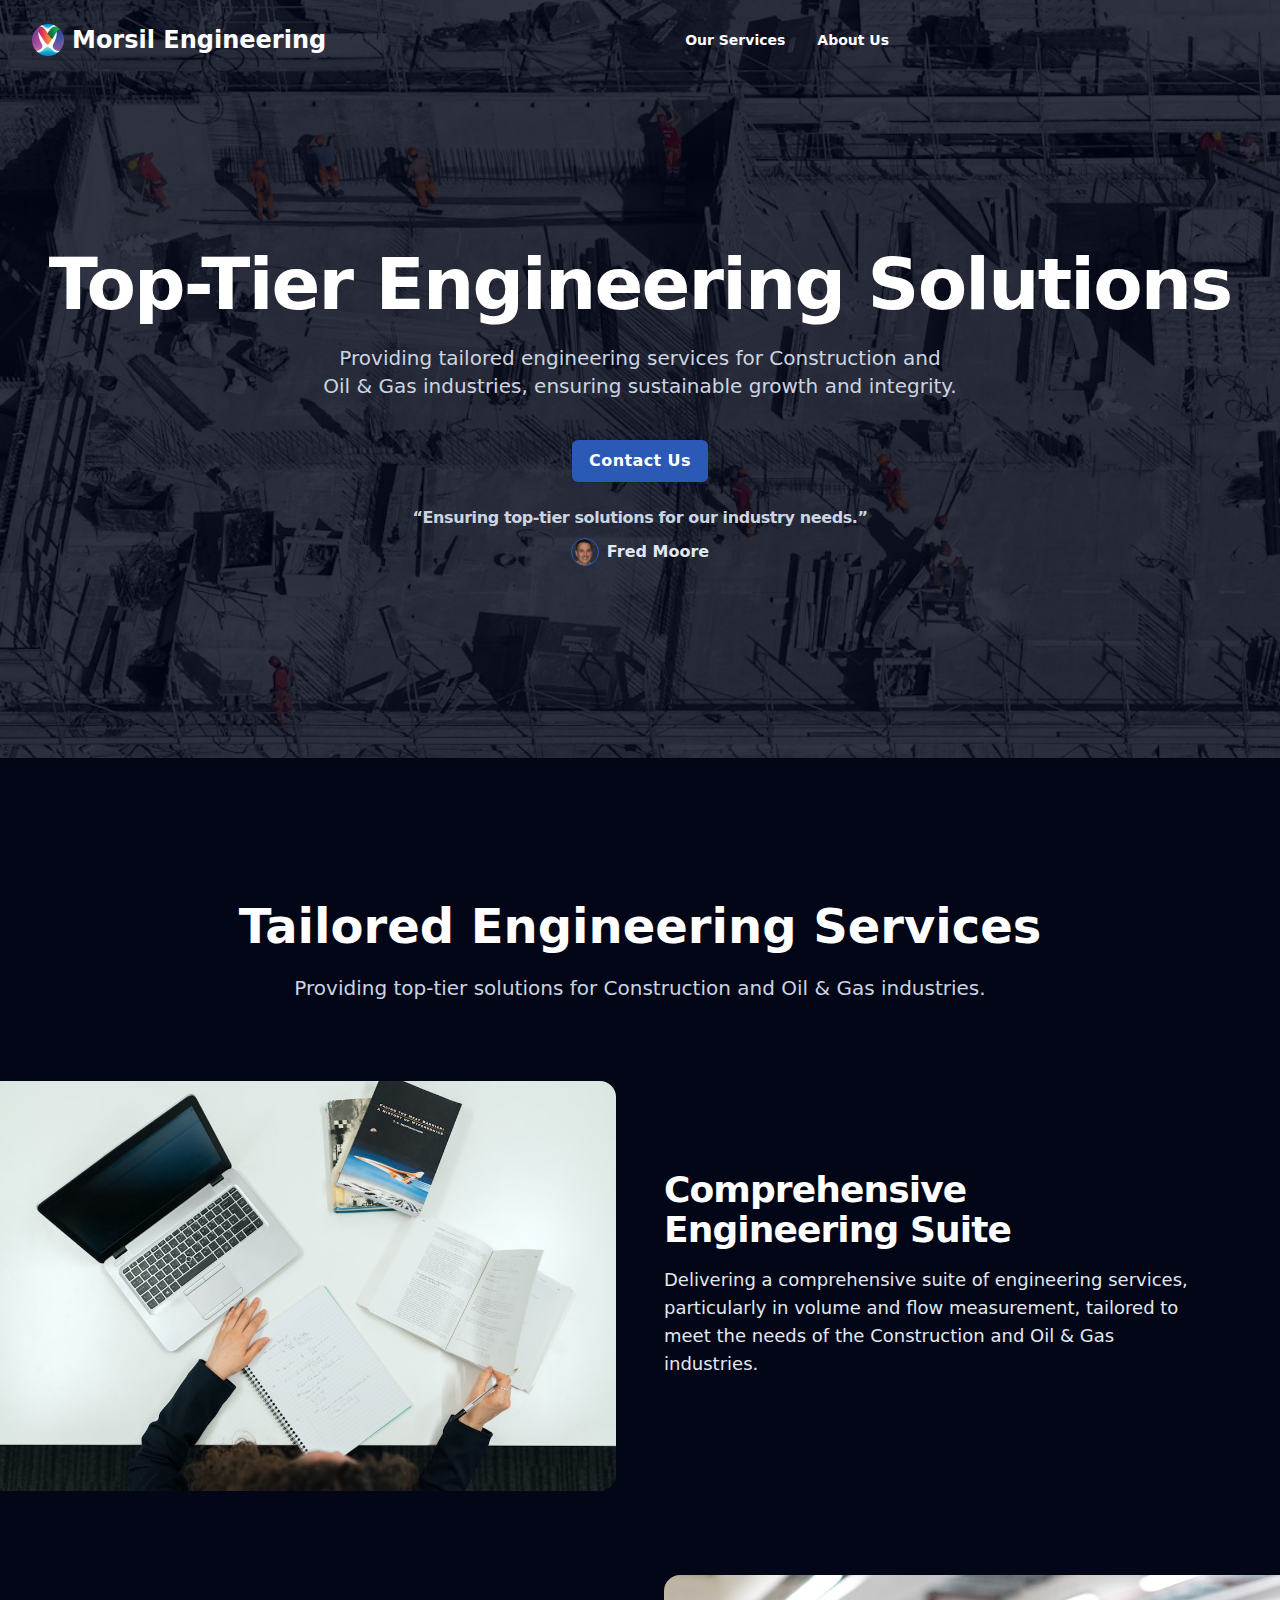
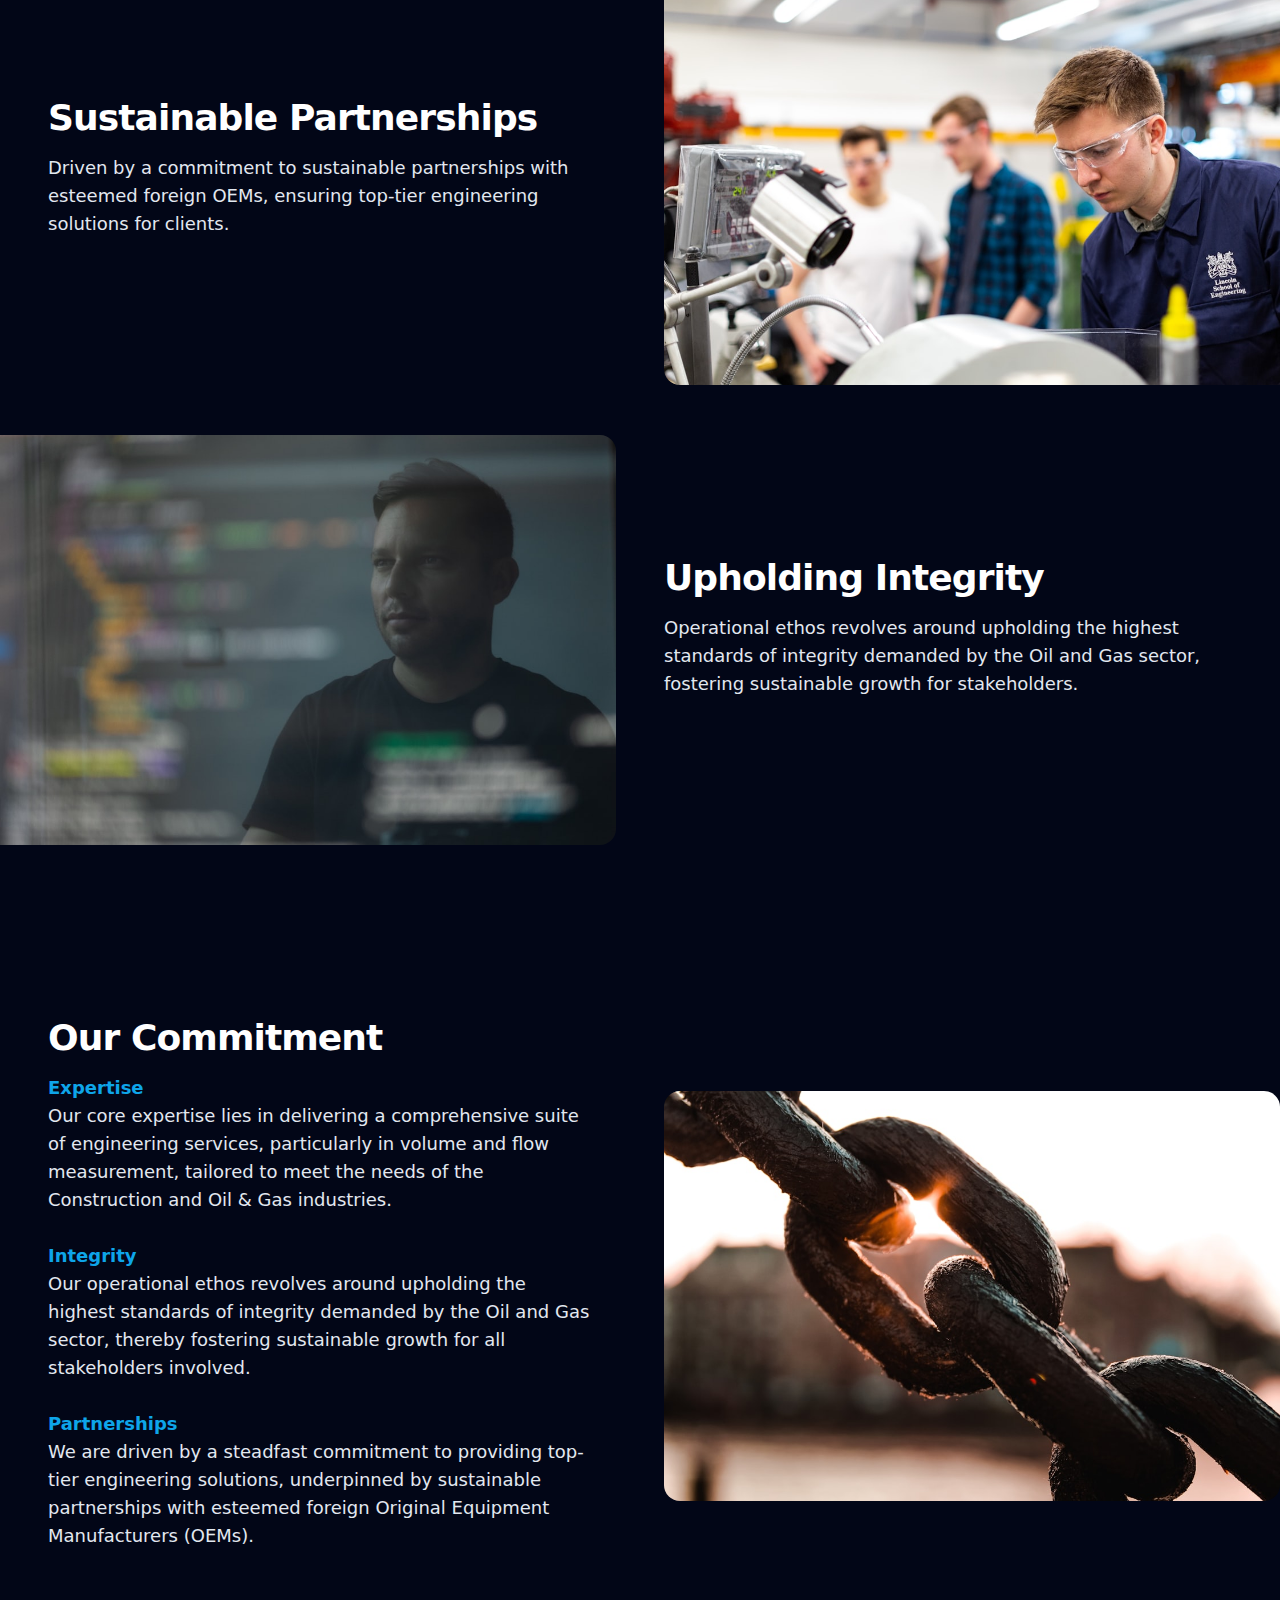
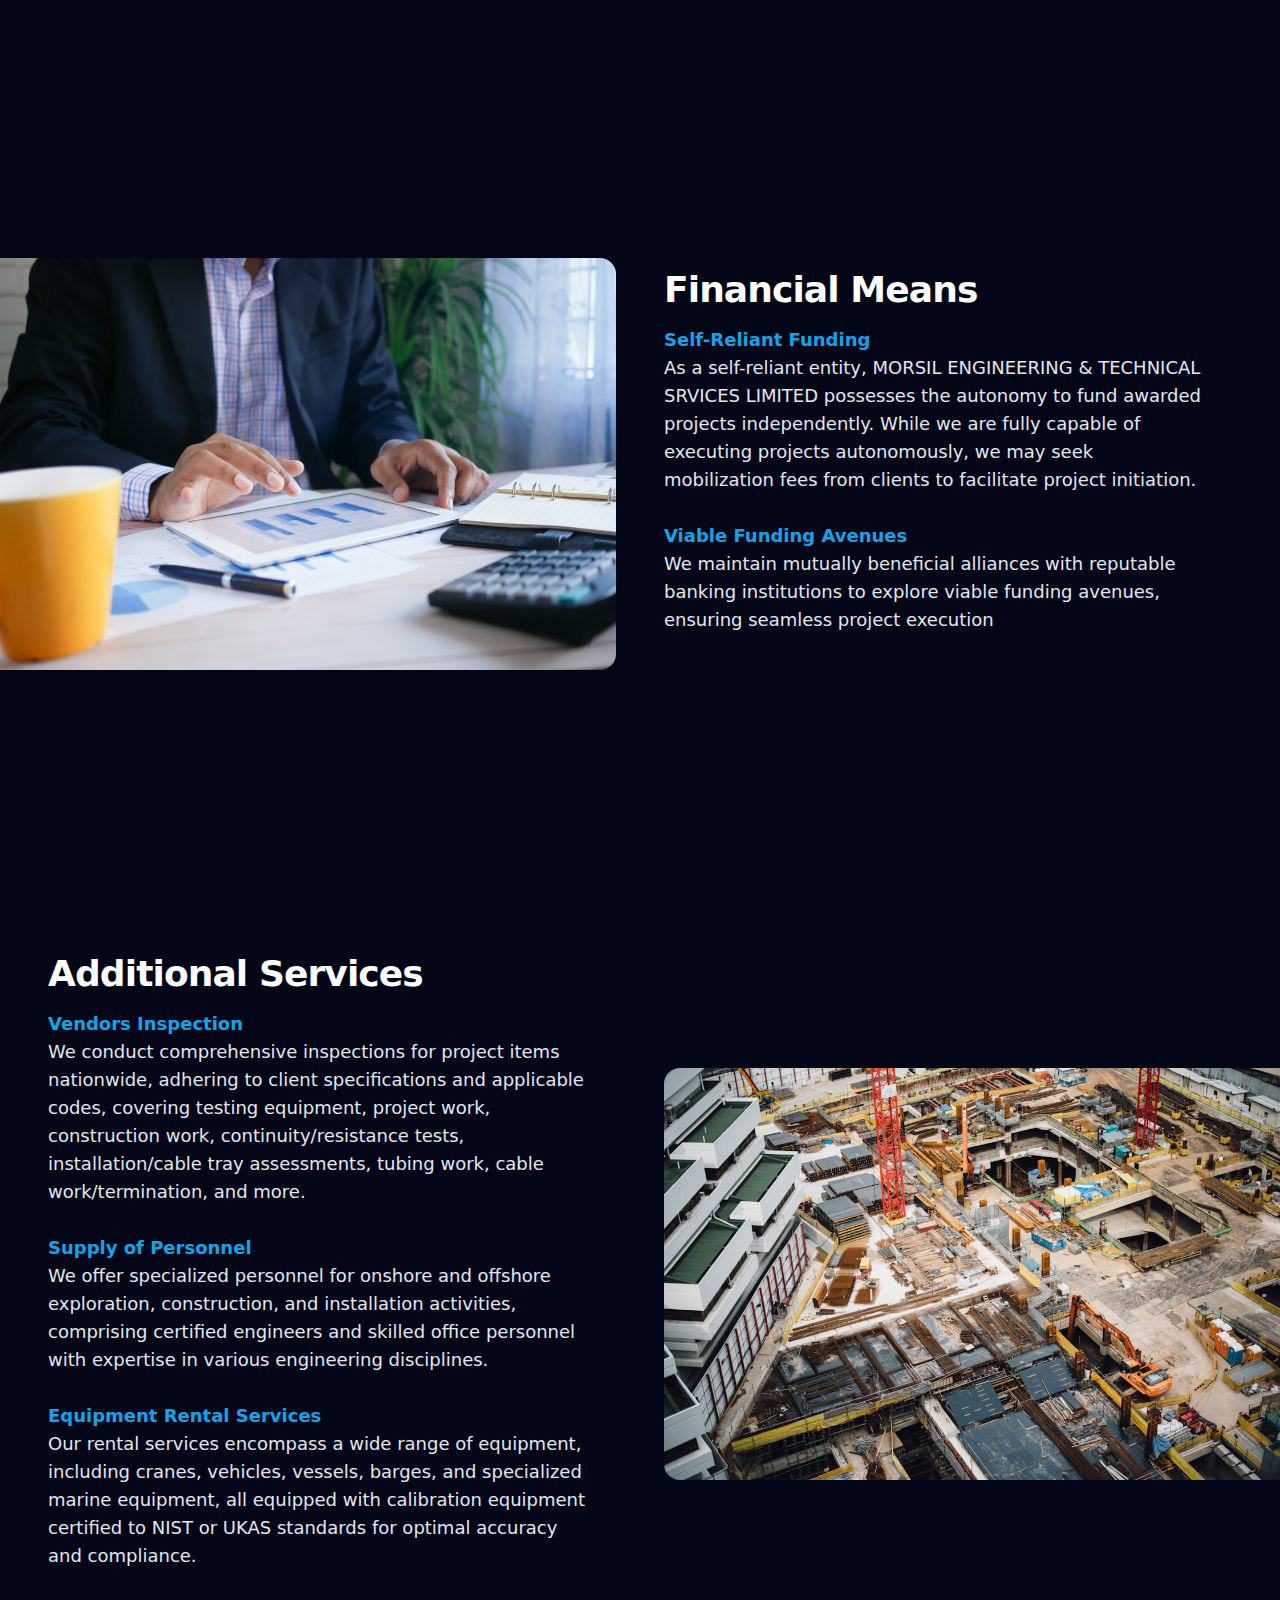
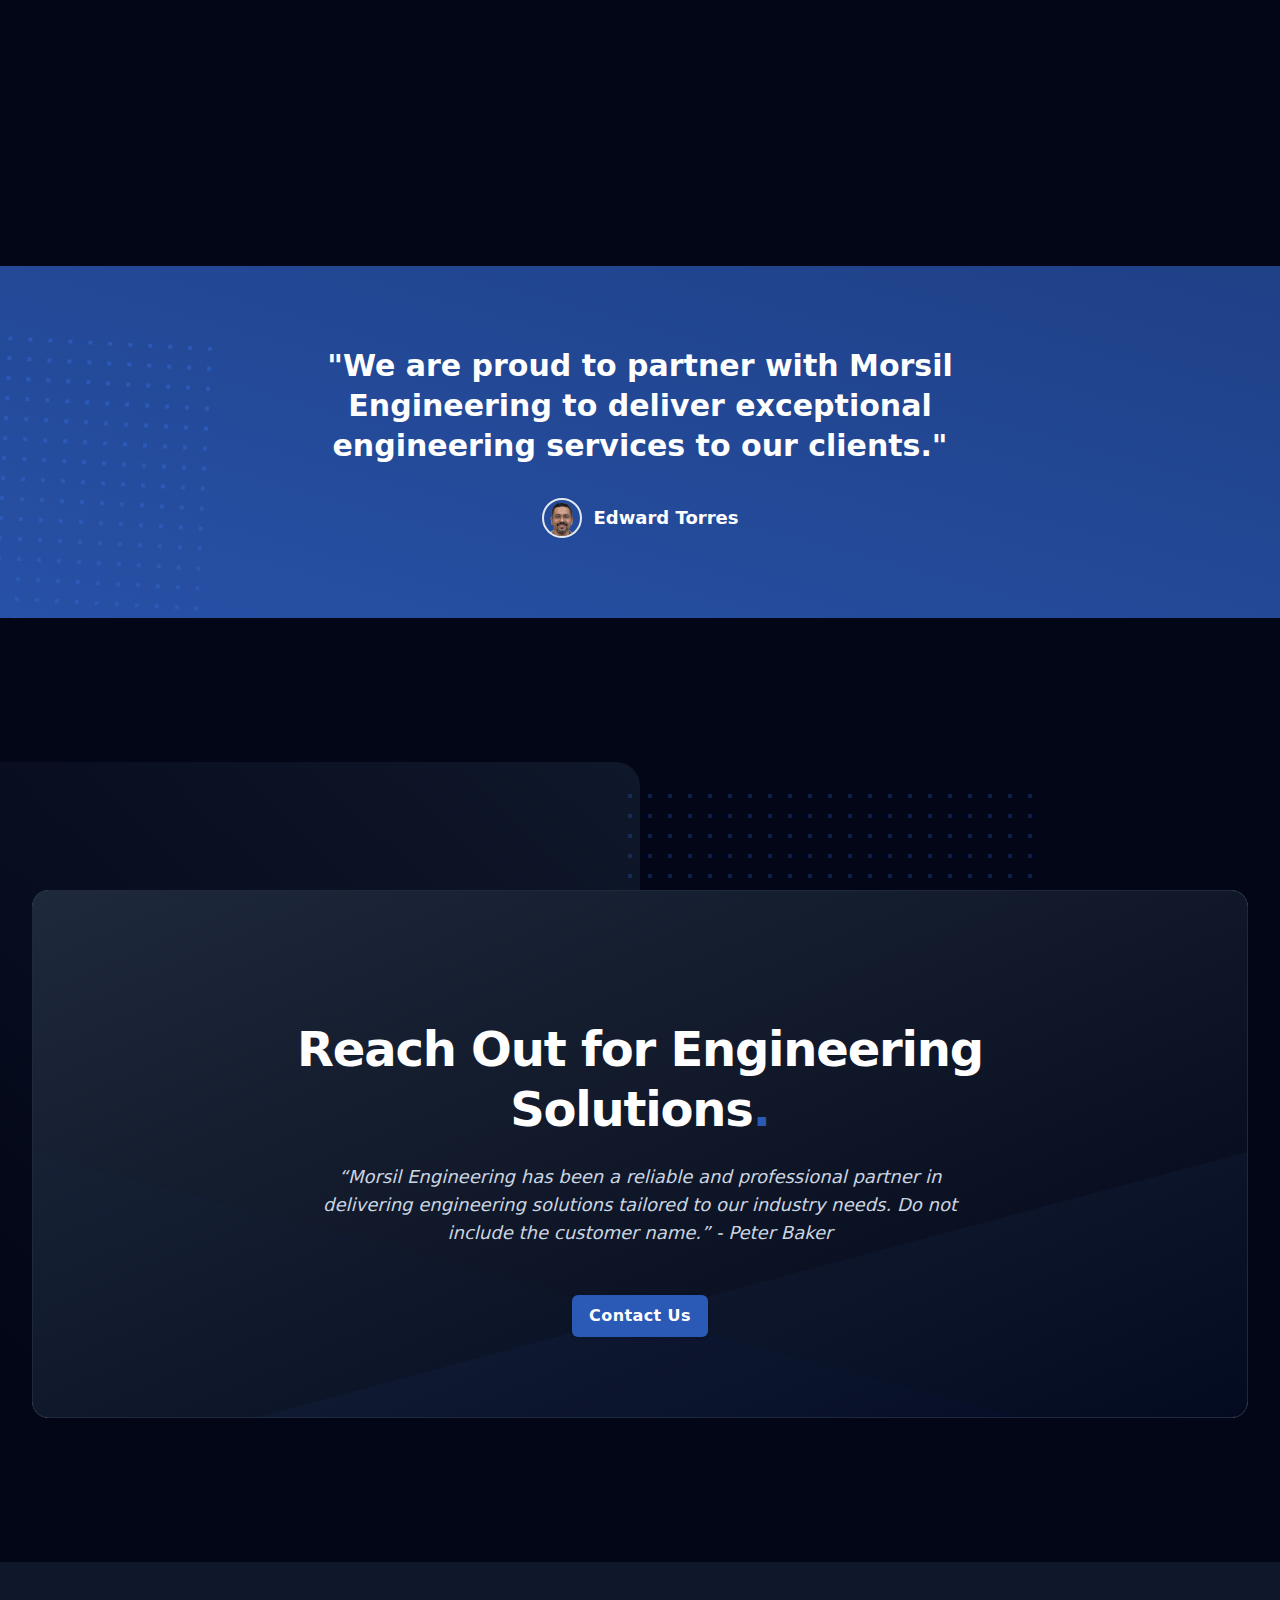
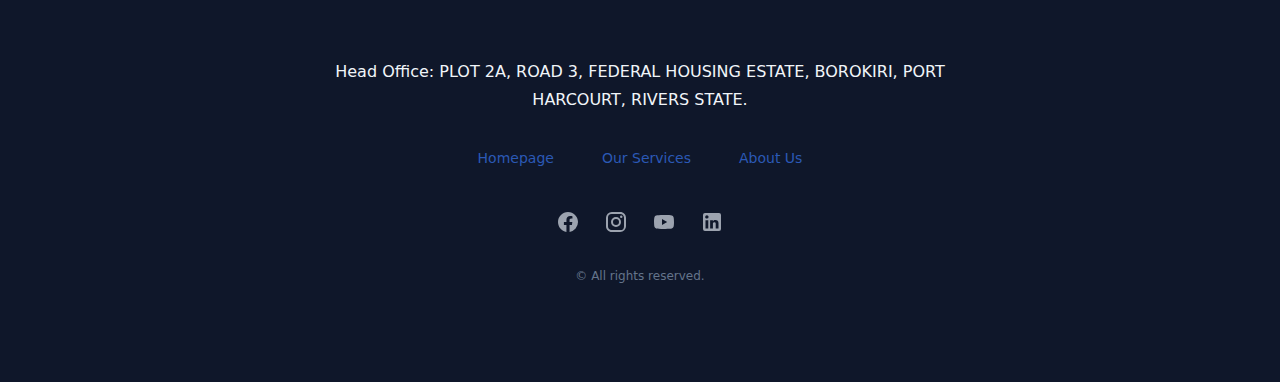
<file: index.html>
<!DOCTYPE html>
<html lang="en" class="dark"
  style="--color-primary: 43 89 182; --color-secondary: 14 165 233; --plyr-color-main: #2b59b6;">

<head>
  <meta http-equiv="Content-Type" content="text/html; charset=UTF-8">
  <script src="./polyfill.min.js"></script>

  <meta name="viewport" content="width=device-width, initial-scale=1.0">
  <meta name="msapplication-TileColor" content="#FE006F">
  <link rel="stylesheet" href="./index-f697b78d.css">
  <style type="text/css">
    .vfm--fixed[data-v-2836fdb5] {
      position: fixed;
    }

    .vfm--absolute[data-v-2836fdb5] {
      position: absolute;
    }

    .vfm--inset[data-v-2836fdb5] {
      top: 0;
      right: 0;
      bottom: 0;
      left: 0;
    }

    .vfm--overlay[data-v-2836fdb5] {
      background-color: rgba(0, 0, 0, 0.5);
    }

    .vfm--prevent-none[data-v-2836fdb5] {
      pointer-events: none;
    }

    .vfm--prevent-auto[data-v-2836fdb5] {
      pointer-events: auto;
    }

    .vfm--outline-none[data-v-2836fdb5]:focus {
      outline: none;
    }

    .vfm-enter-active[data-v-2836fdb5],
    .vfm-leave-active[data-v-2836fdb5] {
      transition: opacity 0.2s;
    }

    .vfm-enter-from[data-v-2836fdb5],
    .vfm-leave-to[data-v-2836fdb5] {
      opacity: 0;
    }

    .vfm--touch-none[data-v-2836fdb5] {
      touch-action: none;
    }

    .vfm--select-none[data-v-2836fdb5] {
      -webkit-user-select: none;
      -moz-user-select: none;
      -ms-user-select: none;
      user-select: none;
    }

    .vfm--resize-tr[data-v-2836fdb5],
    .vfm--resize-br[data-v-2836fdb5],
    .vfm--resize-bl[data-v-2836fdb5],
    .vfm--resize-tl[data-v-2836fdb5] {
      width: 12px;
      height: 12px;
      z-index: 10;
    }

    .vfm--resize-t[data-v-2836fdb5] {
      top: -6px;
      left: 0;
      width: 100%;
      height: 12px;
      cursor: ns-resize;
    }

    .vfm--resize-tr[data-v-2836fdb5] {
      top: -6px;
      right: -6px;
      cursor: nesw-resize;
    }

    .vfm--resize-r[data-v-2836fdb5] {
      top: 0;
      right: -6px;
      width: 12px;
      height: 100%;
      cursor: ew-resize;
    }

    .vfm--resize-br[data-v-2836fdb5] {
      bottom: -6px;
      right: -6px;
      cursor: nwse-resize;
    }

    .vfm--resize-b[data-v-2836fdb5] {
      bottom: -6px;
      left: 0;
      width: 100%;
      height: 12px;
      cursor: ns-resize;
    }

    .vfm--resize-bl[data-v-2836fdb5] {
      bottom: -6px;
      left: -6px;
      cursor: nesw-resize;
    }

    .vfm--resize-l[data-v-2836fdb5] {
      top: 0;
      left: -6px;
      width: 12px;
      height: 100%;
      cursor: ew-resize;
    }

    .vfm--resize-tl[data-v-2836fdb5] {
      top: -6px;
      left: -6px;
      cursor: nwse-resize;
    }
  </style>
  <link rel="stylesheet" href="./preview-f0b65ea4.css">
  <title>Morsil Engineering | Home</title>
  <meta name="description" content="Top Tier Engineering Solutions.">
  <meta name="theme-color" content="#f1f5f9">
  <meta name="og:title" content="Morsil">
  <meta name="og:url" content="/">
  <meta name="og:site_name" content="Morsil">
  <meta name="og:type" content="website">
  <meta name="og:description" content="Top Tier Engineering Solutions.">
  <link rel="icon" type="image/x-icon" href="./favicon.ico">
  <script src="./js" async=""></script>
  <link rel="stylesheet" href="./Note-57c8b9c9.css">
  <link rel="stylesheet" href="./CtaVector-ed8a37b7.css">
</head>

<body class="font-sans" data-palette="sky" data-font-pack="default">
  <div id="app" data-v-app=""><!----><!---->
    <div class="modals-container"></div><!---->
    <div class="bg-canvas dark:bg-slate-950 overflow-hidden" data-testid="site-content"><!----><!---->
      <div class="section-spacing">
        <div class="relative" sectionname="hero" id="hero" sectionlabel="Hero" sortorder="0">
          <div class="absolute inset-x-0 top-0 z-10" text-color="auto" client:load="">
            <div class="px-6 py-6 md:px-8 relative z-10">
              <nav class="flex items-center justify-between gap-x-4 md:gap-x-6" aria-label="Global"><a
                  href="./index.html" class="flex items-center gap-x-2 shrink-0"><img class="w-auto h-8"
                    src="./file-f305ced4-1fad-42fe-83fc-f11a3206d7b0.png" alt="Morsil Engineering logo">
                  <p class="font-sans font-bold !leading-none text-xl md:text-2xl text-type-900 dark:text-white">Morsil
                    Engineering</p>
                </a>
                <div class="shrink-0 gap-x-4 md:gap-x-8 flex mx-auto"><a href="./services.html"
                    class="nav-item text-sm shrink-0 font-sans font-semibold leading-6 capitalize text-type-900 dark:text-white">Our
                    Services</a><a href="./about.html"
                    class="nav-item text-sm shrink-0 font-sans font-semibold leading-6 capitalize text-type-900 dark:text-white">About
                    Us</a></div>
                <div class="flex font-sans items-center space-x-2"><!----><!----><button type="button"
                    class="-m-2.5 inline-flex items-center justify-center rounded-md p-2.5 hidden text-type-900 dark:text-white"><span
                      class="sr-only">Open main menu</span><svg viewBox="0 0 20 20" width="1.2em" height="1.2em"
                      class="h-6 w-6" aria-hidden="true">
                      <path fill="currentColor" fill-rule="evenodd"
                        d="M2 4.75A.75.75 0 0 1 2.75 4h14.5a.75.75 0 0 1 0 1.5H2.75A.75.75 0 0 1 2 4.75ZM2 10a.75.75 0 0 1 .75-.75h14.5a.75.75 0 0 1 0 1.5H2.75A.75.75 0 0 1 2 10Zm0 5.25a.75.75 0 0 1 .75-.75h14.5a.75.75 0 0 1 0 1.5H2.75a.75.75 0 0 1-.75-.75Z"
                        clip-rule="evenodd"></path>
                    </svg></button></div>
              </nav>
              <div
                style="position: fixed; height: 0px; padding: 0px; overflow: hidden; clip: rect(0px, 0px, 0px, 0px); white-space: nowrap; border-width: 0px; display: none;">
              </div>
            </div>
          </div>
          <div class="relative isolate overflow-hidden pt-14">
            <div class="absolute inset-0 -z-30 h-full w-full"><!----><img src="./photo-1512207736890-6ffed8a84e8d"
                alt="Morsil Engineering" class="absolute -z-20 h-full w-full object-cover opacity-20"></div><!---->
            <div class="px-6 lg:px-8 py-16 sm:py-32 lg:py-48">
              <div class="mx-auto">
                <div class="text-center">
                  <div class="mx-auto">
                    <h1
                      class="text-4xl font-black font-sans text-balance tracking-tight sm:text-6xl xl:text-7xl text-type-950 dark:text-white relative">
                      Top-Tier Engineering Solutions
                    </h1>
                    <h2
                      class="prose prose-user mt-6 text-balance sm:text-xl font-serif mx-auto text-type-800 dark:text-slate-300 relative"
                      style="">Providing tailored engineering services for Construction and Oil &amp; Gas industries,
                      ensuring sustainable growth and integrity.
                    </h2>
                  </div>
                  <div class="mt-4 md:mt-10 space-y-4"><!---->
                    <div class="relative"><a to="" class="ui-button ui-button-base ui-button-primary"
                        href="mailto:okorite.isokariari@gmail.com" disabled="false">Contact Us</a>
                    </div><!---->
                  </div><!---->
                  <div class="mt-6 relative">
                    <div class="flex flex-col gap-2 items-center">
                      <div>
                        <p
                          class="text-sm font-serif tracking-tight sm:text-base sm:font-bold text-balance text-type-700 dark:text-slate-300 dark:font-bold">
                          “Ensuring top-tier solutions for our industry needs.” </p>
                        <div class="flex flex-row-center mt-2 justify-center"><img src="./male-7.png" alt="Fred Moore"
                            class="object-cover inline-block mr-1 border border-primary rounded-full sm:mr-2 h-7 w-7">
                          <p class="text-sm sm:text-base font-semibold font-serif text-type-700 dark:text-slate-200">
                            Fred Moore <!----></p>
                        </div>
                      </div>
                    </div>
                  </div>
                </div>
              </div>
            </div><!---->
          </div>
        </div>
        <section class="space-y-12 md:space-y-20 lg:space-y-10 2xl:space-y-32" sectionname="features" id="features"
          sectioncomponent="Features" sectionlabel="Features" sortorder="1" section-component="Features"
          site-name="Morsil Engineering" site-id="zn4nuqVqqGraivEFpAyr"
          site-logo-url="./file-f305ced4-1fad-42fe-83fc-f11a3206d7b0" site-config="[object Object]"
          header-visible="true" header="[object Object]">
          <div class="max-w-3xl mx-auto lg:max-w-4xl text-center">
            <h2
              class="text-4xl font-black font-sans text-center text-type-950 dark:text-white sm:text-4xl lg:text-5xl relative">
              Tailored Engineering Services
            </h2>
            <div
              class="mt-4 sm:mt-6 text-lg sm:text-xl leading-8 font-serif text-type-800 dark:text-slate-300 text-balance px-4 lg:px-0 relative">
              Providing top-tier solutions for Construction and Oil &amp; Gas industries.
            </div>
          </div>
          <div class="relative overflow-hidden space-y-24">
            <div class="lg:mx-auto lg:grid lg:grid-cols-2 lg:grid-flow-col-dense lg:gap-6 xl:gap-12 2xl:gap-24">
              <div
                class="max-w-xl px-4 mx-auto space-y-6 sm:px-6 lg:py-28 xl:py-32 2xl:mx-0 lg:col-start-2 lg:mx-0 lg:px-0 lg:pr-8">
                <div>
                  <h2
                    class="text-3xl sm:text-4xl font-black font-sans tracking-tight text-type-900 dark:text-white relative">
                    Comprehensive Engineering Suite
                  </h2>
                  <div
                    class="mt-4 prose prose-user font-serif leading-relaxed text-type-700 dark:text-slate-200 text-base sm:text-lg relative">
                    Delivering a comprehensive suite of engineering services, particularly in volume and flow
                    measurement, tailored to meet the needs of the Construction and Oil &amp; Gas industries.
                  </div>
                </div>
                <div><!----></div><!---->
              </div>
              <div class="mt-12 sm:mt-16 lg:mt-0 lg:col-start-1 relative">
                <div
                  class="lg:px-0 lg:m-0 lg:relative lg:h-full lg:flex lg:items-center pr-4 -sm:ml-48 sm:pr-6 md:-ml-16">
                  <!----><img src="./photo-1581089786257-d34fe7d9bff6"
                    class="lg:right-0 rounded-r-2xl max-h-screen w-auto  2xl:max-w-2xl 3xl:max-w-3xl object-contain ml-auto 2xl:rounded-2xl w-full 2xl:max-h-[44rem]"
                    alt="Comprehensive Engineering Suite"><!---->
                </div>
              </div>
            </div>
          </div>
          <div class="relative overflow-hidden space-y-24">
            <div class="lg:mx-auto lg:grid lg:grid-cols-2 lg:grid-flow-col-dense lg:gap-6 xl:gap-12 2xl:gap-24">
              <div
                class="max-w-xl px-4 mx-auto space-y-6 sm:px-6 lg:py-28 xl:py-32 2xl:mx-0 lg:mx-auto lg:max-w-3xl xl:pl-12 2xl:pl-20 2xl:justify-self-end">
                <div>
                  <h2
                    class="text-3xl sm:text-4xl font-black font-sans tracking-tight text-type-900 dark:text-white relative">
                    Sustainable Partnerships
                  </h2>
                  <div
                    class="mt-4 prose prose-user font-serif leading-relaxed text-type-700 dark:text-slate-200 text-base sm:text-lg relative">
                    Driven by a commitment to sustainable partnerships with esteemed foreign OEMs, ensuring top-tier
                    engineering solutions for clients.
                  </div>
                </div>
                <div><!----></div><!---->
              </div>
              <div class="mt-12 sm:mt-16 lg:mt-0 relative">
                <div
                  class="lg:px-0 lg:m-0 lg:relative lg:h-full lg:flex lg:items-center pl-4 sm:-mr-48 sm:-mr-6 sm:pl-6 md:-mr-16">
                  <!----><img src="./photo-1581092160607-ee22621dd758"
                    class="rounded-l-2xl lg:left-0 max-h-screen w-auto  2xl:max-w-2xl 3xl:max-w-3xl object-contain mr-auto 2xl:rounded-2xl w-full 2xl:max-h-[44rem]"
                    alt="Sustainable Partnerships"><!---->
                </div>
              </div>
            </div>
          </div>
          <div class="relative overflow-hidden space-y-24">
            <div class="lg:mx-auto lg:grid lg:grid-cols-2 lg:grid-flow-col-dense lg:gap-6 xl:gap-12 2xl:gap-24">
              <div
                class="max-w-xl px-4 mx-auto space-y-6 sm:px-6 lg:py-28 xl:py-32 2xl:mx-0 lg:col-start-2 lg:mx-0 lg:px-0 lg:pr-8">
                <div>
                  <h2
                    class="text-3xl sm:text-4xl font-black font-sans tracking-tight text-type-900 dark:text-white relative">
                    Upholding Integrity
                  </h2>
                  <div
                    class="mt-4 prose prose-user font-serif leading-relaxed text-type-700 dark:text-slate-200 text-base sm:text-lg relative">
                    Operational ethos revolves around upholding the highest standards of integrity demanded by the Oil
                    and Gas sector, fostering sustainable growth for stakeholders.
                  </div>
                </div>
                <div><!----></div><!---->
              </div>
              <div class="mt-12 sm:mt-16 lg:mt-0 lg:col-start-1 relative">
                <div
                  class="lg:px-0 lg:m-0 lg:relative lg:h-full lg:flex lg:items-center pr-4 -sm:ml-48 sm:pr-6 md:-ml-16">
                  <!----><img src="./photo-1565120130276-dfbd9a7a3ad7"
                    class="lg:right-0 rounded-r-2xl max-h-screen w-auto  2xl:max-w-2xl 3xl:max-w-3xl object-contain ml-auto 2xl:rounded-2xl w-full 2xl:max-h-[44rem]"
                    alt="Upholding Integrity"><!---->
                </div>
              </div>
            </div>
          </div>
          <div class="relative overflow-hidden space-y-24">
            <div class="lg:mx-auto lg:grid lg:grid-cols-2 lg:grid-flow-col-dense lg:gap-6 xl:gap-12 2xl:gap-24">
              <div
                class="max-w-xl px-4 mx-auto space-y-6 sm:px-6 lg:py-28 xl:py-32 2xl:mx-0 lg:mx-auto lg:max-w-3xl xl:pl-12 2xl:pl-20 2xl:justify-self-end">
                <div>
                  <h2
                    class="text-3xl sm:text-4xl font-black font-sans tracking-tight text-type-900 dark:text-white relative">
                    <span>Our Commitment</span>
                  </h2>
                  <div
                    class="mt-4 prose prose-user font-serif leading-relaxed text-type-700 dark:text-slate-200 text-base sm:text-lg relative">
                    <p><strong><span style="color:rgb(var(--color-secondary))">Expertise</span></strong><br>Our core
                      expertise lies in delivering a comprehensive suite of engineering services, particularly in volume
                      and flow measurement, tailored to meet the needs of the Construction and Oil &amp; Gas
                      industries.<br><br><strong><span
                          style="color:rgb(var(--color-secondary))">Integrity</span></strong><br>Our operational ethos
                      revolves around upholding the highest standards of integrity demanded by the Oil and Gas sector,
                      thereby fostering sustainable growth for all stakeholders involved.<br><br><strong><span
                          style="color:rgb(var(--color-secondary))">Partnerships</span></strong><br>We are driven by a
                      steadfast commitment to providing top-tier engineering solutions, underpinned by sustainable
                      partnerships with esteemed foreign Original Equipment Manufacturers (OEMs).</p>
                  </div>
                </div>
                <div><!----></div><!---->
              </div>
              <div class="mt-12 sm:mt-16 lg:mt-0 relative">
                <div
                  class="lg:px-0 lg:m-0 lg:relative lg:h-full lg:flex lg:items-center pl-4 sm:-mr-48 sm:-mr-6 sm:pl-6 md:-mr-16">
                  <!----><img src="./photo-1570460147789-4e2e622bbb25"
                    class="rounded-l-2xl lg:left-0 max-h-screen w-auto  2xl:max-w-2xl 3xl:max-w-3xl object-contain mx-auto rounded-2xl w-full 2xl:max-h-[44rem]"
                    alt="<span>Our Commitment</span>"><!---->
                </div>
              </div>
            </div>
          </div>
          <div class="relative overflow-hidden space-y-24">
            <div class="lg:mx-auto lg:grid lg:grid-cols-2 lg:grid-flow-col-dense lg:gap-6 xl:gap-12 2xl:gap-24">
              <div
                class="max-w-xl px-4 mx-auto space-y-6 sm:px-6 lg:py-28 xl:py-32 2xl:mx-0 lg:col-start-2 lg:mx-0 lg:px-0 lg:pr-8">
                <div>
                  <h2
                    class="text-3xl sm:text-4xl font-black font-sans tracking-tight text-type-900 dark:text-white relative">
                    <span>Financial Means</span>
                  </h2>
                  <div
                    class="mt-4 prose prose-user font-serif leading-relaxed text-type-700 dark:text-slate-200 text-base sm:text-lg relative">
                    <p><strong><span style="color:rgb(var(--color-secondary))">Self-Reliant
                          Funding</span></strong><br>As a self-reliant entity, MORSIL ENGINEERING &amp; TECHNICAL
                      SRVICES LIMITED possesses the autonomy to fund awarded projects independently. While we are fully
                      capable of executing projects autonomously, we may seek mobilization fees from clients to
                      facilitate project initiation.<br><br><strong><span
                          style="color:rgb(var(--color-secondary))">Viable Funding Avenues</span></strong><br>We
                      maintain mutually beneficial alliances with reputable banking institutions to explore viable
                      funding avenues, ensuring seamless project execution</p>
                  </div>
                </div>
                <div><!----></div><!---->
              </div>
              <div class="mt-12 sm:mt-16 lg:mt-0 lg:col-start-1 relative">
                <div
                  class="lg:px-0 lg:m-0 lg:relative lg:h-full lg:flex lg:items-center pr-4 -sm:ml-48 sm:pr-6 md:-ml-16">
                  <!----><img src="./photo-1628348068343-c6a848d2b6dd"
                    class="lg:right-0 rounded-r-2xl w-full 2xl:max-h-[44rem]" alt="<span>Financial Means</span>"><!---->
                </div>
              </div>
            </div>
          </div>
          <div class="relative overflow-hidden space-y-24">
            <div class="lg:mx-auto lg:grid lg:grid-cols-2 lg:grid-flow-col-dense lg:gap-6 xl:gap-12 2xl:gap-24">
              <div
                class="max-w-xl px-4 mx-auto space-y-6 sm:px-6 lg:py-28 xl:py-32 2xl:mx-0 lg:mx-auto lg:max-w-3xl xl:pl-12 2xl:pl-20 2xl:justify-self-end">
                <div>
                  <h2
                    class="text-3xl sm:text-4xl font-black font-sans tracking-tight text-type-900 dark:text-white relative">
                    <span>Additional Services</span>
                  </h2>
                  <div
                    class="mt-4 prose prose-user font-serif leading-relaxed text-type-700 dark:text-slate-200 text-base sm:text-lg relative">
                    <p><strong><span style="color:rgb(var(--color-secondary))">Vendors Inspection</span></strong><br>We
                      conduct comprehensive inspections for project items nationwide, adhering to client specifications
                      and applicable codes, covering testing equipment, project work, construction work,
                      continuity/resistance tests, installation/cable tray assessments, tubing work, cable
                      work/termination, and more.<br><br><strong><span style="color:rgb(var(--color-secondary))">Supply
                          of Personnel</span></strong><br>We offer specialized personnel for onshore and offshore
                      exploration, construction, and installation activities, comprising certified engineers and skilled
                      office personnel with expertise in various engineering disciplines.<br><br><strong><span
                          style="color:rgb(var(--color-secondary))">Equipment Rental Services</span></strong><br>Our
                      rental services encompass a wide range of equipment, including cranes, vehicles, vessels, barges,
                      and specialized marine equipment, all equipped with calibration equipment certified to NIST or
                      UKAS standards for optimal accuracy and compliance.</p>
                  </div>
                </div>
                <div><!----></div><!---->
              </div>
              <div class="mt-12 sm:mt-16 lg:mt-0 relative">
                <div
                  class="lg:px-0 lg:m-0 lg:relative lg:h-full lg:flex lg:items-center pl-4 sm:-mr-48 sm:-mr-6 sm:pl-6 md:-mr-16">
                  <!----><img src="./photo-1487491424367-7571f9afbb30"
                    class="rounded-l-2xl lg:left-0 w-full 2xl:max-h-[44rem]"
                    alt="<span>Additional Services</span>"><!----></div>
              </div>
            </div>
          </div>
        </section>
        <section class="py-12 overflow-hidden bg-gradient-to-tr from-primary/90 to-primary/70 md:py-20"
          sectionname="testimonials" id="testimonials" sectioncomponent="Testimonials" sectionlabel="Testimonials"
          sortorder="2" section-component="Testimonials" site-name="Morsil Engineering" site-id="zn4nuqVqqGraivEFpAyr"
          site-logo-url="./file-f305ced4-1fad-42fe-83fc-f11a3206d7b0" site-config="[object Object]"
          header-visible="true" header="[object Object]" regenerating-content="false">
          <div class="relative px-4 mx-auto max-w-7xl sm:px-6 lg:px-8"><svg
              class="absolute transform top-full right-full translate-x-1/3 -translate-y-1/4 lg:translate-x-1/2 xl:-translate-y-1/2 rotate-3"
              width="404" height="404" fill="none" viewBox="0 0 404 404" role="img" aria-labelledby="svg-squares">
              <title id="svg-squares">squares</title>
              <defs>
                <pattern id="ad119f34-7694-4c31-947f-5c9d249b21f3" x="0" y="0" width="20" height="20"
                  patternUnits="userSpaceOnUse">
                  <rect x="0" y="0" width="4" height="4" class="text-primary" fill="currentColor"></rect>
                </pattern>
              </defs>
              <rect width="404" height="404" fill="url(#ad119f34-7694-4c31-947f-5c9d249b21f3)"></rect>
            </svg>
            <div class="relative">
              <blockquote>
                <div
                  class="max-w-3xl mx-auto text-xl font-bold font-sans leading-7 text-center text-white md:leading-10 md:text-3xl text-shadow-sm">
                  <p class="relative"> "We are proud to partner with Morsil Engineering to deliver
                    exceptional engineering services to our clients."
                  </p>
                </div>
                <footer class="mt-8">
                  <div class="md:flex md:items-center md:justify-center relative">
                    <div class="md:flex-shrink-0"><img src="./male-3.png"
                        class="w-10 h-10 mx-auto border-2 border-slate-200 rounded-full shadow-sm object-cover"
                        alt="Testimonial"></div>
                    <div
                      class="mt-3 text-center font-serif md:mt-0 md:ml-3 md:flex md:flex-col md:text-left text-shadow-sm">
                      <div class="text-lg font-semibold text-white">Edward Torres</div><!---->
                    </div>
                  </div>
                </footer>
              </blockquote>
            </div>
          </div>
        </section><!---->
        <section data-v-159be56a="" class="relative section-padding-top" sectionname="cta" id="cta"
          sectioncomponent="Cta" sectionlabel="Call to Action" sortorder="4" section-component="Cta"
          site-name="Morsil Engineering" site-logo-url="./file-f305ced4-1fad-42fe-83fc-f11a3206d7b0"
          header-visible="true" header="[object Object]" regenerating-content="false">
          <div aria-hidden="true" class="block" data-v-159be56a="">
            <div
              class="absolute inset-y-0 left-0 w-1/2 bg-accent-200/20 dark:bg-gradient-to-bl dark:from-accent-900 dark:to-accent-950 rounded-r-3xl mb-12"
              data-v-159be56a=""></div><svg class="absolute -ml-3 top-8 left-1/2" width="404" height="392" fill="none"
              viewBox="0 0 404 392" data-v-159be56a="">
              <defs data-v-159be56a="">
                <pattern id="8228f071-bcee-4ec8-905a-2a059a2cc4fb" x="0" y="0" width="20" height="20"
                  patternUnits="userSpaceOnUse" data-v-159be56a="">
                  <rect x="0" y="0" width="4" height="4" class="text-primary/10 dark:text-primary/30"
                    fill="currentColor" data-v-159be56a=""></rect>
                </pattern>
              </defs>
              <rect width="404" height="392" fill="url(#8228f071-bcee-4ec8-905a-2a059a2cc4fb)" data-v-159be56a="">
              </rect>
            </svg>
          </div>
          <div data-v-159be56a="" class="max-w-md px-4 mx-auto sm:max-w-3xl sm:px-6 lg:max-w-7xl lg:px-8">
            <div data-v-159be56a=""
              class="relative bg-canvas px-6 py-10 overflow-hidden border border-accent-400 dark:bg-gradient-to-br dark:from-accent-800 dark:to-accent-950 dark:border-accent-800 rounded-2xl sm:px-12 sm:py-20">
              <div data-v-159be56a="" aria-hidden="true" class="absolute inset-0 -mt-72 sm:-mt-32 md:mt-0"><svg
                  data-v-159be56a="" class="absolute inset-0 w-full h-full" preserveAspectRatio="xMidYMid slice"
                  xmlns="http://www.w3.org/2000/svg" fill="none" viewBox="0 0 1463 360">
                  <path data-v-159be56a="" class="text-primary/5 opacity-50" fill="currentColor"
                    d="M-82.673 72l1761.849 472.086-134.327 501.315-1761.85-472.086z"></path>
                  <path data-v-159be56a="" class="text-primary/10 opacity-60" fill="currentColor"
                    d="M-217.088 544.086L1544.761 72l134.327 501.316-1761.849 472.086z"></path>
                </svg></div>
              <div data-v-159be56a="" class="relative"><!---->
                <div data-v-159be56a="" class="mt-6 sm:mt-12 sm:text-center">
                  <h2 data-v-159be56a=""
                    class="text-3xl font-black font-sans tracking-tight text-accent-950 dark:text-white sm:text-4xl md:text-5xl md:leading-tight md:max-w-4xl md:mx-auto relative">
                    Reach Out for Engineering Solutions<span data-v-159be56a="" class="text-primary">.</span>
                  </h2>
                  <p data-v-159be56a=""
                    class="max-w-2xl mx-auto font-serif mt-6 italic text-type-800 dark:text-slate-300 sm:text-lg relative">
                    <span data-v-159be56a=""><span data-v-159be56a="">“</span>Morsil Engineering has been a reliable and
                      professional partner in delivering engineering solutions tailored to our industry needs. Do not
                      include the customer name.<span data-v-159be56a="">”</span></span><span data-v-159be56a=""> -
                      Peter Baker</span>
                  </p>
                </div>
                <div data-v-159be56a=""
                  class="mt-6 sm:mt-12 sm:mx-auto sm:max-w-lg flex flex-col items-center relative">
                  <a data-v-159be56a="" to="" class="ui-button ui-button-base ui-button-primary"
                    href="mailto:okorite.isokariari@gmail.com" disabled="false">Contact Us</a>
                </div><!---->
              </div>
            </div>
          </div>
        </section><!---->
        <footer class="border-t dark:border-0 dark:bg-slate-900">
          <div class="mx-auto max-w-7xl overflow-hidden py-16 px-6 sm:py-24 lg:px-8 space-y-8"><!---->
            <div class="prose prose-user font-serif dark:text-slate-100 sm:text-center sm:mx-auto">
              <p>Head Office: PLOT 2A, ROAD 3, FEDERAL HOUSING ESTATE, BOROKIRI, PORT HARCOURT, RIVERS STATE.</p>
            </div>
            <nav class="columns-2 sm:flex sm:justify-center sm:space-x-12" aria-label="Footer">
              <div class="pb-2"><a href="./index.html" class="text-sm leading-6 footer-link font-sans">Homepage</a>
              </div>
              <div class="pb-2"><a href="./services.html" class="text-sm leading-6 footer-link font-sans">Our
                  Services</a></div>
              <div class="pb-2"><a href="./about.html" class="text-sm leading-6 footer-link font-sans">About Us</a>
              </div>
            </nav>
            <div class="flex flex-wrap sm:justify-center gap-x-6 gap-y-4 relative"><a href="#"
                class="text-gray-400 hover:text-primary" target="_self"><span class="sr-only">facebook</span><svg
                  viewBox="0 0 24 24" width="1.2em" height="1.2em" class="h-6 w-6">
                  <path fill="currentColor"
                    d="M12 2.04c-5.5 0-10 4.49-10 10.02c0 5 3.66 9.15 8.44 9.9v-7H7.9v-2.9h2.54V9.85c0-2.51 1.49-3.89 3.78-3.89c1.09 0 2.23.19 2.23.19v2.47h-1.26c-1.24 0-1.63.77-1.63 1.56v1.88h2.78l-.45 2.9h-2.33v7a10 10 0 0 0 8.44-9.9c0-5.53-4.5-10.02-10-10.02Z">
                  </path>
                </svg></a><a href="#" class="text-gray-400 hover:text-primary" target="_self"><span
                  class="sr-only">instagram</span><svg viewBox="0 0 24 24" width="1.2em" height="1.2em" class="h-6 w-6">
                  <path fill="currentColor"
                    d="M7.8 2h8.4C19.4 2 22 4.6 22 7.8v8.4a5.8 5.8 0 0 1-5.8 5.8H7.8C4.6 22 2 19.4 2 16.2V7.8A5.8 5.8 0 0 1 7.8 2m-.2 2A3.6 3.6 0 0 0 4 7.6v8.8C4 18.39 5.61 20 7.6 20h8.8a3.6 3.6 0 0 0 3.6-3.6V7.6C20 5.61 18.39 4 16.4 4H7.6m9.65 1.5a1.25 1.25 0 0 1 1.25 1.25A1.25 1.25 0 0 1 17.25 8A1.25 1.25 0 0 1 16 6.75a1.25 1.25 0 0 1 1.25-1.25M12 7a5 5 0 0 1 5 5a5 5 0 0 1-5 5a5 5 0 0 1-5-5a5 5 0 0 1 5-5m0 2a3 3 0 0 0-3 3a3 3 0 0 0 3 3a3 3 0 0 0 3-3a3 3 0 0 0-3-3Z">
                  </path>
                </svg></a><a href="#" class="text-gray-400 hover:text-primary" target="_self"><span
                  class="sr-only">youtube</span><svg viewBox="0 0 24 24" width="1.2em" height="1.2em" class="h-6 w-6">
                  <path fill="currentColor"
                    d="m10 15l5.19-3L10 9v6m11.56-7.83c.13.47.22 1.1.28 1.9c.07.8.1 1.49.1 2.09L22 12c0 2.19-.16 3.8-.44 4.83c-.25.9-.83 1.48-1.73 1.73c-.47.13-1.33.22-2.65.28c-1.3.07-2.49.1-3.59.1L12 19c-4.19 0-6.8-.16-7.83-.44c-.9-.25-1.48-.83-1.73-1.73c-.13-.47-.22-1.1-.28-1.9c-.07-.8-.1-1.49-.1-2.09L2 12c0-2.19.16-3.8.44-4.83c.25-.9.83-1.48 1.73-1.73c.47-.13 1.33-.22 2.65-.28c1.3-.07 2.49-.1 3.59-.1L12 5c4.19 0 6.8.16 7.83.44c.9.25 1.48.83 1.73 1.73Z">
                  </path>
                </svg></a><a href="#" class="text-gray-400 hover:text-primary" target="_self"><span
                  class="sr-only">linkedin</span><svg viewBox="0 0 24 24" width="1.2em" height="1.2em" class="h-6 w-6">
                  <path fill="currentColor"
                    d="M19 3a2 2 0 0 1 2 2v14a2 2 0 0 1-2 2H5a2 2 0 0 1-2-2V5a2 2 0 0 1 2-2h14m-.5 15.5v-5.3a3.26 3.26 0 0 0-3.26-3.26c-.85 0-1.84.52-2.32 1.3v-1.11h-2.79v8.37h2.79v-4.93c0-.77.62-1.4 1.39-1.4a1.4 1.4 0 0 1 1.4 1.4v4.93h2.79M6.88 8.56a1.68 1.68 0 0 0 1.68-1.68c0-.93-.75-1.69-1.68-1.69a1.69 1.69 0 0 0-1.69 1.69c0 .93.76 1.68 1.69 1.68m1.39 9.94v-8.37H5.5v8.37h2.77Z">
                  </path>
                </svg></a>
            </div><!----><!---->
            <p class="sm:text-center text-xs leading-5 text-type-500 font-serif">© All rights reserved.</p>
          </div>
        </footer>
      </div>
      <div data-v-f2d51ab0="" class="wrap w-max max-w-xs animate-in fade-in delay-1000 duration-700"><!----></div>
    </div>
  </div>
</body>

</html>
</file>
<file: index-f697b78d.css>
@keyframes fadeOut{0%{opacity:1}to{opacity:0}}.v-toast--fade-out{animation-name:fadeOut}@keyframes fadeInDown{0%{opacity:0;transform:translate3d(0,-100%,0)}to{opacity:1;transform:none}}.v-toast--fade-in-down{animation-name:fadeInDown}@keyframes fadeInUp{0%{opacity:0;transform:translate3d(0,100%,0)}to{opacity:1;transform:none}}.v-toast--fade-in-up{animation-name:fadeInUp}.fade-enter-active,.fade-leave-active{transition:opacity .15s ease-out}.fade-enter,.fade-leave-to{opacity:0}.v-toast{position:fixed;display:flex;top:0;bottom:0;left:0;right:0;padding:2em;overflow:hidden;z-index:1052;pointer-events:none}.v-toast__item{display:inline-flex;align-items:center;animation-duration:.15s;margin:.5em 0;box-shadow:0 1px 4px #0000001f,0 0 6px #0000000a;border-radius:.25em;pointer-events:auto;opacity:.92;color:#fff;min-height:3em;cursor:pointer}.v-toast__item--success{background-color:#28a745}.v-toast__item--info{background-color:#17a2b8}.v-toast__item--warning{background-color:#ffc107}.v-toast__item--error{background-color:#dc3545}.v-toast__item--default{background-color:#343a40}.v-toast__item--warning{color:#000}.v-toast__item.v-toast__item--top,.v-toast__item.v-toast__item--bottom{align-self:center}.v-toast__item.v-toast__item--top-right,.v-toast__item.v-toast__item--bottom-right{align-self:flex-end}.v-toast__item.v-toast__item--top-left,.v-toast__item.v-toast__item--bottom-left{align-self:flex-start}.v-toast__text{margin:0;padding:.5em 1em;word-break:break-word}.v-toast__icon{display:none}.v-toast.v-toast--top{flex-direction:column}.v-toast.v-toast--bottom{flex-direction:column-reverse}.v-toast.v-toast--custom-parent{position:absolute}@media screen and (max-width: 768px){.v-toast{padding:0;position:fixed!important}}.preview-menu-wrapper .preview-menu-container{font-family:var(--font-family-mixo, ui-sans-serif,system-ui,sans-serif,"Apple Color Emoji","Segoe UI Emoji","Segoe UI Symbol","Noto Color Emoji")}@media (hover: hover) and (pointer: fine){.preview-menu-wrapper .preview-menu-container{display:none}}.preview-menu-wrapper:hover{border-radius:var(--border-radius-lg, .5rem);background-color:rgb(254 226 226 / var(--tw-bg-opacity));--tw-bg-opacity: .3 }@media (hover: hover) and (pointer: fine){.preview-menu-wrapper:hover .preview-menu-container{display:block}}.ui-loader-base{font-size:1rem;line-height:1.5rem}.ui-loader-base .ui-loader-icon{margin-right:.375rem;height:1.25rem;width:1.25rem}.ui-loader-sm{font-size:.875rem;line-height:1.25rem}.ui-loader-sm .ui-loader-icon{margin-right:.25rem;height:1rem;width:1rem}.ui-button{display:inline-flex;align-items:center;justify-content:center}.ui-button>:not([hidden])~:not([hidden]){--tw-space-x-reverse: 0;margin-right:calc(.25rem * var(--tw-space-x-reverse));margin-left:calc(.25rem * calc(1 - var(--tw-space-x-reverse)))}.ui-button{border-radius:var(--border-radius-md, .375rem);border-width:1px;border-color:transparent;text-align:center;font-family:var(--font-family-sans, ui-sans-serif,system-ui,sans-serif,"Apple Color Emoji","Segoe UI Emoji","Segoe UI Symbol","Noto Color Emoji");font-weight:600;letter-spacing:.025em;text-decoration-line:none}.ui-button:focus{outline:2px solid transparent;outline-offset:2px}.ui-button:disabled:hover{text-decoration-line:none}.ui-button-xs{padding:.375rem .5rem;font-size:.75rem;line-height:1rem}.ui-button-sm{padding:.5rem .75rem;font-size:.875rem;line-height:1.25rem}.ui-button-base,.ui-button-md{padding:.5rem 1rem;font-size:1rem;line-height:1.5rem}.ui-button-lg{padding:.75rem 1.5rem;font-size:1.125rem;line-height:1.75rem}.ui-button-xl{padding:1rem 2rem;font-size:1.25rem;line-height:1.75rem}.ui-button-primary{background-color:rgb(var(--color-primary) / 1)!important;--tw-text-opacity: 1;color:rgb(255 255 255 / var(--tw-text-opacity));--tw-shadow: 0 1px 3px 0 rgb(0 0 0 / .1), 0 1px 2px -1px rgb(0 0 0 / .1);--tw-shadow-colored: 0 1px 3px 0 var(--tw-shadow-color), 0 1px 2px -1px var(--tw-shadow-color);box-shadow:var(--tw-ring-offset-shadow, 0 0 #0000),var(--tw-ring-shadow, 0 0 #0000),var(--tw-shadow)}.ui-button-primary:hover{background-color:rgb(var(--color-secondary) / 1)!important}.ui-button-primary:focus{--tw-ring-offset-shadow: var(--tw-ring-inset) 0 0 0 var(--tw-ring-offset-width) var(--tw-ring-offset-color);--tw-ring-shadow: var(--tw-ring-inset) 0 0 0 calc(2px + var(--tw-ring-offset-width)) var(--tw-ring-color);box-shadow:var(--tw-ring-offset-shadow),var(--tw-ring-shadow),var(--tw-shadow, 0 0 #0000);--tw-ring-color: rgb(var(--color-primary) / .75);--tw-ring-offset-width: 2px }.ui-button-primary:active{--tw-shadow: 0 0 #0000;--tw-shadow-colored: 0 0 #0000;box-shadow:var(--tw-ring-offset-shadow, 0 0 #0000),var(--tw-ring-shadow, 0 0 #0000),var(--tw-shadow)}.ui-button-primary:disabled{cursor:not-allowed;background-color:rgb(var(--color-primary) / .9)!important}.ui-button-secondary{--tw-border-opacity: 1;border-color:rgb(226 232 240 / var(--tw-border-opacity));background-color:rgb(var(--color-secondary) / 1)!important;--tw-text-opacity: 1;color:rgb(255 255 255 / var(--tw-text-opacity));--tw-shadow: 0 1px 3px 0 rgb(0 0 0 / .1), 0 1px 2px -1px rgb(0 0 0 / .1);--tw-shadow-colored: 0 1px 3px 0 var(--tw-shadow-color), 0 1px 2px -1px var(--tw-shadow-color);box-shadow:var(--tw-ring-offset-shadow, 0 0 #0000),var(--tw-ring-shadow, 0 0 #0000),var(--tw-shadow)}.ui-button-secondary:hover{background-color:rgb(var(--color-primary) / 1)!important}.ui-button-secondary:focus{--tw-ring-offset-shadow: var(--tw-ring-inset) 0 0 0 var(--tw-ring-offset-width) var(--tw-ring-offset-color);--tw-ring-shadow: var(--tw-ring-inset) 0 0 0 calc(2px + var(--tw-ring-offset-width)) var(--tw-ring-color);box-shadow:var(--tw-ring-offset-shadow),var(--tw-ring-shadow),var(--tw-shadow, 0 0 #0000);--tw-ring-color: rgb(var(--color-primary) / 1);--tw-ring-offset-width: 2px }.ui-button-secondary:active{--tw-shadow: 0 0 #0000;--tw-shadow-colored: 0 0 #0000;box-shadow:var(--tw-ring-offset-shadow, 0 0 #0000),var(--tw-ring-shadow, 0 0 #0000),var(--tw-shadow)}.ui-button-secondary .ui-button-danger:hover{--tw-border-opacity: 1;border-color:rgb(185 28 28 / var(--tw-border-opacity));--tw-text-opacity: 1;color:rgb(185 28 28 / var(--tw-text-opacity))}.ui-button-secondary .ui-button-danger:focus{--tw-text-opacity: 1;color:rgb(185 28 28 / var(--tw-text-opacity));--tw-ring-opacity: 1;--tw-ring-color: rgb(185 28 28 / var(--tw-ring-opacity)) }.ui-button-tertiary{--tw-bg-opacity: 1;background-color:rgb(148 163 184 / var(--tw-bg-opacity));--tw-text-opacity: 1;color:rgb(255 255 255 / var(--tw-text-opacity));--tw-shadow: 0 1px 3px 0 rgb(0 0 0 / .1), 0 1px 2px -1px rgb(0 0 0 / .1);--tw-shadow-colored: 0 1px 3px 0 var(--tw-shadow-color), 0 1px 2px -1px var(--tw-shadow-color);box-shadow:var(--tw-ring-offset-shadow, 0 0 #0000),var(--tw-ring-shadow, 0 0 #0000),var(--tw-shadow)}.ui-button-tertiary:hover{--tw-bg-opacity: 1;background-color:rgb(100 116 139 / var(--tw-bg-opacity))}.ui-button-tertiary:focus{--tw-ring-offset-shadow: var(--tw-ring-inset) 0 0 0 var(--tw-ring-offset-width) var(--tw-ring-offset-color);--tw-ring-shadow: var(--tw-ring-inset) 0 0 0 calc(2px + var(--tw-ring-offset-width)) var(--tw-ring-color);box-shadow:var(--tw-ring-offset-shadow),var(--tw-ring-shadow),var(--tw-shadow, 0 0 #0000);--tw-ring-opacity: 1;--tw-ring-color: rgb(100 116 139 / var(--tw-ring-opacity));--tw-ring-offset-width: 2px }.ui-button-link{padding-left:0;padding-right:0;color:rgb(var(--color-primary) / 1)}.ui-button-link:hover{color:rgb(var(--color-secondary) / 1);text-decoration-line:underline}.ui-button-link .ui-button-danger:hover{--tw-text-opacity: 1;color:rgb(185 28 28 / var(--tw-text-opacity))}.ui-button-brand-primary{--tw-bg-opacity: 1 !important;background-color:rgb(255 0 110 / var(--tw-bg-opacity))!important;font-weight:600;--tw-text-opacity: 1;color:rgb(255 255 255 / var(--tw-text-opacity));--tw-shadow: 0 1px 3px 0 rgb(0 0 0 / .1), 0 1px 2px -1px rgb(0 0 0 / .1);--tw-shadow-colored: 0 1px 3px 0 var(--tw-shadow-color), 0 1px 2px -1px var(--tw-shadow-color);box-shadow:var(--tw-ring-offset-shadow, 0 0 #0000),var(--tw-ring-shadow, 0 0 #0000),var(--tw-shadow)}.ui-button-brand-primary:hover{--tw-bg-opacity: 1 !important;background-color:rgb(255 190 11 / var(--tw-bg-opacity))!important;--tw-text-opacity: 1;color:rgb(30 41 59 / var(--tw-text-opacity))}.ui-button-brand-primary:focus{--tw-ring-offset-shadow: var(--tw-ring-inset) 0 0 0 var(--tw-ring-offset-width) var(--tw-ring-offset-color);--tw-ring-shadow: var(--tw-ring-inset) 0 0 0 calc(2px + var(--tw-ring-offset-width)) var(--tw-ring-color);box-shadow:var(--tw-ring-offset-shadow),var(--tw-ring-shadow),var(--tw-shadow, 0 0 #0000);--tw-ring-color: rgb(255 0 110 / .75);--tw-ring-offset-width: 2px }.ui-button-brand-primary:active{--tw-shadow: 0 0 #0000;--tw-shadow-colored: 0 0 #0000;box-shadow:var(--tw-ring-offset-shadow, 0 0 #0000),var(--tw-ring-shadow, 0 0 #0000),var(--tw-shadow)}.ui-button-brand-primary:disabled{cursor:not-allowed;--tw-bg-opacity: 1 !important;background-color:rgb(203 213 225 / var(--tw-bg-opacity))!important;--tw-text-opacity: 1;color:rgb(100 116 139 / var(--tw-text-opacity))}.ui-button-brand-secondary{--tw-bg-opacity: 1 !important;background-color:rgb(255 190 11 / var(--tw-bg-opacity))!important;--tw-text-opacity: 1;color:rgb(133 77 14 / var(--tw-text-opacity));--tw-shadow: 0 1px 3px 0 rgb(0 0 0 / .1), 0 1px 2px -1px rgb(0 0 0 / .1);--tw-shadow-colored: 0 1px 3px 0 var(--tw-shadow-color), 0 1px 2px -1px var(--tw-shadow-color);box-shadow:var(--tw-ring-offset-shadow, 0 0 #0000),var(--tw-ring-shadow, 0 0 #0000),var(--tw-shadow)}.ui-button-brand-secondary:hover{--tw-bg-opacity: 1 !important;background-color:rgb(255 0 110 / var(--tw-bg-opacity))!important;--tw-text-opacity: 1;color:rgb(255 255 255 / var(--tw-text-opacity))}.ui-button-brand-secondary:focus{--tw-ring-offset-shadow: var(--tw-ring-inset) 0 0 0 var(--tw-ring-offset-width) var(--tw-ring-offset-color);--tw-ring-shadow: var(--tw-ring-inset) 0 0 0 calc(2px + var(--tw-ring-offset-width)) var(--tw-ring-color);box-shadow:var(--tw-ring-offset-shadow),var(--tw-ring-shadow),var(--tw-shadow, 0 0 #0000);--tw-ring-color: rgb(255 190 11 / .75);--tw-ring-offset-width: 2px }.ui-button-brand-secondary:active{--tw-shadow: 0 0 #0000;--tw-shadow-colored: 0 0 #0000;box-shadow:var(--tw-ring-offset-shadow, 0 0 #0000),var(--tw-ring-shadow, 0 0 #0000),var(--tw-shadow)}.ui-button-brand-tertiary{--tw-bg-opacity: 1 !important;background-color:rgb(58 134 255 / var(--tw-bg-opacity))!important;--tw-text-opacity: 1;color:rgb(255 255 255 / var(--tw-text-opacity));--tw-shadow: 0 1px 3px 0 rgb(0 0 0 / .1), 0 1px 2px -1px rgb(0 0 0 / .1);--tw-shadow-colored: 0 1px 3px 0 var(--tw-shadow-color), 0 1px 2px -1px var(--tw-shadow-color);box-shadow:var(--tw-ring-offset-shadow, 0 0 #0000),var(--tw-ring-shadow, 0 0 #0000),var(--tw-shadow)}.ui-button-brand-tertiary:hover{--tw-bg-opacity: 1 !important;background-color:rgb(255 190 11 / var(--tw-bg-opacity))!important;--tw-text-opacity: 1;color:rgb(15 23 42 / var(--tw-text-opacity))}.ui-button-brand-tertiary:focus{--tw-ring-offset-shadow: var(--tw-ring-inset) 0 0 0 var(--tw-ring-offset-width) var(--tw-ring-offset-color);--tw-ring-shadow: var(--tw-ring-inset) 0 0 0 calc(2px + var(--tw-ring-offset-width)) var(--tw-ring-color);box-shadow:var(--tw-ring-offset-shadow),var(--tw-ring-shadow),var(--tw-shadow, 0 0 #0000);--tw-ring-color: rgb(58 134 255 / .75);--tw-ring-offset-width: 2px }.ui-button-brand-tertiary:active{--tw-shadow: 0 0 #0000;--tw-shadow-colored: 0 0 #0000;box-shadow:var(--tw-ring-offset-shadow, 0 0 #0000),var(--tw-ring-shadow, 0 0 #0000),var(--tw-shadow)}.ui-button-brand-success{--tw-bg-opacity: 1 !important;background-color:rgb(16 185 129 / var(--tw-bg-opacity))!important;--tw-text-opacity: 1;color:rgb(255 255 255 / var(--tw-text-opacity));--tw-shadow: 0 1px 3px 0 rgb(0 0 0 / .1), 0 1px 2px -1px rgb(0 0 0 / .1);--tw-shadow-colored: 0 1px 3px 0 var(--tw-shadow-color), 0 1px 2px -1px var(--tw-shadow-color);box-shadow:var(--tw-ring-offset-shadow, 0 0 #0000),var(--tw-ring-shadow, 0 0 #0000),var(--tw-shadow)}.ui-button-brand-success:hover{--tw-bg-opacity: 1 !important;background-color:rgb(255 0 110 / var(--tw-bg-opacity))!important;--tw-text-opacity: 1;color:rgb(255 255 255 / var(--tw-text-opacity))}.ui-button-brand-success:focus{--tw-ring-offset-shadow: var(--tw-ring-inset) 0 0 0 var(--tw-ring-offset-width) var(--tw-ring-offset-color);--tw-ring-shadow: var(--tw-ring-inset) 0 0 0 calc(2px + var(--tw-ring-offset-width)) var(--tw-ring-color);box-shadow:var(--tw-ring-offset-shadow),var(--tw-ring-shadow),var(--tw-shadow, 0 0 #0000);--tw-ring-color: rgb(16 185 129 / .75);--tw-ring-offset-width: 2px }.ui-button-brand-success:active{--tw-shadow: 0 0 #0000;--tw-shadow-colored: 0 0 #0000;box-shadow:var(--tw-ring-offset-shadow, 0 0 #0000),var(--tw-ring-shadow, 0 0 #0000),var(--tw-shadow)}.ui-button-brand-link{padding-left:0;padding-right:0;--tw-text-opacity: 1;color:rgb(255 0 110 / var(--tw-text-opacity))}.ui-button-brand-link:hover{--tw-text-opacity: 1;color:rgb(255 190 11 / var(--tw-text-opacity));text-decoration-line:underline}.ui-button-brand-link .ui-button-danger:hover{--tw-text-opacity: 1;color:rgb(185 28 28 / var(--tw-text-opacity))}.ui-button-brand-link-secondary{padding-left:0;padding-right:0;--tw-text-opacity: 1;color:rgb(255 190 11 / var(--tw-text-opacity))}.ui-button-brand-link-secondary:hover{--tw-text-opacity: 1;color:rgb(255 0 110 / var(--tw-text-opacity));text-decoration-line:underline}.ui-button-brand-link-secondary .ui-button-danger:hover{--tw-text-opacity: 1;color:rgb(185 28 28 / var(--tw-text-opacity))}.ui-button-brand-link-tertiary{padding-left:0;padding-right:0;--tw-text-opacity: 1;color:rgb(58 134 255 / var(--tw-text-opacity))}.ui-button-brand-link-tertiary:hover{--tw-text-opacity: 1;color:rgb(255 0 110 / var(--tw-text-opacity));text-decoration-line:underline}.ui-button-brand-link-tertiary .ui-button-danger:hover{--tw-text-opacity: 1;color:rgb(185 28 28 / var(--tw-text-opacity))}.ui-button-outline{--tw-border-opacity: 1;border-color:rgb(203 213 225 / var(--tw-border-opacity));background-color:transparent!important;--tw-text-opacity: 1;color:rgb(100 116 139 / var(--tw-text-opacity));--tw-shadow: 0 1px 3px 0 rgb(0 0 0 / .1), 0 1px 2px -1px rgb(0 0 0 / .1);--tw-shadow-colored: 0 1px 3px 0 var(--tw-shadow-color), 0 1px 2px -1px var(--tw-shadow-color);box-shadow:var(--tw-ring-offset-shadow, 0 0 #0000),var(--tw-ring-shadow, 0 0 #0000),var(--tw-shadow)}.ui-button-outline:hover{--tw-bg-opacity: 1 !important;background-color:rgb(255 255 255 / var(--tw-bg-opacity))!important}.ui-button-outline:focus{--tw-ring-offset-shadow: var(--tw-ring-inset) 0 0 0 var(--tw-ring-offset-width) var(--tw-ring-offset-color);--tw-ring-shadow: var(--tw-ring-inset) 0 0 0 calc(2px + var(--tw-ring-offset-width)) var(--tw-ring-color);box-shadow:var(--tw-ring-offset-shadow),var(--tw-ring-shadow),var(--tw-shadow, 0 0 #0000);--tw-ring-color: rgb(255 190 11 / .75);--tw-ring-offset-width: 2px }.ui-button-outline:active{--tw-shadow: 0 0 #0000;--tw-shadow-colored: 0 0 #0000;box-shadow:var(--tw-ring-offset-shadow, 0 0 #0000),var(--tw-ring-shadow, 0 0 #0000),var(--tw-shadow)}.ui-button-outline:hover{--tw-border-opacity: 1;border-color:rgb(100 116 139 / var(--tw-border-opacity));--tw-text-opacity: 1;color:rgb(51 65 85 / var(--tw-text-opacity))}.ui-button-outline-primary{--tw-border-opacity: 1;border-color:rgb(255 0 110 / var(--tw-border-opacity));background-color:transparent!important;--tw-text-opacity: 1;color:rgb(255 0 110 / var(--tw-text-opacity));--tw-shadow: 0 1px 3px 0 rgb(0 0 0 / .1), 0 1px 2px -1px rgb(0 0 0 / .1);--tw-shadow-colored: 0 1px 3px 0 var(--tw-shadow-color), 0 1px 2px -1px var(--tw-shadow-color);box-shadow:var(--tw-ring-offset-shadow, 0 0 #0000),var(--tw-ring-shadow, 0 0 #0000),var(--tw-shadow)}.ui-button-outline-primary:hover{--tw-bg-opacity: 1 !important;background-color:rgb(255 255 255 / var(--tw-bg-opacity))!important}.ui-button-outline-primary:focus{--tw-ring-offset-shadow: var(--tw-ring-inset) 0 0 0 var(--tw-ring-offset-width) var(--tw-ring-offset-color);--tw-ring-shadow: var(--tw-ring-inset) 0 0 0 calc(2px + var(--tw-ring-offset-width)) var(--tw-ring-color);box-shadow:var(--tw-ring-offset-shadow),var(--tw-ring-shadow),var(--tw-shadow, 0 0 #0000);--tw-ring-color: rgb(255 0 110 / .75);--tw-ring-offset-width: 2px }.ui-button-outline-primary:active{--tw-shadow: 0 0 #0000;--tw-shadow-colored: 0 0 #0000;box-shadow:var(--tw-ring-offset-shadow, 0 0 #0000),var(--tw-ring-shadow, 0 0 #0000),var(--tw-shadow)}.ui-button-outline-primary:hover{--tw-bg-opacity: 1 !important;background-color:rgb(255 0 110 / var(--tw-bg-opacity))!important;--tw-text-opacity: 1;color:rgb(255 255 255 / var(--tw-text-opacity))}.ui-button-tertiary{--tw-border-opacity: 1;border-color:rgb(203 213 225 / var(--tw-border-opacity));--tw-bg-opacity: 1 !important;background-color:rgb(255 255 255 / var(--tw-bg-opacity))!important;--tw-text-opacity: 1;color:rgb(100 116 139 / var(--tw-text-opacity));--tw-shadow: 0 1px 3px 0 rgb(0 0 0 / .1), 0 1px 2px -1px rgb(0 0 0 / .1);--tw-shadow-colored: 0 1px 3px 0 var(--tw-shadow-color), 0 1px 2px -1px var(--tw-shadow-color);box-shadow:var(--tw-ring-offset-shadow, 0 0 #0000),var(--tw-ring-shadow, 0 0 #0000),var(--tw-shadow)}.ui-button-tertiary:hover{--tw-bg-opacity: 1 !important;background-color:rgb(241 245 249 / var(--tw-bg-opacity))!important}.ui-button-tertiary:focus{--tw-ring-offset-shadow: var(--tw-ring-inset) 0 0 0 var(--tw-ring-offset-width) var(--tw-ring-offset-color);--tw-ring-shadow: var(--tw-ring-inset) 0 0 0 calc(2px + var(--tw-ring-offset-width)) var(--tw-ring-color);box-shadow:var(--tw-ring-offset-shadow),var(--tw-ring-shadow),var(--tw-shadow, 0 0 #0000);--tw-ring-color: rgb(203 213 225 / .75);--tw-ring-offset-width: 2px }.ui-button-tertiary:active{--tw-shadow: 0 0 #0000;--tw-shadow-colored: 0 0 #0000;box-shadow:var(--tw-ring-offset-shadow, 0 0 #0000),var(--tw-ring-shadow, 0 0 #0000),var(--tw-shadow)}[data-v-510e0639] .modal-container{display:flex;justify-content:center;align-items:center}[data-v-510e0639] .modal-content{position:relative;display:flex;flex-direction:column;max-height:90%;margin:0 1rem;padding:1rem;border:1px solid #e2e8f0;border-radius:.25rem;background:#fff}.modal__title[data-v-510e0639]{margin:0 2rem 0 0;font-size:1.5rem;font-weight:700}.modal__content[data-v-510e0639]{flex-grow:1;overflow-y:auto}.modal__action[data-v-510e0639]{display:flex;justify-content:center;align-items:center;flex-shrink:0;padding:1rem 0 0}.modal__close[data-v-510e0639]{position:absolute;top:.5rem;right:.5rem}.dark-mode div[data-v-510e0639] .modal-content{border-color:#2d3748;background-color:#1a202c}.ui-alert-danger[data-v-f73880a4],.ui-alert-error[data-v-f73880a4]{border-width:1px;--tw-border-opacity: 1;border-color:rgb(254 226 226 / var(--tw-border-opacity));--tw-bg-opacity: 1;background-color:rgb(254 242 242 / var(--tw-bg-opacity))}.ui-alert-danger .ui-alert-icon[data-v-f73880a4],.ui-alert-error .ui-alert-icon[data-v-f73880a4]{--tw-text-opacity: 1;color:rgb(248 113 113 / var(--tw-text-opacity))}.ui-alert-danger .ui-alert-title[data-v-f73880a4],.ui-alert-error .ui-alert-title[data-v-f73880a4]{--tw-text-opacity: 1;color:rgb(153 27 27 / var(--tw-text-opacity))}.ui-alert-danger .ui-alert-content[data-v-f73880a4],.ui-alert-error .ui-alert-content[data-v-f73880a4],.ui-alert-danger .ui-alert-details[data-v-f73880a4],.ui-alert-error .ui-alert-details[data-v-f73880a4]{--tw-text-opacity: 1;color:rgb(185 28 28 / var(--tw-text-opacity))}.ui-alert-info[data-v-f73880a4]{border-width:1px;--tw-border-opacity: 1;border-color:rgb(219 234 254 / var(--tw-border-opacity));--tw-bg-opacity: 1;background-color:rgb(239 246 255 / var(--tw-bg-opacity))}.ui-alert-info .ui-alert-icon[data-v-f73880a4]{--tw-text-opacity: 1;color:rgb(96 165 250 / var(--tw-text-opacity))}.ui-alert-info .ui-alert-title[data-v-f73880a4]{--tw-text-opacity: 1;color:rgb(30 64 175 / var(--tw-text-opacity))}.ui-alert-info .ui-alert-content[data-v-f73880a4]{--tw-text-opacity: 1;color:rgb(29 78 216 / var(--tw-text-opacity))}.ui-alert-info .ui-alert-details[data-v-f73880a4]{--tw-text-opacity: 1;color:rgb(147 197 253 / var(--tw-text-opacity))}.ui-alert-success[data-v-f73880a4]{border-width:1px;--tw-border-opacity: 1;border-color:rgb(209 250 229 / var(--tw-border-opacity));--tw-bg-opacity: 1;background-color:rgb(236 253 245 / var(--tw-bg-opacity))}.ui-alert-success .ui-alert-icon[data-v-f73880a4]{--tw-text-opacity: 1;color:rgb(16 185 129 / var(--tw-text-opacity))}.ui-alert-success .ui-alert-title[data-v-f73880a4]{--tw-text-opacity: 1;color:rgb(5 150 105 / var(--tw-text-opacity))}.ui-alert-success .ui-alert-content[data-v-f73880a4]{--tw-text-opacity: 1;color:rgb(4 120 87 / var(--tw-text-opacity))}.ui-alert-success .ui-alert-details[data-v-f73880a4]{--tw-text-opacity: 1;color:rgb(110 231 183 / var(--tw-text-opacity))}.ui-alert-warning[data-v-f73880a4]{border-width:1px;--tw-border-opacity: 1;border-color:rgb(254 249 195 / var(--tw-border-opacity));--tw-bg-opacity: 1;background-color:rgb(254 252 232 / var(--tw-bg-opacity))}.ui-alert-warning .ui-alert-icon[data-v-f73880a4]{--tw-text-opacity: 1;color:rgb(234 179 8 / var(--tw-text-opacity))}.ui-alert-warning .ui-alert-title[data-v-f73880a4],.ui-alert-warning .ui-alert-content[data-v-f73880a4]{--tw-text-opacity: 1;color:rgb(161 98 7 / var(--tw-text-opacity))}.ui-alert-warning .ui-alert-details[data-v-f73880a4]{--tw-text-opacity: 1;color:rgb(253 224 71 / var(--tw-text-opacity))}[data-floating-label=true] .formkit-inner{position:relative}[data-floating-label=true] .formkit-label{position:absolute;left:.5em;color:gray;font-weight:400;font-size:1rem;transition:all .2s ease-out;transition-delay:.1s;bottom:calc(100% - .5em);transform:translateY(100%);padding:.25em;box-sizing:border-box}[data-floating-label=true] input:focus~.formkit-label,[data-floating-label=true] textarea:focus~.formkit-label,[data-floating-label=true]:not([data-empty="true"]) .formkit-label,[data-floating-label=true][data-expanded=true] .formkit-label{font-size:.7rem;transform:translateY(50%);background-color:#fff;bottom:100%;z-index:2;transition-delay:0s;transition-duration:.25s}[data-floating-label=true] .formkit-input:not(:focus)::-moz-placeholder{transition-duration:.2s;transition-delay:.1s;opacity:0}[data-floating-label=true] .formkit-input:not(:focus)::placeholder,[data-floating-label=true]:not([data-expanded="true"]) .formkit-placeholder,[data-floating-label=true]:not(:focus-within) .formkit-overlay,[data-floating-label=true][data-type=datepicker] .formkit-overlay{transition-duration:.2s;transition-delay:.1s;opacity:0}[data-floating-label=true] .formkit-input::-moz-placeholder{opacity:1;-moz-transition:opacity .25s ease-out;transition:opacity .25s ease-out}[data-floating-label=true] .formkit-input::placeholder,[data-floating-label=true] .formkit-placeholder,[data-floating-label=true]:not([data-empty="true"]) .formkit-overlay,[data-floating-label=true][data-type=datepicker]:not([data-empty="true"]) .formkit-overlay,[data-floating-label=true][data-type=datepicker][data-focused=true] .formkit-overlay,[data-floating-label=true][data-type=datepicker][data-expanded=true] .formkit-overlay{opacity:1;transition:opacity .25s ease-out}[data-floating-label=true][data-type=mask]:not(:focus-within) input,[data-floating-label=true][data-type=datepicker] input{transition-duration:.2s;transition-delay:.1s;color:transparent}[data-floating-label=true][data-type=mask]:not([data-empty="true"]) input,[data-floating-label=true][data-type=datepicker]:not([data-empty="true"]) input,[data-floating-label=true][data-type=datepicker][data-focused=true] input,[data-floating-label=true][data-type=datepicker][data-expanded=true] input{color:inherit;transition:opacity .25s ease-out}.magic-status[data-v-6becd108]{overflow:hidden;border-radius:var(--border-radius-md, .375rem);border-width:1px;border-style:dashed;--tw-border-opacity: 1;border-color:rgb(148 163 184 / var(--tw-border-opacity));background-image:linear-gradient(to bottom right,var(--tw-gradient-stops));--tw-gradient-from: #34d399 var(--tw-gradient-from-position);--tw-gradient-to: rgb(52 211 153 / 0) var(--tw-gradient-to-position);--tw-gradient-stops: var(--tw-gradient-from), var(--tw-gradient-to);--tw-gradient-to: rgb(129 140 248 / 0) var(--tw-gradient-to-position);--tw-gradient-stops: var(--tw-gradient-from), #818cf8 var(--tw-gradient-via-position), var(--tw-gradient-to);--tw-gradient-to: #FF006E var(--tw-gradient-to-position);background-size:400% 400%}.magic-status.animating[data-v-6becd108]{background-size:400% 400%;animation:gradient-6becd108 3.5s ease infinite}@keyframes gradient-6becd108{0%{background-position:10% 0%}50%{background-position:100% 70%}to{background-position:10% 0%}}*,:before,:after{box-sizing:border-box;border-width:0;border-style:solid;border-color:#e5e7eb}:before,:after{--tw-content: ""}html{line-height:1.5;-webkit-text-size-adjust:100%;-moz-tab-size:4;-o-tab-size:4;tab-size:4;font-family:var(--font-family-sans, ui-sans-serif,system-ui,sans-serif,"Apple Color Emoji","Segoe UI Emoji","Segoe UI Symbol","Noto Color Emoji");font-feature-settings:normal;font-variation-settings:normal}body{margin:0;line-height:inherit}hr{height:0;color:inherit;border-top-width:1px}abbr:where([title]){-webkit-text-decoration:underline dotted;text-decoration:underline dotted}h1,h2,h3,h4,h5,h6{font-size:inherit;font-weight:inherit}a{color:inherit;text-decoration:inherit}b,strong{font-weight:bolder}code,kbd,samp,pre{font-family:ui-monospace,SFMono-Regular,Menlo,Monaco,Consolas,Liberation Mono,Courier New,monospace;font-size:1em}small{font-size:80%}sub,sup{font-size:75%;line-height:0;position:relative;vertical-align:baseline}sub{bottom:-.25em}sup{top:-.5em}table{text-indent:0;border-color:inherit;border-collapse:collapse}button,input,optgroup,select,textarea{font-family:inherit;font-feature-settings:inherit;font-variation-settings:inherit;font-size:100%;font-weight:inherit;line-height:inherit;color:inherit;margin:0;padding:0}button,select{text-transform:none}button,[type=button],[type=reset],[type=submit]{-webkit-appearance:button;background-color:transparent;background-image:none}:-moz-focusring{outline:auto}:-moz-ui-invalid{box-shadow:none}progress{vertical-align:baseline}::-webkit-inner-spin-button,::-webkit-outer-spin-button{height:auto}[type=search]{-webkit-appearance:textfield;outline-offset:-2px}::-webkit-search-decoration{-webkit-appearance:none}::-webkit-file-upload-button{-webkit-appearance:button;font:inherit}summary{display:list-item}blockquote,dl,dd,h1,h2,h3,h4,h5,h6,hr,figure,p,pre{margin:0}fieldset{margin:0;padding:0}legend{padding:0}ol,ul,menu{list-style:none;margin:0;padding:0}dialog{padding:0}textarea{resize:vertical}input::-moz-placeholder,textarea::-moz-placeholder{opacity:1;color:#9ca3af}input::placeholder,textarea::placeholder{opacity:1;color:#9ca3af}button,[role=button]{cursor:pointer}:disabled{cursor:default}img,svg,video,canvas,audio,iframe,embed,object{display:block;vertical-align:middle}img,video{max-width:100%;height:auto}[hidden]{display:none}[type=text],[type=email],[type=url],[type=password],[type=number],[type=date],[type=datetime-local],[type=month],[type=search],[type=tel],[type=time],[type=week],[multiple],textarea,select{-webkit-appearance:none;-moz-appearance:none;appearance:none;background-color:#fff;border-color:#6b7280;border-width:1px;border-radius:0;padding:.5rem .75rem;font-size:1rem;line-height:1.5rem;--tw-shadow: 0 0 #0000}[type=text]:focus,[type=email]:focus,[type=url]:focus,[type=password]:focus,[type=number]:focus,[type=date]:focus,[type=datetime-local]:focus,[type=month]:focus,[type=search]:focus,[type=tel]:focus,[type=time]:focus,[type=week]:focus,[multiple]:focus,textarea:focus,select:focus{outline:2px solid transparent;outline-offset:2px;--tw-ring-inset: var(--tw-empty, );--tw-ring-offset-width: 0px;--tw-ring-offset-color: #fff;--tw-ring-color: #2563eb;--tw-ring-offset-shadow: var(--tw-ring-inset) 0 0 0 var(--tw-ring-offset-width) var(--tw-ring-offset-color);--tw-ring-shadow: var(--tw-ring-inset) 0 0 0 calc(1px + var(--tw-ring-offset-width)) var(--tw-ring-color);box-shadow:var(--tw-ring-offset-shadow),var(--tw-ring-shadow),var(--tw-shadow);border-color:#2563eb}input::-moz-placeholder,textarea::-moz-placeholder{color:#6b7280;opacity:1}input::placeholder,textarea::placeholder{color:#6b7280;opacity:1}::-webkit-datetime-edit-fields-wrapper{padding:0}::-webkit-date-and-time-value{min-height:1.5em}::-webkit-datetime-edit,::-webkit-datetime-edit-year-field,::-webkit-datetime-edit-month-field,::-webkit-datetime-edit-day-field,::-webkit-datetime-edit-hour-field,::-webkit-datetime-edit-minute-field,::-webkit-datetime-edit-second-field,::-webkit-datetime-edit-millisecond-field,::-webkit-datetime-edit-meridiem-field{padding-top:0;padding-bottom:0}select{background-image:url("data:image/svg+xml,%3csvg xmlns='http://www.w3.org/2000/svg' fill='none' viewBox='0 0 20 20'%3e%3cpath stroke='%236b7280' stroke-linecap='round' stroke-linejoin='round' stroke-width='1.5' d='M6 8l4 4 4-4'/%3e%3c/svg%3e");background-position:right .5rem center;background-repeat:no-repeat;background-size:1.5em 1.5em;padding-right:2.5rem;-webkit-print-color-adjust:exact;print-color-adjust:exact}[multiple]{background-image:initial;background-position:initial;background-repeat:unset;background-size:initial;padding-right:.75rem;-webkit-print-color-adjust:unset;print-color-adjust:unset}[type=checkbox],[type=radio]{-webkit-appearance:none;-moz-appearance:none;appearance:none;padding:0;-webkit-print-color-adjust:exact;print-color-adjust:exact;display:inline-block;vertical-align:middle;background-origin:border-box;-webkit-user-select:none;-moz-user-select:none;user-select:none;flex-shrink:0;height:1rem;width:1rem;color:#2563eb;background-color:#fff;border-color:#6b7280;border-width:1px;--tw-shadow: 0 0 #0000}[type=checkbox]{border-radius:0}[type=radio]{border-radius:100%}[type=checkbox]:focus,[type=radio]:focus{outline:2px solid transparent;outline-offset:2px;--tw-ring-inset: var(--tw-empty, );--tw-ring-offset-width: 2px;--tw-ring-offset-color: #fff;--tw-ring-color: #2563eb;--tw-ring-offset-shadow: var(--tw-ring-inset) 0 0 0 var(--tw-ring-offset-width) var(--tw-ring-offset-color);--tw-ring-shadow: var(--tw-ring-inset) 0 0 0 calc(2px + var(--tw-ring-offset-width)) var(--tw-ring-color);box-shadow:var(--tw-ring-offset-shadow),var(--tw-ring-shadow),var(--tw-shadow)}[type=checkbox]:checked,[type=radio]:checked{border-color:transparent;background-color:currentColor;background-size:100% 100%;background-position:center;background-repeat:no-repeat}[type=checkbox]:checked{background-image:url("data:image/svg+xml,%3csvg viewBox='0 0 16 16' fill='white' xmlns='http://www.w3.org/2000/svg'%3e%3cpath d='M12.207 4.793a1 1 0 010 1.414l-5 5a1 1 0 01-1.414 0l-2-2a1 1 0 011.414-1.414L6.5 9.086l4.293-4.293a1 1 0 011.414 0z'/%3e%3c/svg%3e")}[type=radio]:checked{background-image:url("data:image/svg+xml,%3csvg viewBox='0 0 16 16' fill='white' xmlns='http://www.w3.org/2000/svg'%3e%3ccircle cx='8' cy='8' r='3'/%3e%3c/svg%3e")}[type=checkbox]:checked:hover,[type=checkbox]:checked:focus,[type=radio]:checked:hover,[type=radio]:checked:focus{border-color:transparent;background-color:currentColor}[type=checkbox]:indeterminate{background-image:url("data:image/svg+xml,%3csvg xmlns='http://www.w3.org/2000/svg' fill='none' viewBox='0 0 16 16'%3e%3cpath stroke='white' stroke-linecap='round' stroke-linejoin='round' stroke-width='2' d='M4 8h8'/%3e%3c/svg%3e");border-color:transparent;background-color:currentColor;background-size:100% 100%;background-position:center;background-repeat:no-repeat}[type=checkbox]:indeterminate:hover,[type=checkbox]:indeterminate:focus{border-color:transparent;background-color:currentColor}[type=file]{background:unset;border-color:inherit;border-width:0;border-radius:0;padding:0;font-size:unset;line-height:inherit}[type=file]:focus{outline:1px solid ButtonText;outline:1px auto -webkit-focus-ring-color}:root{--border-radius-none: 0px;--border-radius-sm: .125rem;--border-radius: .25rem;--border-radius-md: .375rem;--border-radius-lg: .5rem;--border-radius-xl: .75rem;--border-radius-2xl: 1rem;--border-radius-3xl: 1.5rem;--border-radius-full: 9999px;--colors-highlight: 234 179 8;--colors-accent-50: 249 250 251;--colors-accent-100: 243 244 246;--colors-accent-200: 229 231 235;--colors-accent-300: 209 213 219;--colors-accent-400: 156 163 175;--colors-accent-500: 107 114 128;--colors-accent-600: 75 85 99;--colors-accent-700: 55 65 81;--colors-accent-800: 31 41 55;--colors-accent-900: 17 24 39;--colors-accent-950: 3 7 18;--colors-type-50: 248 250 252;--colors-type-100: 241 245 249;--colors-type-200: 226 232 240;--colors-type-300: 203 213 225;--colors-type-400: 148 163 184;--colors-type-500: 100 116 139;--colors-type-600: 71 85 105;--colors-type-700: 51 65 85;--colors-type-800: 30 41 59;--colors-type-900: 15 23 42;--colors-type-950: 2 6 23;--colors-canvas: 255 255 255;--font-family-sans: ui-sans-serif,system-ui,sans-serif,"Apple Color Emoji","Segoe UI Emoji","Segoe UI Symbol","Noto Color Emoji";--font-family-serif: ui-sans-serif,system-ui,sans-serif,"Apple Color Emoji","Segoe UI Emoji","Segoe UI Symbol","Noto Color Emoji";--font-family-mixo: ui-sans-serif,system-ui,sans-serif,"Apple Color Emoji","Segoe UI Emoji","Segoe UI Symbol","Noto Color Emoji"}[data-font-pack=default]{--font-family-sans: ui-sans-serif,system-ui,sans-serif,"Apple Color Emoji","Segoe UI Emoji","Segoe UI Symbol","Noto Color Emoji";--font-family-serif: ui-sans-serif,system-ui,sans-serif,"Apple Color Emoji","Segoe UI Emoji","Segoe UI Symbol","Noto Color Emoji"}[data-font-pack=startup]{--font-family-sans: "Open Sans", ui-sans-serif,system-ui,sans-serif,"Apple Color Emoji","Segoe UI Emoji","Segoe UI Symbol","Noto Color Emoji";--font-family-serif: "Raleway", ui-serif,Georgia,Cambria,"Times New Roman",Times,serif}[data-font-pack=edge]{--font-family-sans: "Montserrat", ui-sans-serif,system-ui,sans-serif,"Apple Color Emoji","Segoe UI Emoji","Segoe UI Symbol","Noto Color Emoji";--font-family-serif: "Oswald", ui-serif,Georgia,Cambria,"Times New Roman",Times,serif}[data-font-pack=funk]{--font-family-sans: "Sniglet", ui-sans-serif,system-ui,sans-serif,"Apple Color Emoji","Segoe UI Emoji","Segoe UI Symbol","Noto Color Emoji";--font-family-serif: "Cabin", ui-serif,Georgia,Cambria,"Times New Roman",Times,serif}[data-font-pack=emerson]{--font-family-sans: "Lato", ui-sans-serif,system-ui,sans-serif,"Apple Color Emoji","Segoe UI Emoji","Segoe UI Symbol","Noto Color Emoji";--font-family-serif: "Merriweather", ui-serif,Georgia,Cambria,"Times New Roman",Times,serif}[data-font-pack=spectacle]{--font-family-sans: "Playfair Display", ui-sans-serif,system-ui,sans-serif,"Apple Color Emoji","Segoe UI Emoji","Segoe UI Symbol","Noto Color Emoji";--font-family-serif: "Raleway", ui-serif,Georgia,Cambria,"Times New Roman",Times,serif}[data-font-pack=marker]{--font-family-sans: "Permanent Marker", ui-sans-serif,system-ui,sans-serif,"Apple Color Emoji","Segoe UI Emoji","Segoe UI Symbol","Noto Color Emoji";--font-family-serif: "Open Sans", ui-serif,Georgia,Cambria,"Times New Roman",Times,serif}[data-font-pack=dynamic]{--font-family-sans: "Roboto", ui-sans-serif,system-ui,sans-serif,"Apple Color Emoji","Segoe UI Emoji","Segoe UI Symbol","Noto Color Emoji";--font-family-serif: "Nunito", ui-serif,Georgia,Cambria,"Times New Roman",Times,serif}[data-font-pack=remote]{--font-family-sans: "IBM Plex Sans Condensed", ui-sans-serif,system-ui,sans-serif,"Apple Color Emoji","Segoe UI Emoji","Segoe UI Symbol","Noto Color Emoji";--font-family-serif: "IBM Plex Sans", ui-serif,Georgia,Cambria,"Times New Roman",Times,serif}[data-font-pack=media]{--font-family-sans: "Rubik", ui-sans-serif,system-ui,sans-serif,"Apple Color Emoji","Segoe UI Emoji","Segoe UI Symbol","Noto Color Emoji";--font-family-serif: "Roboto Mono", ui-serif,Georgia,Cambria,"Times New Roman",Times,serif}[data-font-pack=nightly]{--font-family-sans: "Playfair Display", ui-sans-serif,system-ui,sans-serif,"Apple Color Emoji","Segoe UI Emoji","Segoe UI Symbol","Noto Color Emoji";--font-family-serif: "Source Sans Pro", ui-serif,Georgia,Cambria,"Times New Roman",Times,serif}[data-palette=amber]{--colors-accent-50: 250 250 250;--colors-accent-100: 245 245 245;--colors-accent-200: 229 229 229;--colors-accent-300: 212 212 212;--colors-accent-400: 163 163 163;--colors-accent-500: 115 115 115;--colors-accent-600: 82 82 82;--colors-accent-700: 64 64 64;--colors-accent-800: 38 38 38;--colors-accent-900: 23 23 23;--colors-accent-950: 10 10 10;--colors-type-50: 255 251 235;--colors-type-100: 254 243 199;--colors-type-200: 253 230 138;--colors-type-300: 252 211 77;--colors-type-400: 251 191 36;--colors-type-500: 245 158 11;--colors-type-600: 217 119 6;--colors-type-700: 180 83 9;--colors-type-800: 146 64 14;--colors-type-900: 120 53 15;--colors-type-950: 69 26 3;--colors-canvas: 255 251 235;--colors-highlight: 245 158 11}[data-palette=fuchsia]{--colors-accent-50: 253 244 255;--colors-accent-100: 250 232 255;--colors-accent-200: 245 208 254;--colors-accent-300: 240 171 252;--colors-accent-400: 232 121 249;--colors-accent-500: 217 70 239;--colors-accent-600: 192 38 211;--colors-accent-700: 162 28 175;--colors-accent-800: 134 25 143;--colors-accent-900: 112 26 117;--colors-accent-950: 74 4 78;--colors-type-50: 253 244 255;--colors-type-100: 250 232 255;--colors-type-200: 245 208 254;--colors-type-300: 240 171 252;--colors-type-400: 232 121 249;--colors-type-500: 217 70 239;--colors-type-600: 192 38 211;--colors-type-700: 162 28 175;--colors-type-800: 134 25 143;--colors-type-900: 112 26 117;--colors-type-950: 74 4 78;--colors-canvas: 253 244 255;--colors-highlight: 162 28 175}[data-palette=hotdog]{--colors-accent-50: 250 250 249;--colors-accent-100: 245 245 244;--colors-accent-200: 231 229 228;--colors-accent-300: 214 211 209;--colors-accent-400: 168 162 158;--colors-accent-500: 120 113 108;--colors-accent-600: 87 83 78;--colors-accent-700: 68 64 60;--colors-accent-800: 41 37 36;--colors-accent-900: 28 25 23;--colors-accent-950: 12 10 9;--colors-type-50: 250 250 249;--colors-type-100: 245 245 244;--colors-type-200: 231 229 228;--colors-type-300: 214 211 209;--colors-type-400: 168 162 158;--colors-type-500: 120 113 108;--colors-type-600: 87 83 78;--colors-type-700: 68 64 60;--colors-type-800: 41 37 36;--colors-type-900: 28 25 23;--colors-type-950: 12 10 9;--colors-canvas: 252 231 243;--colors-highlight: 131 24 67}[data-palette=rose]{--colors-accent-50: 255 241 242;--colors-accent-100: 255 228 230;--colors-accent-200: 254 205 211;--colors-accent-300: 253 164 175;--colors-accent-400: 251 113 133;--colors-accent-500: 244 63 94;--colors-accent-600: 225 29 72;--colors-accent-700: 190 18 60;--colors-accent-800: 159 18 57;--colors-accent-900: 136 19 55;--colors-accent-950: 76 5 25;--colors-type-50: 255 241 242;--colors-type-100: 255 228 230;--colors-type-200: 254 205 211;--colors-type-300: 253 164 175;--colors-type-400: 251 113 133;--colors-type-500: 244 63 94;--colors-type-600: 225 29 72;--colors-type-700: 190 18 60;--colors-type-800: 159 18 57;--colors-type-900: 136 19 55;--colors-type-950: 76 5 25;--colors-canvas: 255 241 242}[data-palette=grain]{--colors-accent-50: 255 251 235;--colors-accent-100: 254 243 199;--colors-accent-200: 253 230 138;--colors-accent-300: 252 211 77;--colors-accent-400: 251 191 36;--colors-accent-500: 245 158 11;--colors-accent-600: 217 119 6;--colors-accent-700: 180 83 9;--colors-accent-800: 146 64 14;--colors-accent-900: 120 53 15;--colors-accent-950: 69 26 3;--colors-type-50: 255 251 235;--colors-type-100: 254 243 199;--colors-type-200: 253 230 138;--colors-type-300: 252 211 77;--colors-type-400: 251 191 36;--colors-type-500: 245 158 11;--colors-type-600: 217 119 6;--colors-type-700: 180 83 9;--colors-type-800: 146 64 14;--colors-type-900: 120 53 15;--colors-type-950: 69 26 3;--colors-canvas: 252 211 77;--colors-highlight: 146 64 14}[data-palette=lime]{--colors-accent-50: 247 254 231;--colors-accent-100: 236 252 203;--colors-accent-200: 217 249 157;--colors-accent-300: 190 242 100;--colors-accent-400: 163 230 53;--colors-accent-500: 132 204 22;--colors-accent-600: 101 163 13;--colors-accent-700: 77 124 15;--colors-accent-800: 63 98 18;--colors-accent-900: 54 83 20;--colors-accent-950: 26 46 5;--colors-type-50: 247 254 231;--colors-type-100: 236 252 203;--colors-type-200: 217 249 157;--colors-type-300: 190 242 100;--colors-type-400: 163 230 53;--colors-type-500: 132 204 22;--colors-type-600: 101 163 13;--colors-type-700: 77 124 15;--colors-type-800: 63 98 18;--colors-type-900: 54 83 20;--colors-type-950: 26 46 5;--colors-canvas: 247 254 231}[data-palette=indigo]{--colors-accent-50: 238 242 255;--colors-accent-100: 224 231 255;--colors-accent-200: 199 210 254;--colors-accent-300: 165 180 252;--colors-accent-400: 129 140 248;--colors-accent-500: 99 102 241;--colors-accent-600: 79 70 229;--colors-accent-700: 67 56 202;--colors-accent-800: 55 48 163;--colors-accent-900: 49 46 129;--colors-accent-950: 30 27 75;--colors-type-50: 238 242 255;--colors-type-100: 224 231 255;--colors-type-200: 199 210 254;--colors-type-300: 165 180 252;--colors-type-400: 129 140 248;--colors-type-500: 99 102 241;--colors-type-600: 79 70 229;--colors-type-700: 67 56 202;--colors-type-800: 55 48 163;--colors-type-900: 49 46 129;--colors-type-950: 30 27 75;--colors-canvas: 238 242 255}[data-palette=emerald]{--colors-accent-50: 236 253 245;--colors-accent-100: 209 250 229;--colors-accent-200: 167 243 208;--colors-accent-300: 110 231 183;--colors-accent-400: 52 211 153;--colors-accent-500: 16 185 129;--colors-accent-600: 5 150 105;--colors-accent-700: 4 120 87;--colors-accent-800: 6 95 70;--colors-accent-900: 6 78 59;--colors-accent-950: 2 44 34;--colors-type-50: 236 253 245;--colors-type-100: 209 250 229;--colors-type-200: 167 243 208;--colors-type-300: 110 231 183;--colors-type-400: 52 211 153;--colors-type-500: 16 185 129;--colors-type-600: 5 150 105;--colors-type-700: 4 120 87;--colors-type-800: 6 95 70;--colors-type-900: 6 78 59;--colors-type-950: 2 44 34;--colors-canvas: 236 253 245}[data-palette=sky]{--colors-accent-50: 248 250 252;--colors-accent-100: 241 245 249;--colors-accent-200: 226 232 240;--colors-accent-300: 203 213 225;--colors-accent-400: 148 163 184;--colors-accent-500: 100 116 139;--colors-accent-600: 71 85 105;--colors-accent-700: 51 65 85;--colors-accent-800: 30 41 59;--colors-accent-900: 15 23 42;--colors-accent-950: 2 6 23;--colors-type-50: 248 250 252;--colors-type-100: 241 245 249;--colors-type-200: 226 232 240;--colors-type-300: 203 213 225;--colors-type-400: 148 163 184;--colors-type-500: 100 116 139;--colors-type-600: 71 85 105;--colors-type-700: 51 65 85;--colors-type-800: 30 41 59;--colors-type-900: 15 23 42;--colors-type-950: 2 6 23;--colors-canvas: 240 249 255}:root{--color-primary: 255 0 110;--color-secondary: 255 190 11}*,:before,:after{--tw-border-spacing-x: 0;--tw-border-spacing-y: 0;--tw-translate-x: 0;--tw-translate-y: 0;--tw-rotate: 0;--tw-skew-x: 0;--tw-skew-y: 0;--tw-scale-x: 1;--tw-scale-y: 1;--tw-pan-x: ;--tw-pan-y: ;--tw-pinch-zoom: ;--tw-scroll-snap-strictness: proximity;--tw-gradient-from-position: ;--tw-gradient-via-position: ;--tw-gradient-to-position: ;--tw-ordinal: ;--tw-slashed-zero: ;--tw-numeric-figure: ;--tw-numeric-spacing: ;--tw-numeric-fraction: ;--tw-ring-inset: ;--tw-ring-offset-width: 0px;--tw-ring-offset-color: #fff;--tw-ring-color: rgb(59 130 246 / .5);--tw-ring-offset-shadow: 0 0 #0000;--tw-ring-shadow: 0 0 #0000;--tw-shadow: 0 0 #0000;--tw-shadow-colored: 0 0 #0000;--tw-blur: ;--tw-brightness: ;--tw-contrast: ;--tw-grayscale: ;--tw-hue-rotate: ;--tw-invert: ;--tw-saturate: ;--tw-sepia: ;--tw-drop-shadow: ;--tw-backdrop-blur: ;--tw-backdrop-brightness: ;--tw-backdrop-contrast: ;--tw-backdrop-grayscale: ;--tw-backdrop-hue-rotate: ;--tw-backdrop-invert: ;--tw-backdrop-opacity: ;--tw-backdrop-saturate: ;--tw-backdrop-sepia: }::backdrop{--tw-border-spacing-x: 0;--tw-border-spacing-y: 0;--tw-translate-x: 0;--tw-translate-y: 0;--tw-rotate: 0;--tw-skew-x: 0;--tw-skew-y: 0;--tw-scale-x: 1;--tw-scale-y: 1;--tw-pan-x: ;--tw-pan-y: ;--tw-pinch-zoom: ;--tw-scroll-snap-strictness: proximity;--tw-gradient-from-position: ;--tw-gradient-via-position: ;--tw-gradient-to-position: ;--tw-ordinal: ;--tw-slashed-zero: ;--tw-numeric-figure: ;--tw-numeric-spacing: ;--tw-numeric-fraction: ;--tw-ring-inset: ;--tw-ring-offset-width: 0px;--tw-ring-offset-color: #fff;--tw-ring-color: rgb(59 130 246 / .5);--tw-ring-offset-shadow: 0 0 #0000;--tw-ring-shadow: 0 0 #0000;--tw-shadow: 0 0 #0000;--tw-shadow-colored: 0 0 #0000;--tw-blur: ;--tw-brightness: ;--tw-contrast: ;--tw-grayscale: ;--tw-hue-rotate: ;--tw-invert: ;--tw-saturate: ;--tw-sepia: ;--tw-drop-shadow: ;--tw-backdrop-blur: ;--tw-backdrop-brightness: ;--tw-backdrop-contrast: ;--tw-backdrop-grayscale: ;--tw-backdrop-hue-rotate: ;--tw-backdrop-invert: ;--tw-backdrop-opacity: ;--tw-backdrop-saturate: ;--tw-backdrop-sepia: }.container{width:100%;margin-right:auto;margin-left:auto;padding-right:.5rem;padding-left:.5rem}@media (min-width: 640px){.container{max-width:640px}}@media (min-width: 768px){.container{max-width:768px;padding-right:1rem;padding-left:1rem}}@media (min-width: 1024px){.container{max-width:1024px;padding-right:2rem;padding-left:2rem}}@media (min-width: 1280px){.container{max-width:1280px;padding-right:5rem;padding-left:5rem}}@media (min-width: 1536px){.container{max-width:1536px;padding-right:6rem;padding-left:6rem}}@media (min-width: 1850px){.container{max-width:1850px}}.prose{color:var(--tw-prose-body);max-width:65ch}.prose :where(p):not(:where([class~="not-prose"] *)){margin-top:1.25em;margin-bottom:1.25em}.prose :where([class~="lead"]):not(:where([class~="not-prose"] *)){color:var(--tw-prose-lead);font-size:1.25em;line-height:1.6;margin-top:1.2em;margin-bottom:1.2em}.prose :where(a):not(:where([class~="not-prose"] *)){color:#ff006e;text-decoration:underline;font-weight:500}.prose :where(a):not(:where([class~="not-prose"] *)):hover{color:#ffbe0b}.prose :where(strong):not(:where([class~="not-prose"] *)){color:var(--tw-prose-bold);font-weight:600}.prose :where(a strong):not(:where([class~="not-prose"] *)){color:inherit}.prose :where(blockquote strong):not(:where([class~="not-prose"] *)){color:inherit}.prose :where(thead th strong):not(:where([class~="not-prose"] *)){color:inherit}.prose :where(ol):not(:where([class~="not-prose"] *)){list-style-type:decimal;margin-top:1.25em;margin-bottom:1.25em;padding-left:1.625em}.prose :where(ol[type="A"]):not(:where([class~="not-prose"] *)){list-style-type:upper-alpha}.prose :where(ol[type="a"]):not(:where([class~="not-prose"] *)){list-style-type:lower-alpha}.prose :where(ol[type="A" s]):not(:where([class~="not-prose"] *)){list-style-type:upper-alpha}.prose :where(ol[type="a" s]):not(:where([class~="not-prose"] *)){list-style-type:lower-alpha}.prose :where(ol[type="I"]):not(:where([class~="not-prose"] *)){list-style-type:upper-roman}.prose :where(ol[type="i"]):not(:where([class~="not-prose"] *)){list-style-type:lower-roman}.prose :where(ol[type="I" s]):not(:where([class~="not-prose"] *)){list-style-type:upper-roman}.prose :where(ol[type="i" s]):not(:where([class~="not-prose"] *)){list-style-type:lower-roman}.prose :where(ol[type="1"]):not(:where([class~="not-prose"] *)){list-style-type:decimal}.prose :where(ul):not(:where([class~="not-prose"] *)){list-style-type:disc;margin-top:1.25em;margin-bottom:1.25em;padding-left:1.625em}.prose :where(ol > li):not(:where([class~="not-prose"] *))::marker{font-weight:400;color:var(--tw-prose-counters)}.prose :where(ul > li):not(:where([class~="not-prose"] *))::marker{color:var(--tw-prose-bullets)}.prose :where(hr):not(:where([class~="not-prose"] *)){border-color:var(--tw-prose-hr);border-top-width:1px;margin-top:3em;margin-bottom:3em}.prose :where(blockquote):not(:where([class~="not-prose"] *)){font-weight:500;font-style:italic;color:var(--tw-prose-quotes);border-left-width:.25rem;border-left-color:var(--tw-prose-quote-borders);quotes:"“""”""‘""’";margin-top:1.6em;margin-bottom:1.6em;padding-left:1em}.prose :where(blockquote p:first-of-type):not(:where([class~="not-prose"] *)):before{content:open-quote}.prose :where(blockquote p:last-of-type):not(:where([class~="not-prose"] *)):after{content:close-quote}.prose :where(h1):not(:where([class~="not-prose"] *)){color:var(--tw-prose-headings);font-weight:800;font-size:2.25em;margin-top:0;margin-bottom:.8888889em;line-height:1.1111111}.prose :where(h1 strong):not(:where([class~="not-prose"] *)){font-weight:900;color:inherit}.prose :where(h2):not(:where([class~="not-prose"] *)){color:var(--tw-prose-headings);font-weight:700;font-size:1.5em;margin-top:2em;margin-bottom:1em;line-height:1.3333333}.prose :where(h2 strong):not(:where([class~="not-prose"] *)){font-weight:800;color:inherit}.prose :where(h3):not(:where([class~="not-prose"] *)){color:var(--tw-prose-headings);font-weight:600;font-size:1.25em;margin-top:1.6em;margin-bottom:.6em;line-height:1.6}.prose :where(h3 strong):not(:where([class~="not-prose"] *)){font-weight:700;color:inherit}.prose :where(h4):not(:where([class~="not-prose"] *)){color:var(--tw-prose-headings);font-weight:600;margin-top:1.5em;margin-bottom:.5em;line-height:1.5}.prose :where(h4 strong):not(:where([class~="not-prose"] *)){font-weight:700;color:inherit}.prose :where(img):not(:where([class~="not-prose"] *)){margin-top:2em;margin-bottom:2em}.prose :where(figure > *):not(:where([class~="not-prose"] *)){margin-top:0;margin-bottom:0}.prose :where(figcaption):not(:where([class~="not-prose"] *)){color:var(--tw-prose-captions);font-size:.875em;line-height:1.4285714;margin-top:.8571429em}.prose :where(code):not(:where([class~="not-prose"] *)){color:var(--tw-prose-code);font-weight:600;font-size:.875em}.prose :where(code):not(:where([class~="not-prose"] *)):before{content:"`"}.prose :where(code):not(:where([class~="not-prose"] *)):after{content:"`"}.prose :where(a code):not(:where([class~="not-prose"] *)){color:inherit}.prose :where(h1 code):not(:where([class~="not-prose"] *)){color:inherit}.prose :where(h2 code):not(:where([class~="not-prose"] *)){color:inherit;font-size:.875em}.prose :where(h3 code):not(:where([class~="not-prose"] *)){color:inherit;font-size:.9em}.prose :where(h4 code):not(:where([class~="not-prose"] *)){color:inherit}.prose :where(blockquote code):not(:where([class~="not-prose"] *)){color:inherit}.prose :where(thead th code):not(:where([class~="not-prose"] *)){color:inherit}.prose :where(pre):not(:where([class~="not-prose"] *)){color:var(--tw-prose-pre-code);background-color:var(--tw-prose-pre-bg);overflow-x:auto;font-weight:400;font-size:.875em;line-height:1.7142857;margin-top:1.7142857em;margin-bottom:1.7142857em;border-radius:.375rem;padding:.8571429em 1.1428571em}.prose :where(pre code):not(:where([class~="not-prose"] *)){background-color:transparent;border-width:0;border-radius:0;padding:0;font-weight:inherit;color:inherit;font-size:inherit;font-family:inherit;line-height:inherit}.prose :where(pre code):not(:where([class~="not-prose"] *)):before{content:none}.prose :where(pre code):not(:where([class~="not-prose"] *)):after{content:none}.prose :where(table):not(:where([class~="not-prose"] *)){width:100%;table-layout:auto;text-align:left;margin-top:2em;margin-bottom:2em;font-size:.875em;line-height:1.7142857}.prose :where(thead):not(:where([class~="not-prose"] *)){border-bottom-width:1px;border-bottom-color:var(--tw-prose-th-borders)}.prose :where(thead th):not(:where([class~="not-prose"] *)){color:var(--tw-prose-headings);font-weight:600;vertical-align:bottom;padding-right:.5714286em;padding-bottom:.5714286em;padding-left:.5714286em}.prose :where(tbody tr):not(:where([class~="not-prose"] *)){border-bottom-width:1px;border-bottom-color:var(--tw-prose-td-borders)}.prose :where(tbody tr:last-child):not(:where([class~="not-prose"] *)){border-bottom-width:0}.prose :where(tbody td):not(:where([class~="not-prose"] *)){vertical-align:baseline}.prose :where(tfoot):not(:where([class~="not-prose"] *)){border-top-width:1px;border-top-color:var(--tw-prose-th-borders)}.prose :where(tfoot td):not(:where([class~="not-prose"] *)){vertical-align:top}.prose{--tw-prose-body: #374151;--tw-prose-headings: #111827;--tw-prose-lead: #4b5563;--tw-prose-links: #111827;--tw-prose-bold: #111827;--tw-prose-counters: #6b7280;--tw-prose-bullets: #d1d5db;--tw-prose-hr: #e5e7eb;--tw-prose-quotes: #111827;--tw-prose-quote-borders: #e5e7eb;--tw-prose-captions: #6b7280;--tw-prose-code: #111827;--tw-prose-pre-code: #e5e7eb;--tw-prose-pre-bg: #1f2937;--tw-prose-th-borders: #d1d5db;--tw-prose-td-borders: #e5e7eb;--tw-prose-invert-body: #d1d5db;--tw-prose-invert-headings: #fff;--tw-prose-invert-lead: #9ca3af;--tw-prose-invert-links: #fff;--tw-prose-invert-bold: #fff;--tw-prose-invert-counters: #9ca3af;--tw-prose-invert-bullets: #4b5563;--tw-prose-invert-hr: #374151;--tw-prose-invert-quotes: #f3f4f6;--tw-prose-invert-quote-borders: #374151;--tw-prose-invert-captions: #9ca3af;--tw-prose-invert-code: #fff;--tw-prose-invert-pre-code: #d1d5db;--tw-prose-invert-pre-bg: rgb(0 0 0 / 50%);--tw-prose-invert-th-borders: #4b5563;--tw-prose-invert-td-borders: #374151;font-size:1rem;line-height:1.75}.prose :where(video):not(:where([class~="not-prose"] *)){margin-top:2em;margin-bottom:2em}.prose :where(figure):not(:where([class~="not-prose"] *)){margin-top:2em;margin-bottom:2em}.prose :where(li):not(:where([class~="not-prose"] *)){margin-top:.5em;margin-bottom:.5em}.prose :where(ol > li):not(:where([class~="not-prose"] *)){padding-left:.375em}.prose :where(ul > li):not(:where([class~="not-prose"] *)){padding-left:.375em}.prose :where(.prose > ul > li p):not(:where([class~="not-prose"] *)){margin-top:.75em;margin-bottom:.75em}.prose :where(.prose > ul > li > *:first-child):not(:where([class~="not-prose"] *)){margin-top:1.25em}.prose :where(.prose > ul > li > *:last-child):not(:where([class~="not-prose"] *)){margin-bottom:1.25em}.prose :where(.prose > ol > li > *:first-child):not(:where([class~="not-prose"] *)){margin-top:1.25em}.prose :where(.prose > ol > li > *:last-child):not(:where([class~="not-prose"] *)){margin-bottom:1.25em}.prose :where(ul ul,ul ol,ol ul,ol ol):not(:where([class~="not-prose"] *)){margin-top:.75em;margin-bottom:.75em}.prose :where(hr + *):not(:where([class~="not-prose"] *)){margin-top:0}.prose :where(h2 + *):not(:where([class~="not-prose"] *)){margin-top:0}.prose :where(h3 + *):not(:where([class~="not-prose"] *)){margin-top:0}.prose :where(h4 + *):not(:where([class~="not-prose"] *)){margin-top:0}.prose :where(thead th:first-child):not(:where([class~="not-prose"] *)){padding-left:0}.prose :where(thead th:last-child):not(:where([class~="not-prose"] *)){padding-right:0}.prose :where(tbody td,tfoot td):not(:where([class~="not-prose"] *)){padding:.5714286em}.prose :where(tbody td:first-child,tfoot td:first-child):not(:where([class~="not-prose"] *)){padding-left:0}.prose :where(tbody td:last-child,tfoot td:last-child):not(:where([class~="not-prose"] *)){padding-right:0}.prose :where(.prose > :first-child):not(:where([class~="not-prose"] *)){margin-top:0}.prose :where(.prose > :last-child):not(:where([class~="not-prose"] *)){margin-bottom:0}.prose-sm{font-size:.875rem;line-height:1.7142857}.prose-sm :where(p):not(:where([class~="not-prose"] *)){margin-top:1.1428571em;margin-bottom:1.1428571em}.prose-sm :where([class~="lead"]):not(:where([class~="not-prose"] *)){font-size:1.2857143em;line-height:1.5555556;margin-top:.8888889em;margin-bottom:.8888889em}.prose-sm :where(blockquote):not(:where([class~="not-prose"] *)){margin-top:1.3333333em;margin-bottom:1.3333333em;padding-left:1.1111111em}.prose-sm :where(h1):not(:where([class~="not-prose"] *)){font-size:2.1428571em;margin-top:0;margin-bottom:.8em;line-height:1.2}.prose-sm :where(h2):not(:where([class~="not-prose"] *)){font-size:1.4285714em;margin-top:1.6em;margin-bottom:.8em;line-height:1.4}.prose-sm :where(h3):not(:where([class~="not-prose"] *)){font-size:1.2857143em;margin-top:1.5555556em;margin-bottom:.4444444em;line-height:1.5555556}.prose-sm :where(h4):not(:where([class~="not-prose"] *)){margin-top:1.4285714em;margin-bottom:.5714286em;line-height:1.4285714}.prose-sm :where(img):not(:where([class~="not-prose"] *)){margin-top:1.7142857em;margin-bottom:1.7142857em}.prose-sm :where(video):not(:where([class~="not-prose"] *)){margin-top:1.7142857em;margin-bottom:1.7142857em}.prose-sm :where(figure):not(:where([class~="not-prose"] *)){margin-top:1.7142857em;margin-bottom:1.7142857em}.prose-sm :where(figure > *):not(:where([class~="not-prose"] *)){margin-top:0;margin-bottom:0}.prose-sm :where(figcaption):not(:where([class~="not-prose"] *)){font-size:.8571429em;line-height:1.3333333;margin-top:.6666667em}.prose-sm :where(code):not(:where([class~="not-prose"] *)){font-size:.8571429em}.prose-sm :where(h2 code):not(:where([class~="not-prose"] *)){font-size:.9em}.prose-sm :where(h3 code):not(:where([class~="not-prose"] *)){font-size:.8888889em}.prose-sm :where(pre):not(:where([class~="not-prose"] *)){font-size:.8571429em;line-height:1.6666667;margin-top:1.6666667em;margin-bottom:1.6666667em;border-radius:.25rem;padding:.6666667em 1em}.prose-sm :where(ol):not(:where([class~="not-prose"] *)){margin-top:1.1428571em;margin-bottom:1.1428571em;padding-left:1.5714286em}.prose-sm :where(ul):not(:where([class~="not-prose"] *)){margin-top:1.1428571em;margin-bottom:1.1428571em;padding-left:1.5714286em}.prose-sm :where(li):not(:where([class~="not-prose"] *)){margin-top:.2857143em;margin-bottom:.2857143em}.prose-sm :where(ol > li):not(:where([class~="not-prose"] *)){padding-left:.4285714em}.prose-sm :where(ul > li):not(:where([class~="not-prose"] *)){padding-left:.4285714em}.prose-sm :where(.prose-sm > ul > li p):not(:where([class~="not-prose"] *)){margin-top:.5714286em;margin-bottom:.5714286em}.prose-sm :where(.prose-sm > ul > li > *:first-child):not(:where([class~="not-prose"] *)){margin-top:1.1428571em}.prose-sm :where(.prose-sm > ul > li > *:last-child):not(:where([class~="not-prose"] *)){margin-bottom:1.1428571em}.prose-sm :where(.prose-sm > ol > li > *:first-child):not(:where([class~="not-prose"] *)){margin-top:1.1428571em}.prose-sm :where(.prose-sm > ol > li > *:last-child):not(:where([class~="not-prose"] *)){margin-bottom:1.1428571em}.prose-sm :where(ul ul,ul ol,ol ul,ol ol):not(:where([class~="not-prose"] *)){margin-top:.5714286em;margin-bottom:.5714286em}.prose-sm :where(hr):not(:where([class~="not-prose"] *)){margin-top:2.8571429em;margin-bottom:2.8571429em}.prose-sm :where(hr + *):not(:where([class~="not-prose"] *)){margin-top:0}.prose-sm :where(h2 + *):not(:where([class~="not-prose"] *)){margin-top:0}.prose-sm :where(h3 + *):not(:where([class~="not-prose"] *)){margin-top:0}.prose-sm :where(h4 + *):not(:where([class~="not-prose"] *)){margin-top:0}.prose-sm :where(table):not(:where([class~="not-prose"] *)){font-size:.8571429em;line-height:1.5}.prose-sm :where(thead th):not(:where([class~="not-prose"] *)){padding-right:1em;padding-bottom:.6666667em;padding-left:1em}.prose-sm :where(thead th:first-child):not(:where([class~="not-prose"] *)){padding-left:0}.prose-sm :where(thead th:last-child):not(:where([class~="not-prose"] *)){padding-right:0}.prose-sm :where(tbody td,tfoot td):not(:where([class~="not-prose"] *)){padding:.6666667em 1em}.prose-sm :where(tbody td:first-child,tfoot td:first-child):not(:where([class~="not-prose"] *)){padding-left:0}.prose-sm :where(tbody td:last-child,tfoot td:last-child):not(:where([class~="not-prose"] *)){padding-right:0}.prose-sm :where(.prose-sm > :first-child):not(:where([class~="not-prose"] *)){margin-top:0}.prose-sm :where(.prose-sm > :last-child):not(:where([class~="not-prose"] *)){margin-bottom:0}.prose-invert{--tw-prose-body: var(--tw-prose-invert-body);--tw-prose-headings: var(--tw-prose-invert-headings);--tw-prose-lead: var(--tw-prose-invert-lead);--tw-prose-links: var(--tw-prose-invert-links);--tw-prose-bold: var(--tw-prose-invert-bold);--tw-prose-counters: var(--tw-prose-invert-counters);--tw-prose-bullets: var(--tw-prose-invert-bullets);--tw-prose-hr: var(--tw-prose-invert-hr);--tw-prose-quotes: var(--tw-prose-invert-quotes);--tw-prose-quote-borders: var(--tw-prose-invert-quote-borders);--tw-prose-captions: var(--tw-prose-invert-captions);--tw-prose-code: var(--tw-prose-invert-code);--tw-prose-pre-code: var(--tw-prose-invert-pre-code);--tw-prose-pre-bg: var(--tw-prose-invert-pre-bg);--tw-prose-th-borders: var(--tw-prose-invert-th-borders);--tw-prose-td-borders: var(--tw-prose-invert-td-borders)}.prose-slate{--tw-prose-body: #334155;--tw-prose-headings: #0f172a;--tw-prose-lead: #475569;--tw-prose-links: #0f172a;--tw-prose-bold: #0f172a;--tw-prose-counters: #64748b;--tw-prose-bullets: #cbd5e1;--tw-prose-hr: #e2e8f0;--tw-prose-quotes: #0f172a;--tw-prose-quote-borders: #e2e8f0;--tw-prose-captions: #64748b;--tw-prose-code: #0f172a;--tw-prose-pre-code: #e2e8f0;--tw-prose-pre-bg: #1e293b;--tw-prose-th-borders: #cbd5e1;--tw-prose-td-borders: #e2e8f0;--tw-prose-invert-body: #cbd5e1;--tw-prose-invert-headings: #fff;--tw-prose-invert-lead: #94a3b8;--tw-prose-invert-links: #fff;--tw-prose-invert-bold: #fff;--tw-prose-invert-counters: #94a3b8;--tw-prose-invert-bullets: #475569;--tw-prose-invert-hr: #334155;--tw-prose-invert-quotes: #f1f5f9;--tw-prose-invert-quote-borders: #334155;--tw-prose-invert-captions: #94a3b8;--tw-prose-invert-code: #fff;--tw-prose-invert-pre-code: #cbd5e1;--tw-prose-invert-pre-bg: rgb(0 0 0 / 50%);--tw-prose-invert-th-borders: #475569;--tw-prose-invert-td-borders: #334155}.prose-user :where(a):not(:where([class~="not-prose"] *)){color:rgb(var(--color-primary) / 1)}.prose-user :where(a):not(:where([class~="not-prose"] *)):hover{color:rgb(var(--color-secondary) / 1)}.aspect-h-1{--tw-aspect-h: 1}.aspect-h-2{--tw-aspect-h: 2}.aspect-w-1{position:relative;padding-bottom:calc(var(--tw-aspect-h) / var(--tw-aspect-w) * 100%);--tw-aspect-w: 1}.aspect-w-1>*{position:absolute;height:100%;width:100%;top:0;right:0;bottom:0;left:0}.aspect-w-3{position:relative;padding-bottom:calc(var(--tw-aspect-h) / var(--tw-aspect-w) * 100%);--tw-aspect-w: 3}.aspect-w-3>*{position:absolute;height:100%;width:100%;top:0;right:0;bottom:0;left:0}.debug-screens:before{position:fixed;z-index:2147483647;bottom:0;left:0;padding:.3333333em .5em;font-size:12px;line-height:1;font-family:sans-serif;background-color:#000;color:#fff;box-shadow:0 0 0 1px #fff;content:"screen: _"}@media (min-width: 640px){.debug-screens:before{content:"screen: sm"}}@media (min-width: 768px){.debug-screens:before{content:"screen: md"}}@media (min-width: 1024px){.debug-screens:before{content:"screen: lg"}}@media (min-width: 1280px){.debug-screens:before{content:"screen: xl"}}@media (min-width: 1536px){.debug-screens:before{content:"screen: 2xl"}}@media (min-width: 1850px){.debug-screens:before{content:"screen: 3xl"}}.sr-only{position:absolute;width:1px;height:1px;padding:0;margin:-1px;overflow:hidden;clip:rect(0,0,0,0);white-space:nowrap;border-width:0}.pointer-events-none{pointer-events:none}.pointer-events-auto{pointer-events:auto}.visible{visibility:visible}.static{position:static}.fixed{position:fixed}.absolute{position:absolute}.relative{position:relative}.inset-0{inset:0px}.inset-x-0{left:0px;right:0px}.inset-y-0{top:0px;bottom:0px}.-top-20{top:-5rem}.-top-24{top:-6rem}.-top-3{top:-.75rem}.-top-40{top:-10rem}.-top-52{top:-13rem}.-top-\[calc\(10\%\)\]{top:-10%}.bottom-0{bottom:0px}.bottom-auto{bottom:auto}.left-0{left:0px}.left-1\/2{left:50%}.left-2{left:.5rem}.left-4{left:1rem}.left-\[999em\]{left:999em}.left-\[calc\(50\%\+3rem\)\]{left:calc(50% + 3rem)}.left-\[calc\(50\%-11rem\)\]{left:calc(50% - 11rem)}.left-full{left:100%}.right-0{right:0px}.right-1\/2{right:50%}.right-10{right:2.5rem}.right-2{right:.5rem}.right-3{right:.75rem}.right-full{right:100%}.top-0{top:0px}.top-1{top:.25rem}.top-1\.5{top:.375rem}.top-1\/2{top:50%}.top-2{top:.5rem}.top-4{top:1rem}.top-40{top:10rem}.top-8{top:2rem}.top-80{top:20rem}.top-\[calc\(100\%-13rem\)\]{top:calc(100% - 13rem)}.top-\[calc\(100\%-20rem\)\]{top:calc(100% - 20rem)}.top-full{top:100%}.isolate{isolation:isolate}.-z-10{z-index:-10}.-z-20{z-index:-20}.-z-30{z-index:-30}.z-10{z-index:10}.z-20{z-index:20}.z-50{z-index:50}.z-\[1\]{z-index:1}.z-\[2\]{z-index:2}.order-1{order:1}.order-2{order:2}.order-3{order:3}.order-4{order:4}.order-first{order:-9999}.col-span-2{grid-column:span 2 / span 2}.col-span-3{grid-column:span 3 / span 3}.-m-1{margin:-.25rem}.-m-1\.5{margin:-.375rem}.-m-2{margin:-.5rem}.-m-2\.5{margin:-.625rem}.m-0{margin:0}.m-auto{margin:auto}.-mx-3{margin-left:-.75rem;margin-right:-.75rem}.-my-2{margin-top:-.5rem;margin-bottom:-.5rem}.-my-2\.5{margin-top:-.625rem;margin-bottom:-.625rem}.-my-6{margin-top:-1.5rem;margin-bottom:-1.5rem}.mx-1{margin-left:.25rem;margin-right:.25rem}.mx-2{margin-left:.5rem;margin-right:.5rem}.mx-4{margin-left:1rem;margin-right:1rem}.mx-6{margin-left:1.5rem;margin-right:1.5rem}.mx-auto{margin-left:auto;margin-right:auto}.my-1{margin-top:.25rem;margin-bottom:.25rem}.my-1\.5{margin-top:.375rem;margin-bottom:.375rem}.my-2{margin-top:.5rem;margin-bottom:.5rem}.my-4{margin-top:1rem;margin-bottom:1rem}.my-6{margin-top:1.5rem;margin-bottom:1.5rem}.\!-mb-1{margin-bottom:-.25rem!important}.\!-mt-1{margin-top:-.25rem!important}.\!mb-0{margin-bottom:0!important}.\!mb-2{margin-bottom:.5rem!important}.\!mt-0{margin-top:0!important}.\!mt-3{margin-top:.75rem!important}.\!mt-4{margin-top:1rem!important}.\!mt-6{margin-top:1.5rem!important}.-mb-px{margin-bottom:-1px}.-ml-0{margin-left:-0px}.-ml-0\.5{margin-left:-.125rem}.-ml-2{margin-left:-.5rem}.-ml-3{margin-left:-.75rem}.-ml-\[1\.5em\]{margin-left:-1.5em}.-mr-3{margin-right:-.75rem}.-mr-48{margin-right:-12rem}.-mr-96{margin-right:-24rem}.-mt-1{margin-top:-.25rem}.-mt-6{margin-top:-1.5rem}.-mt-72{margin-top:-18rem}.mb-0{margin-bottom:0}.mb-1{margin-bottom:.25rem}.mb-12{margin-bottom:3rem}.mb-2{margin-bottom:.5rem}.mb-2\.5{margin-bottom:.625rem}.mb-4{margin-bottom:1rem}.mb-6{margin-bottom:1.5rem}.ml-0{margin-left:0}.ml-0\.5{margin-left:.125rem}.ml-1{margin-left:.25rem}.ml-2{margin-left:.5rem}.ml-3{margin-left:.75rem}.ml-4{margin-left:1rem}.ml-7{margin-left:1.75rem}.ml-9{margin-left:2.25rem}.ml-auto{margin-left:auto}.mr-0{margin-right:0}.mr-0\.5{margin-right:.125rem}.mr-1{margin-right:.25rem}.mr-2{margin-right:.5rem}.mr-3{margin-right:.75rem}.mr-3\.5{margin-right:.875rem}.mr-8{margin-right:2rem}.mr-auto{margin-right:auto}.mt-0{margin-top:0}.mt-0\.5{margin-top:.125rem}.mt-1{margin-top:.25rem}.mt-1\.5{margin-top:.375rem}.mt-10{margin-top:2.5rem}.mt-11{margin-top:2.75rem}.mt-12{margin-top:3rem}.mt-14{margin-top:3.5rem}.mt-16{margin-top:4rem}.mt-2{margin-top:.5rem}.mt-20{margin-top:5rem}.mt-24{margin-top:6rem}.mt-3{margin-top:.75rem}.mt-4{margin-top:1rem}.mt-5{margin-top:1.25rem}.mt-6{margin-top:1.5rem}.mt-8{margin-top:2rem}.mt-\[3px\]{margin-top:3px}.box-content{box-sizing:content-box}.block{display:block}.inline-block{display:inline-block}.inline{display:inline}.flex{display:flex}.inline-flex{display:inline-flex}.table{display:table}.flow-root{display:flow-root}.grid{display:grid}.contents{display:contents}.\!hidden{display:none!important}.hidden{display:none}.aspect-\[1108\/632\]{aspect-ratio:1108/632}.aspect-\[1155\/678\]{aspect-ratio:1155/678}.aspect-\[14\/13\]{aspect-ratio:14/13}.aspect-\[1404\/767\]{aspect-ratio:1404/767}.aspect-\[4\/3\]{aspect-ratio:4/3}.aspect-\[7\/5\]{aspect-ratio:7/5}.h-0{height:0px}.h-0\.5{height:.125rem}.h-1{height:.25rem}.h-10{height:2.5rem}.h-12{height:3rem}.h-14{height:3.5rem}.h-16{height:4rem}.h-2{height:.5rem}.h-2\.5{height:.625rem}.h-20{height:5rem}.h-3{height:.75rem}.h-32{height:8rem}.h-4{height:1rem}.h-40{height:10rem}.h-48{height:12rem}.h-5{height:1.25rem}.h-52{height:13rem}.h-6{height:1.5rem}.h-60{height:15rem}.h-7{height:1.75rem}.h-8{height:2rem}.h-80{height:20rem}.h-auto{height:auto}.h-full{height:100%}.h-max{height:-moz-max-content;height:max-content}.h-px{height:1px}.h-screen{height:100vh}.max-h-12{max-height:3rem}.max-h-28{max-height:7rem}.max-h-44{max-height:11rem}.max-h-6{max-height:1.5rem}.max-h-60{max-height:15rem}.max-h-80{max-height:20rem}.max-h-\[55rem\]{max-height:55rem}.max-h-full{max-height:100%}.max-h-screen{max-height:100vh}.min-h-\[2\.625em\]{min-height:2.625em}.min-h-\[89px\]{min-height:89px}.min-h-full{min-height:100%}.\!w-full{width:100%!important}.w-0{width:0px}.w-0\.5{width:.125rem}.w-1\/2{width:50%}.w-10{width:2.5rem}.w-11{width:2.75rem}.w-12{width:3rem}.w-14{width:3.5rem}.w-16{width:4rem}.w-2{width:.5rem}.w-2\.5{width:.625rem}.w-3{width:.75rem}.w-36{width:9rem}.w-4{width:1rem}.w-4\/5{width:80%}.w-40{width:10rem}.w-48{width:12rem}.w-5{width:1.25rem}.w-5\/6{width:83.333333%}.w-56{width:14rem}.w-6{width:1.5rem}.w-64{width:16rem}.w-7{width:1.75rem}.w-72{width:18rem}.w-8{width:2rem}.w-80{width:20rem}.w-9{width:2.25rem}.w-96{width:24rem}.w-\[0\%\]{width:0%}.w-\[100px\]{width:100px}.w-\[200\%\]{width:200%}.w-\[24rem\]{width:24rem}.w-\[34rem\]{width:34rem}.w-\[36\.125rem\]{width:36.125rem}.w-\[37rem\]{width:37rem}.w-\[69\.25rem\]{width:69.25rem}.w-\[72\.1875rem\]{width:72.1875rem}.w-\[87\.75rem\]{width:87.75rem}.w-\[8em\]{width:8em}.w-\[calc\(100\%_-_35px\)\]{width:calc(100% - 35px)}.w-auto{width:auto}.w-full{width:100%}.w-max{width:-moz-max-content;width:max-content}.w-screen{width:100vw}.min-w-0{min-width:0px}.min-w-\[2\.5em\]{min-width:2.5em}.min-w-\[3em\]{min-width:3em}.min-w-full{min-width:100%}.\!max-w-\[4rem\]{max-width:4rem!important}.max-w-0{max-width:0rem}.max-w-2xl{max-width:42rem}.max-w-3xl{max-width:48rem}.max-w-4xl{max-width:56rem}.max-w-5xl{max-width:64rem}.max-w-6xl{max-width:72rem}.max-w-7xl{max-width:80rem}.max-w-\[100px\]{max-width:100px}.max-w-\[16rem\]{max-width:16rem}.max-w-\[8rem\]{max-width:8rem}.max-w-\[calc\(100\%_-_35px\)\]{max-width:calc(100% - 35px)}.max-w-full{max-width:100%}.max-w-lg{max-width:32rem}.max-w-md{max-width:28rem}.max-w-none{max-width:none}.max-w-prose{max-width:65ch}.max-w-sm{max-width:24rem}.max-w-xl{max-width:36rem}.max-w-xs{max-width:20rem}.flex-1{flex:1 1 0%}.flex-auto{flex:1 1 auto}.flex-none{flex:none}.flex-shrink{flex-shrink:1}.flex-shrink-0{flex-shrink:0}.shrink{flex-shrink:1}.shrink-0{flex-shrink:0}.flex-grow,.grow{flex-grow:1}.grow-0{flex-grow:0}.origin-top-left{transform-origin:top left}.origin-top-right{transform-origin:top right}.-translate-x-1\/2{--tw-translate-x: -50%;transform:translate(var(--tw-translate-x),var(--tw-translate-y)) rotate(var(--tw-rotate)) skew(var(--tw-skew-x)) skewY(var(--tw-skew-y)) scaleX(var(--tw-scale-x)) scaleY(var(--tw-scale-y))}.-translate-x-full{--tw-translate-x: -100%;transform:translate(var(--tw-translate-x),var(--tw-translate-y)) rotate(var(--tw-rotate)) skew(var(--tw-skew-x)) skewY(var(--tw-skew-y)) scaleX(var(--tw-scale-x)) scaleY(var(--tw-scale-y))}.-translate-y-1\/2{--tw-translate-y: -50%;transform:translate(var(--tw-translate-x),var(--tw-translate-y)) rotate(var(--tw-rotate)) skew(var(--tw-skew-x)) skewY(var(--tw-skew-y)) scaleX(var(--tw-scale-x)) scaleY(var(--tw-scale-y))}.-translate-y-1\/4{--tw-translate-y: -25%;transform:translate(var(--tw-translate-x),var(--tw-translate-y)) rotate(var(--tw-rotate)) skew(var(--tw-skew-x)) skewY(var(--tw-skew-y)) scaleX(var(--tw-scale-x)) scaleY(var(--tw-scale-y))}.-translate-y-5{--tw-translate-y: -1.25rem;transform:translate(var(--tw-translate-x),var(--tw-translate-y)) rotate(var(--tw-rotate)) skew(var(--tw-skew-x)) skewY(var(--tw-skew-y)) scaleX(var(--tw-scale-x)) scaleY(var(--tw-scale-y))}.translate-x-0{--tw-translate-x: 0px;transform:translate(var(--tw-translate-x),var(--tw-translate-y)) rotate(var(--tw-rotate)) skew(var(--tw-skew-x)) skewY(var(--tw-skew-y)) scaleX(var(--tw-scale-x)) scaleY(var(--tw-scale-y))}.translate-x-1\/2{--tw-translate-x: 50%;transform:translate(var(--tw-translate-x),var(--tw-translate-y)) rotate(var(--tw-rotate)) skew(var(--tw-skew-x)) skewY(var(--tw-skew-y)) scaleX(var(--tw-scale-x)) scaleY(var(--tw-scale-y))}.translate-x-1\/3{--tw-translate-x: 33.333333%;transform:translate(var(--tw-translate-x),var(--tw-translate-y)) rotate(var(--tw-rotate)) skew(var(--tw-skew-x)) skewY(var(--tw-skew-y)) scaleX(var(--tw-scale-x)) scaleY(var(--tw-scale-y))}.translate-x-3{--tw-translate-x: .75rem;transform:translate(var(--tw-translate-x),var(--tw-translate-y)) rotate(var(--tw-rotate)) skew(var(--tw-skew-x)) skewY(var(--tw-skew-y)) scaleX(var(--tw-scale-x)) scaleY(var(--tw-scale-y))}.translate-x-5{--tw-translate-x: 1.25rem;transform:translate(var(--tw-translate-x),var(--tw-translate-y)) rotate(var(--tw-rotate)) skew(var(--tw-skew-x)) skewY(var(--tw-skew-y)) scaleX(var(--tw-scale-x)) scaleY(var(--tw-scale-y))}.translate-x-full{--tw-translate-x: 100%;transform:translate(var(--tw-translate-x),var(--tw-translate-y)) rotate(var(--tw-rotate)) skew(var(--tw-skew-x)) skewY(var(--tw-skew-y)) scaleX(var(--tw-scale-x)) scaleY(var(--tw-scale-y))}.translate-y-0{--tw-translate-y: 0px;transform:translate(var(--tw-translate-x),var(--tw-translate-y)) rotate(var(--tw-rotate)) skew(var(--tw-skew-x)) skewY(var(--tw-skew-y)) scaleX(var(--tw-scale-x)) scaleY(var(--tw-scale-y))}.translate-y-1{--tw-translate-y: .25rem;transform:translate(var(--tw-translate-x),var(--tw-translate-y)) rotate(var(--tw-rotate)) skew(var(--tw-skew-x)) skewY(var(--tw-skew-y)) scaleX(var(--tw-scale-x)) scaleY(var(--tw-scale-y))}.rotate-180{--tw-rotate: 180deg;transform:translate(var(--tw-translate-x),var(--tw-translate-y)) rotate(var(--tw-rotate)) skew(var(--tw-skew-x)) skewY(var(--tw-skew-y)) scaleX(var(--tw-scale-x)) scaleY(var(--tw-scale-y))}.rotate-3{--tw-rotate: 3deg;transform:translate(var(--tw-translate-x),var(--tw-translate-y)) rotate(var(--tw-rotate)) skew(var(--tw-skew-x)) skewY(var(--tw-skew-y)) scaleX(var(--tw-scale-x)) scaleY(var(--tw-scale-y))}.rotate-90{--tw-rotate: 90deg;transform:translate(var(--tw-translate-x),var(--tw-translate-y)) rotate(var(--tw-rotate)) skew(var(--tw-skew-x)) skewY(var(--tw-skew-y)) scaleX(var(--tw-scale-x)) scaleY(var(--tw-scale-y))}.rotate-\[30deg\]{--tw-rotate: 30deg;transform:translate(var(--tw-translate-x),var(--tw-translate-y)) rotate(var(--tw-rotate)) skew(var(--tw-skew-x)) skewY(var(--tw-skew-y)) scaleX(var(--tw-scale-x)) scaleY(var(--tw-scale-y))}.skew-x-\[-30deg\]{--tw-skew-x: -30deg;transform:translate(var(--tw-translate-x),var(--tw-translate-y)) rotate(var(--tw-rotate)) skew(var(--tw-skew-x)) skewY(var(--tw-skew-y)) scaleX(var(--tw-scale-x)) scaleY(var(--tw-scale-y))}.scale-100{--tw-scale-x: 1;--tw-scale-y: 1;transform:translate(var(--tw-translate-x),var(--tw-translate-y)) rotate(var(--tw-rotate)) skew(var(--tw-skew-x)) skewY(var(--tw-skew-y)) scaleX(var(--tw-scale-x)) scaleY(var(--tw-scale-y))}.scale-110{--tw-scale-x: 1.1;--tw-scale-y: 1.1;transform:translate(var(--tw-translate-x),var(--tw-translate-y)) rotate(var(--tw-rotate)) skew(var(--tw-skew-x)) skewY(var(--tw-skew-y)) scaleX(var(--tw-scale-x)) scaleY(var(--tw-scale-y))}.scale-95{--tw-scale-x: .95;--tw-scale-y: .95;transform:translate(var(--tw-translate-x),var(--tw-translate-y)) rotate(var(--tw-rotate)) skew(var(--tw-skew-x)) skewY(var(--tw-skew-y)) scaleX(var(--tw-scale-x)) scaleY(var(--tw-scale-y))}.transform{transform:translate(var(--tw-translate-x),var(--tw-translate-y)) rotate(var(--tw-rotate)) skew(var(--tw-skew-x)) skewY(var(--tw-skew-y)) scaleX(var(--tw-scale-x)) scaleY(var(--tw-scale-y))}.transform-gpu{transform:translate3d(var(--tw-translate-x),var(--tw-translate-y),0) rotate(var(--tw-rotate)) skew(var(--tw-skew-x)) skewY(var(--tw-skew-y)) scaleX(var(--tw-scale-x)) scaleY(var(--tw-scale-y))}@keyframes bounce{0%,to{transform:translateY(-25%);animation-timing-function:cubic-bezier(.8,0,1,1)}50%{transform:none;animation-timing-function:cubic-bezier(0,0,.2,1)}}.animate-bounce{animation:bounce 1s infinite}@keyframes jump-in{0%{transform:scale(0%)}80%{transform:scale(1.2)}to{transform:scale(1)}}.animate-jump-in{animation:jump-in .5s both}@keyframes ping{75%,to{transform:scale(2);opacity:0}}.animate-ping{animation:ping 1s cubic-bezier(0,0,.2,1) infinite}.animate-pulse{animation:pulse 2s cubic-bezier(.4,0,.6,1) infinite}@keyframes pulse{50%{opacity:.5}}.animate-pulse-fast{animation:pulse 1.1s cubic-bezier(.4,0,.6,1) infinite}@keyframes shake{0%{transform:translate(0)}25%{transform:translate(-1rem)}75%{transform:translate(1rem)}to{transform:translate(0)}}.animate-shake{animation:shake .5s both}@keyframes spin{to{transform:rotate(360deg)}}.animate-spin{animation:spin 1s linear infinite}.cursor-default{cursor:default}.cursor-help{cursor:help}.cursor-not-allowed{cursor:not-allowed}.cursor-pointer{cursor:pointer}.cursor-wait{cursor:wait}.select-none{-webkit-user-select:none;-moz-user-select:none;user-select:none}.resize{resize:both}.scroll-py-3{scroll-padding-top:.75rem;scroll-padding-bottom:.75rem}.list-decimal{list-style-type:decimal}.list-disc{list-style-type:disc}.list-none{list-style-type:none}.appearance-none{-webkit-appearance:none;-moz-appearance:none;appearance:none}.columns-2{-moz-columns:2;columns:2}.grid-cols-1{grid-template-columns:repeat(1,minmax(0,1fr))}.grid-cols-2{grid-template-columns:repeat(2,minmax(0,1fr))}.grid-cols-3{grid-template-columns:repeat(3,minmax(0,1fr))}.grid-cols-4{grid-template-columns:repeat(4,minmax(0,1fr))}.flex-row{flex-direction:row}.flex-col{flex-direction:column}.flex-col-reverse{flex-direction:column-reverse}.flex-wrap{flex-wrap:wrap}.items-start{align-items:flex-start}.items-end{align-items:flex-end}.items-center{align-items:center}.items-baseline{align-items:baseline}.justify-start{justify-content:flex-start}.justify-end{justify-content:flex-end}.justify-center{justify-content:center}.justify-between{justify-content:space-between}.justify-items-start{justify-items:start}.gap-1{gap:.25rem}.gap-1\.5{gap:.375rem}.gap-2{gap:.5rem}.gap-3{gap:.75rem}.gap-4{gap:1rem}.gap-6{gap:1.5rem}.gap-8{gap:2rem}.gap-x-1{-moz-column-gap:.25rem;column-gap:.25rem}.gap-x-1\.5{-moz-column-gap:.375rem;column-gap:.375rem}.gap-x-12{-moz-column-gap:3rem;column-gap:3rem}.gap-x-2{-moz-column-gap:.5rem;column-gap:.5rem}.gap-x-3{-moz-column-gap:.75rem;column-gap:.75rem}.gap-x-4{-moz-column-gap:1rem;column-gap:1rem}.gap-x-6{-moz-column-gap:1.5rem;column-gap:1.5rem}.gap-x-8{-moz-column-gap:2rem;column-gap:2rem}.gap-y-10{row-gap:2.5rem}.gap-y-12{row-gap:3rem}.gap-y-14{row-gap:3.5rem}.gap-y-16{row-gap:4rem}.gap-y-2{row-gap:.5rem}.gap-y-4{row-gap:1rem}.gap-y-6{row-gap:1.5rem}.gap-y-8{row-gap:2rem}.\!space-y-1>:not([hidden])~:not([hidden]){--tw-space-y-reverse: 0 !important;margin-top:calc(.25rem * calc(1 - var(--tw-space-y-reverse)))!important;margin-bottom:calc(.25rem * var(--tw-space-y-reverse))!important}.space-x-1>:not([hidden])~:not([hidden]){--tw-space-x-reverse: 0;margin-right:calc(.25rem * var(--tw-space-x-reverse));margin-left:calc(.25rem * calc(1 - var(--tw-space-x-reverse)))}.space-x-1\.5>:not([hidden])~:not([hidden]){--tw-space-x-reverse: 0;margin-right:calc(.375rem * var(--tw-space-x-reverse));margin-left:calc(.375rem * calc(1 - var(--tw-space-x-reverse)))}.space-x-12>:not([hidden])~:not([hidden]){--tw-space-x-reverse: 0;margin-right:calc(3rem * var(--tw-space-x-reverse));margin-left:calc(3rem * calc(1 - var(--tw-space-x-reverse)))}.space-x-2>:not([hidden])~:not([hidden]){--tw-space-x-reverse: 0;margin-right:calc(.5rem * var(--tw-space-x-reverse));margin-left:calc(.5rem * calc(1 - var(--tw-space-x-reverse)))}.space-x-3>:not([hidden])~:not([hidden]){--tw-space-x-reverse: 0;margin-right:calc(.75rem * var(--tw-space-x-reverse));margin-left:calc(.75rem * calc(1 - var(--tw-space-x-reverse)))}.space-x-4>:not([hidden])~:not([hidden]){--tw-space-x-reverse: 0;margin-right:calc(1rem * var(--tw-space-x-reverse));margin-left:calc(1rem * calc(1 - var(--tw-space-x-reverse)))}.space-x-6>:not([hidden])~:not([hidden]){--tw-space-x-reverse: 0;margin-right:calc(1.5rem * var(--tw-space-x-reverse));margin-left:calc(1.5rem * calc(1 - var(--tw-space-x-reverse)))}.space-x-8>:not([hidden])~:not([hidden]){--tw-space-x-reverse: 0;margin-right:calc(2rem * var(--tw-space-x-reverse));margin-left:calc(2rem * calc(1 - var(--tw-space-x-reverse)))}.space-y-1>:not([hidden])~:not([hidden]){--tw-space-y-reverse: 0;margin-top:calc(.25rem * calc(1 - var(--tw-space-y-reverse)));margin-bottom:calc(.25rem * var(--tw-space-y-reverse))}.space-y-10>:not([hidden])~:not([hidden]){--tw-space-y-reverse: 0;margin-top:calc(2.5rem * calc(1 - var(--tw-space-y-reverse)));margin-bottom:calc(2.5rem * var(--tw-space-y-reverse))}.space-y-12>:not([hidden])~:not([hidden]){--tw-space-y-reverse: 0;margin-top:calc(3rem * calc(1 - var(--tw-space-y-reverse)));margin-bottom:calc(3rem * var(--tw-space-y-reverse))}.space-y-2>:not([hidden])~:not([hidden]){--tw-space-y-reverse: 0;margin-top:calc(.5rem * calc(1 - var(--tw-space-y-reverse)));margin-bottom:calc(.5rem * var(--tw-space-y-reverse))}.space-y-24>:not([hidden])~:not([hidden]){--tw-space-y-reverse: 0;margin-top:calc(6rem * calc(1 - var(--tw-space-y-reverse)));margin-bottom:calc(6rem * var(--tw-space-y-reverse))}.space-y-3>:not([hidden])~:not([hidden]){--tw-space-y-reverse: 0;margin-top:calc(.75rem * calc(1 - var(--tw-space-y-reverse)));margin-bottom:calc(.75rem * var(--tw-space-y-reverse))}.space-y-4>:not([hidden])~:not([hidden]){--tw-space-y-reverse: 0;margin-top:calc(1rem * calc(1 - var(--tw-space-y-reverse)));margin-bottom:calc(1rem * var(--tw-space-y-reverse))}.space-y-5>:not([hidden])~:not([hidden]){--tw-space-y-reverse: 0;margin-top:calc(1.25rem * calc(1 - var(--tw-space-y-reverse)));margin-bottom:calc(1.25rem * var(--tw-space-y-reverse))}.space-y-6>:not([hidden])~:not([hidden]){--tw-space-y-reverse: 0;margin-top:calc(1.5rem * calc(1 - var(--tw-space-y-reverse)));margin-bottom:calc(1.5rem * var(--tw-space-y-reverse))}.space-y-8>:not([hidden])~:not([hidden]){--tw-space-y-reverse: 0;margin-top:calc(2rem * calc(1 - var(--tw-space-y-reverse)));margin-bottom:calc(2rem * var(--tw-space-y-reverse))}.divide-x>:not([hidden])~:not([hidden]){--tw-divide-x-reverse: 0;border-right-width:calc(1px * var(--tw-divide-x-reverse));border-left-width:calc(1px * calc(1 - var(--tw-divide-x-reverse)))}.divide-y>:not([hidden])~:not([hidden]){--tw-divide-y-reverse: 0;border-top-width:calc(1px * calc(1 - var(--tw-divide-y-reverse)));border-bottom-width:calc(1px * var(--tw-divide-y-reverse))}.divide-y-2>:not([hidden])~:not([hidden]){--tw-divide-y-reverse: 0;border-top-width:calc(2px * calc(1 - var(--tw-divide-y-reverse)));border-bottom-width:calc(2px * var(--tw-divide-y-reverse))}.divide-accent-400\/50>:not([hidden])~:not([hidden]){border-color:rgb(var(--colors-accent-400) / .5)}.divide-accent-700>:not([hidden])~:not([hidden]){--tw-divide-opacity: 1;border-color:rgb(var(--colors-accent-700) / var(--tw-divide-opacity))}.divide-gray-100>:not([hidden])~:not([hidden]){--tw-divide-opacity: 1;border-color:rgb(243 244 246 / var(--tw-divide-opacity))}.divide-gray-200>:not([hidden])~:not([hidden]){--tw-divide-opacity: 1;border-color:rgb(229 231 235 / var(--tw-divide-opacity))}.divide-gray-300>:not([hidden])~:not([hidden]){--tw-divide-opacity: 1;border-color:rgb(209 213 219 / var(--tw-divide-opacity))}.divide-gray-500\/10>:not([hidden])~:not([hidden]){border-color:#6b72801a}.divide-slate-200>:not([hidden])~:not([hidden]){--tw-divide-opacity: 1;border-color:rgb(226 232 240 / var(--tw-divide-opacity))}.divide-slate-400>:not([hidden])~:not([hidden]){--tw-divide-opacity: 1;border-color:rgb(148 163 184 / var(--tw-divide-opacity))}.divide-opacity-0>:not([hidden])~:not([hidden]){--tw-divide-opacity: 0}.divide-opacity-10>:not([hidden])~:not([hidden]){--tw-divide-opacity: .1}.divide-opacity-100>:not([hidden])~:not([hidden]){--tw-divide-opacity: 1}.divide-opacity-20>:not([hidden])~:not([hidden]){--tw-divide-opacity: .2}.divide-opacity-30>:not([hidden])~:not([hidden]){--tw-divide-opacity: .3}.divide-opacity-40>:not([hidden])~:not([hidden]){--tw-divide-opacity: .4}.divide-opacity-50>:not([hidden])~:not([hidden]){--tw-divide-opacity: .5}.divide-opacity-60>:not([hidden])~:not([hidden]){--tw-divide-opacity: .6}.divide-opacity-70>:not([hidden])~:not([hidden]){--tw-divide-opacity: .7}.divide-opacity-80>:not([hidden])~:not([hidden]){--tw-divide-opacity: .8}.divide-opacity-90>:not([hidden])~:not([hidden]){--tw-divide-opacity: .9}.self-start{align-self:flex-start}.self-end{align-self:flex-end}.self-center{align-self:center}.self-stretch{align-self:stretch}.overflow-auto{overflow:auto}.overflow-hidden{overflow:hidden}.overflow-x-auto{overflow-x:auto}.overflow-y-auto{overflow-y:auto}.overflow-y-scroll{overflow-y:scroll}.truncate{overflow:hidden;text-overflow:ellipsis;white-space:nowrap}.text-ellipsis{text-overflow:ellipsis}.whitespace-nowrap{white-space:nowrap}.break-words{overflow-wrap:break-word}.break-all{word-break:break-all}.rounded{border-radius:var(--border-radius, .25rem)}.rounded-2xl{border-radius:var(--border-radius-2xl, 1rem)}.rounded-3xl{border-radius:var(--border-radius-3xl, 1.5rem)}.rounded-full{border-radius:var(--border-radius-full, 9999px)}.rounded-lg{border-radius:var(--border-radius-lg, .5rem)}.rounded-md{border-radius:var(--border-radius-md, .375rem)}.rounded-none{border-radius:var(--border-radius-none, 0px)}.rounded-sm{border-radius:var(--border-radius-sm, .125rem)}.rounded-xl{border-radius:var(--border-radius-xl, .75rem)}.rounded-b-md{border-bottom-right-radius:var(--border-radius-md, .375rem);border-bottom-left-radius:var(--border-radius-md, .375rem)}.rounded-l-2xl{border-top-left-radius:var(--border-radius-2xl, 1rem);border-bottom-left-radius:var(--border-radius-2xl, 1rem)}.rounded-l-3xl{border-top-left-radius:var(--border-radius-3xl, 1.5rem);border-bottom-left-radius:var(--border-radius-3xl, 1.5rem)}.rounded-l-md{border-top-left-radius:var(--border-radius-md, .375rem);border-bottom-left-radius:var(--border-radius-md, .375rem)}.rounded-l-xl{border-top-left-radius:var(--border-radius-xl, .75rem);border-bottom-left-radius:var(--border-radius-xl, .75rem)}.rounded-r-2xl{border-top-right-radius:var(--border-radius-2xl, 1rem);border-bottom-right-radius:var(--border-radius-2xl, 1rem)}.rounded-r-3xl{border-top-right-radius:var(--border-radius-3xl, 1.5rem);border-bottom-right-radius:var(--border-radius-3xl, 1.5rem)}.rounded-r-md{border-top-right-radius:var(--border-radius-md, .375rem);border-bottom-right-radius:var(--border-radius-md, .375rem)}.rounded-t{border-top-left-radius:var(--border-radius, .25rem);border-top-right-radius:var(--border-radius, .25rem)}.rounded-t-3xl{border-top-left-radius:var(--border-radius-3xl, 1.5rem);border-top-right-radius:var(--border-radius-3xl, 1.5rem)}.rounded-t-md{border-top-left-radius:var(--border-radius-md, .375rem);border-top-right-radius:var(--border-radius-md, .375rem)}.rounded-tl-3xl{border-top-left-radius:var(--border-radius-3xl, 1.5rem)}.rounded-tr-3xl{border-top-right-radius:var(--border-radius-3xl, 1.5rem)}.border{border-width:1px}.border-0{border-width:0px}.border-2{border-width:2px}.border-b{border-bottom-width:1px}.border-b-2{border-bottom-width:2px}.border-l{border-left-width:1px}.border-l-0{border-left-width:0px}.border-l-4{border-left-width:4px}.border-r{border-right-width:1px}.border-r-0{border-right-width:0px}.border-t{border-top-width:1px}.border-none{border-style:none}.border-accent-400{--tw-border-opacity: 1;border-color:rgb(var(--colors-accent-400) / var(--tw-border-opacity))}.border-accent-400\/40{border-color:rgb(var(--colors-accent-400) / .4)}.border-brand-primary{--tw-border-opacity: 1;border-color:rgb(255 0 110 / var(--tw-border-opacity))}.border-brand-primary\/20{border-color:#ff006e33}.border-brand-secondary{--tw-border-opacity: 1;border-color:rgb(255 190 11 / var(--tw-border-opacity))}.border-gray-200{--tw-border-opacity: 1;border-color:rgb(229 231 235 / var(--tw-border-opacity))}.border-gray-300{--tw-border-opacity: 1;border-color:rgb(209 213 219 / var(--tw-border-opacity))}.border-indigo-600{--tw-border-opacity: 1;border-color:rgb(79 70 229 / var(--tw-border-opacity))}.border-primary{border-color:rgb(var(--color-primary) / 1)}.border-red-200{--tw-border-opacity: 1;border-color:rgb(254 202 202 / var(--tw-border-opacity))}.border-rose-700{--tw-border-opacity: 1;border-color:rgb(190 18 60 / var(--tw-border-opacity))}.border-slate-100{--tw-border-opacity: 1;border-color:rgb(241 245 249 / var(--tw-border-opacity))}.border-slate-200{--tw-border-opacity: 1;border-color:rgb(226 232 240 / var(--tw-border-opacity))}.border-slate-300{--tw-border-opacity: 1;border-color:rgb(203 213 225 / var(--tw-border-opacity))}.border-slate-400{--tw-border-opacity: 1;border-color:rgb(148 163 184 / var(--tw-border-opacity))}.border-teal-300{--tw-border-opacity: 1;border-color:rgb(94 234 212 / var(--tw-border-opacity))}.border-transparent{border-color:transparent}.border-white{--tw-border-opacity: 1;border-color:rgb(255 255 255 / var(--tw-border-opacity))}.border-yellow-200{--tw-border-opacity: 1;border-color:rgb(254 240 138 / var(--tw-border-opacity))}.border-yellow-400{--tw-border-opacity: 1;border-color:rgb(250 204 21 / var(--tw-border-opacity))}.border-opacity-0{--tw-border-opacity: 0}.border-opacity-10{--tw-border-opacity: .1}.border-opacity-100{--tw-border-opacity: 1}.border-opacity-20{--tw-border-opacity: .2}.border-opacity-30{--tw-border-opacity: .3}.border-opacity-40{--tw-border-opacity: .4}.border-opacity-50{--tw-border-opacity: .5}.border-opacity-60{--tw-border-opacity: .6}.border-opacity-70{--tw-border-opacity: .7}.border-opacity-80{--tw-border-opacity: .8}.border-opacity-90{--tw-border-opacity: .9}.\!bg-brand-primary{--tw-bg-opacity: 1 !important;background-color:rgb(255 0 110 / var(--tw-bg-opacity))!important}.\!bg-brand-secondary{--tw-bg-opacity: 1 !important;background-color:rgb(255 190 11 / var(--tw-bg-opacity))!important}.\!bg-brand-tertiary{--tw-bg-opacity: 1 !important;background-color:rgb(58 134 255 / var(--tw-bg-opacity))!important}.\!bg-emerald-500{--tw-bg-opacity: 1 !important;background-color:rgb(16 185 129 / var(--tw-bg-opacity))!important}.\!bg-primary{background-color:rgb(var(--color-primary) / 1)!important}.\!bg-secondary{background-color:rgb(var(--color-secondary) / 1)!important}.\!bg-transparent{background-color:transparent!important}.\!bg-white{--tw-bg-opacity: 1 !important;background-color:rgb(255 255 255 / var(--tw-bg-opacity))!important}.bg-accent-200\/20{background-color:rgb(var(--colors-accent-200) / .2)}.bg-accent-400\/5{background-color:rgb(var(--colors-accent-400) / .05)}.bg-blue-50{--tw-bg-opacity: 1;background-color:rgb(239 246 255 / var(--tw-bg-opacity))}.bg-brand-alt{--tw-bg-opacity: 1;background-color:rgb(131 56 236 / var(--tw-bg-opacity))}.bg-brand-primary{--tw-bg-opacity: 1;background-color:rgb(255 0 110 / var(--tw-bg-opacity))}.bg-brand-secondary{--tw-bg-opacity: 1;background-color:rgb(255 190 11 / var(--tw-bg-opacity))}.bg-brand-tertiary{--tw-bg-opacity: 1;background-color:rgb(58 134 255 / var(--tw-bg-opacity))}.bg-canvas{--tw-bg-opacity: 1;background-color:rgb(var(--colors-canvas) / var(--tw-bg-opacity))}.bg-cyan-100{--tw-bg-opacity: 1;background-color:rgb(207 250 254 / var(--tw-bg-opacity))}.bg-cyan-200{--tw-bg-opacity: 1;background-color:rgb(165 243 252 / var(--tw-bg-opacity))}.bg-emerald-300{--tw-bg-opacity: 1;background-color:rgb(110 231 183 / var(--tw-bg-opacity))}.bg-emerald-400{--tw-bg-opacity: 1;background-color:rgb(52 211 153 / var(--tw-bg-opacity))}.bg-emerald-50{--tw-bg-opacity: 1;background-color:rgb(236 253 245 / var(--tw-bg-opacity))}.bg-gray-100{--tw-bg-opacity: 1;background-color:rgb(243 244 246 / var(--tw-bg-opacity))}.bg-gray-200{--tw-bg-opacity: 1;background-color:rgb(229 231 235 / var(--tw-bg-opacity))}.bg-gray-300{--tw-bg-opacity: 1;background-color:rgb(209 213 219 / var(--tw-bg-opacity))}.bg-gray-400{--tw-bg-opacity: 1;background-color:rgb(156 163 175 / var(--tw-bg-opacity))}.bg-gray-50{--tw-bg-opacity: 1;background-color:rgb(249 250 251 / var(--tw-bg-opacity))}.bg-gray-500{--tw-bg-opacity: 1;background-color:rgb(107 114 128 / var(--tw-bg-opacity))}.bg-gray-800\/40{background-color:#1f293766}.bg-gray-900{--tw-bg-opacity: 1;background-color:rgb(17 24 39 / var(--tw-bg-opacity))}.bg-gray-900\/5{background-color:#1118270d}.bg-indigo-200{--tw-bg-opacity: 1;background-color:rgb(199 210 254 / var(--tw-bg-opacity))}.bg-indigo-600{--tw-bg-opacity: 1;background-color:rgb(79 70 229 / var(--tw-bg-opacity))}.bg-primary{background-color:rgb(var(--color-primary) / 1)}.bg-primary\/10{background-color:rgb(var(--color-primary) / .1)}.bg-red-100{--tw-bg-opacity: 1;background-color:rgb(254 226 226 / var(--tw-bg-opacity))}.bg-red-50{--tw-bg-opacity: 1;background-color:rgb(254 242 242 / var(--tw-bg-opacity))}.bg-red-600{--tw-bg-opacity: 1;background-color:rgb(220 38 38 / var(--tw-bg-opacity))}.bg-secondary{background-color:rgb(var(--color-secondary) / 1)}.bg-sky-400{--tw-bg-opacity: 1;background-color:rgb(56 189 248 / var(--tw-bg-opacity))}.bg-sky-500{--tw-bg-opacity: 1;background-color:rgb(14 165 233 / var(--tw-bg-opacity))}.bg-slate-100{--tw-bg-opacity: 1;background-color:rgb(241 245 249 / var(--tw-bg-opacity))}.bg-slate-200{--tw-bg-opacity: 1;background-color:rgb(226 232 240 / var(--tw-bg-opacity))}.bg-slate-300{--tw-bg-opacity: 1;background-color:rgb(203 213 225 / var(--tw-bg-opacity))}.bg-slate-400{--tw-bg-opacity: 1;background-color:rgb(148 163 184 / var(--tw-bg-opacity))}.bg-slate-50{--tw-bg-opacity: 1;background-color:rgb(248 250 252 / var(--tw-bg-opacity))}.bg-slate-600{--tw-bg-opacity: 1;background-color:rgb(71 85 105 / var(--tw-bg-opacity))}.bg-slate-700{--tw-bg-opacity: 1;background-color:rgb(51 65 85 / var(--tw-bg-opacity))}.bg-slate-800{--tw-bg-opacity: 1;background-color:rgb(30 41 59 / var(--tw-bg-opacity))}.bg-slate-900{--tw-bg-opacity: 1;background-color:rgb(15 23 42 / var(--tw-bg-opacity))}.bg-teal-100{--tw-bg-opacity: 1;background-color:rgb(204 251 241 / var(--tw-bg-opacity))}.bg-teal-500{--tw-bg-opacity: 1;background-color:rgb(20 184 166 / var(--tw-bg-opacity))}.bg-transparent{background-color:transparent}.bg-white{--tw-bg-opacity: 1;background-color:rgb(255 255 255 / var(--tw-bg-opacity))}.bg-white\/60{background-color:#fff9}.bg-white\/90{background-color:#ffffffe6}.bg-yellow-100{--tw-bg-opacity: 1;background-color:rgb(254 249 195 / var(--tw-bg-opacity))}.bg-yellow-200{--tw-bg-opacity: 1;background-color:rgb(254 240 138 / var(--tw-bg-opacity))}.bg-yellow-50{--tw-bg-opacity: 1;background-color:rgb(254 252 232 / var(--tw-bg-opacity))}.bg-opacity-0{--tw-bg-opacity: 0}.bg-opacity-10{--tw-bg-opacity: .1}.bg-opacity-100{--tw-bg-opacity: 1}.bg-opacity-20{--tw-bg-opacity: .2}.bg-opacity-30{--tw-bg-opacity: .3}.bg-opacity-40{--tw-bg-opacity: .4}.bg-opacity-50{--tw-bg-opacity: .5}.bg-opacity-60{--tw-bg-opacity: .6}.bg-opacity-70{--tw-bg-opacity: .7}.bg-opacity-80{--tw-bg-opacity: .8}.bg-opacity-90{--tw-bg-opacity: .9}.bg-gradient-to-b{background-image:linear-gradient(to bottom,var(--tw-gradient-stops))}.bg-gradient-to-br{background-image:linear-gradient(to bottom right,var(--tw-gradient-stops))}.bg-gradient-to-r{background-image:linear-gradient(to right,var(--tw-gradient-stops))}.bg-gradient-to-tr{background-image:linear-gradient(to top right,var(--tw-gradient-stops))}.bg-none{background-image:none}.from-\[\#ff80b5\]{--tw-gradient-from: #ff80b5 var(--tw-gradient-from-position);--tw-gradient-to: rgb(255 128 181 / 0) var(--tw-gradient-to-position);--tw-gradient-stops: var(--tw-gradient-from), var(--tw-gradient-to)}.from-brand-primary\/90{--tw-gradient-from: rgb(255 0 110 / .9) var(--tw-gradient-from-position);--tw-gradient-to: rgb(255 0 110 / 0) var(--tw-gradient-to-position);--tw-gradient-stops: var(--tw-gradient-from), var(--tw-gradient-to)}.from-emerald-300{--tw-gradient-from: #6ee7b7 var(--tw-gradient-from-position);--tw-gradient-to: rgb(110 231 183 / 0) var(--tw-gradient-to-position);--tw-gradient-stops: var(--tw-gradient-from), var(--tw-gradient-to)}.from-emerald-400{--tw-gradient-from: #34d399 var(--tw-gradient-from-position);--tw-gradient-to: rgb(52 211 153 / 0) var(--tw-gradient-to-position);--tw-gradient-stops: var(--tw-gradient-from), var(--tw-gradient-to)}.from-primary{--tw-gradient-from: rgb(var(--color-primary) / 1) var(--tw-gradient-from-position);--tw-gradient-to: rgb(var(--color-primary) / 0) var(--tw-gradient-to-position);--tw-gradient-stops: var(--tw-gradient-from), var(--tw-gradient-to)}.from-primary\/30{--tw-gradient-from: rgb(var(--color-primary) / .3) var(--tw-gradient-from-position);--tw-gradient-to: rgb(var(--color-primary) / 0) var(--tw-gradient-to-position);--tw-gradient-stops: var(--tw-gradient-from), var(--tw-gradient-to)}.from-primary\/90{--tw-gradient-from: rgb(var(--color-primary) / .9) var(--tw-gradient-from-position);--tw-gradient-to: rgb(var(--color-primary) / 0) var(--tw-gradient-to-position);--tw-gradient-stops: var(--tw-gradient-from), var(--tw-gradient-to)}.from-secondary{--tw-gradient-from: rgb(var(--color-secondary) / 1) var(--tw-gradient-from-position);--tw-gradient-to: rgb(var(--color-secondary) / 0) var(--tw-gradient-to-position);--tw-gradient-stops: var(--tw-gradient-from), var(--tw-gradient-to)}.from-slate-900{--tw-gradient-from: #0f172a var(--tw-gradient-from-position);--tw-gradient-to: rgb(15 23 42 / 0) var(--tw-gradient-to-position);--tw-gradient-stops: var(--tw-gradient-from), var(--tw-gradient-to)}.from-transparent{--tw-gradient-from: transparent var(--tw-gradient-from-position);--tw-gradient-to: rgb(0 0 0 / 0) var(--tw-gradient-to-position);--tw-gradient-stops: var(--tw-gradient-from), var(--tw-gradient-to)}.from-white{--tw-gradient-from: #fff var(--tw-gradient-from-position);--tw-gradient-to: rgb(255 255 255 / 0) var(--tw-gradient-to-position);--tw-gradient-stops: var(--tw-gradient-from), var(--tw-gradient-to)}.via-emerald-400{--tw-gradient-to: rgb(52 211 153 / 0) var(--tw-gradient-to-position);--tw-gradient-stops: var(--tw-gradient-from), #34d399 var(--tw-gradient-via-position), var(--tw-gradient-to)}.via-gray-50{--tw-gradient-to: rgb(249 250 251 / 0) var(--tw-gradient-to-position);--tw-gradient-stops: var(--tw-gradient-from), #f9fafb var(--tw-gradient-via-position), var(--tw-gradient-to)}.via-indigo-400{--tw-gradient-to: rgb(129 140 248 / 0) var(--tw-gradient-to-position);--tw-gradient-stops: var(--tw-gradient-from), #818cf8 var(--tw-gradient-via-position), var(--tw-gradient-to)}.via-secondary\/30{--tw-gradient-to: rgb(var(--color-secondary) / 0) var(--tw-gradient-to-position);--tw-gradient-stops: var(--tw-gradient-from), rgb(var(--color-secondary) / .3) var(--tw-gradient-via-position), var(--tw-gradient-to)}.via-white\/30{--tw-gradient-to: rgb(255 255 255 / 0) var(--tw-gradient-to-position);--tw-gradient-stops: var(--tw-gradient-from), rgb(255 255 255 / .3) var(--tw-gradient-via-position), var(--tw-gradient-to)}.via-white\/60{--tw-gradient-to: rgb(255 255 255 / 0) var(--tw-gradient-to-position);--tw-gradient-stops: var(--tw-gradient-from), rgb(255 255 255 / .6) var(--tw-gradient-via-position), var(--tw-gradient-to)}.to-\[\#9089fc\]{--tw-gradient-to: #9089fc var(--tw-gradient-to-position)}.to-brand-primary{--tw-gradient-to: #FF006E var(--tw-gradient-to-position)}.to-emerald-500{--tw-gradient-to: #10b981 var(--tw-gradient-to-position)}.to-primary{--tw-gradient-to: rgb(var(--color-primary) / 1) var(--tw-gradient-to-position)}.to-primary\/30{--tw-gradient-to: rgb(var(--color-primary) / .3) var(--tw-gradient-to-position)}.to-primary\/70{--tw-gradient-to: rgb(var(--color-primary) / .7) var(--tw-gradient-to-position)}.to-secondary{--tw-gradient-to: rgb(var(--color-secondary) / 1) var(--tw-gradient-to-position)}.to-secondary\/20{--tw-gradient-to: rgb(var(--color-secondary) / .2) var(--tw-gradient-to-position)}.to-secondary\/30{--tw-gradient-to: rgb(var(--color-secondary) / .3) var(--tw-gradient-to-position)}.to-slate-50{--tw-gradient-to: #f8fafc var(--tw-gradient-to-position)}.to-slate-950{--tw-gradient-to: #020617 var(--tw-gradient-to-position)}.to-transparent{--tw-gradient-to: transparent var(--tw-gradient-to-position)}.fill-current{fill:currentColor}.object-contain{-o-object-fit:contain;object-fit:contain}.object-cover{-o-object-fit:cover;object-fit:cover}.object-center{-o-object-position:center;object-position:center}.object-left{-o-object-position:left;object-position:left}.p-0{padding:0}.p-0\.5{padding:.125rem}.p-1{padding:.25rem}.p-1\.5{padding:.375rem}.p-2{padding:.5rem}.p-2\.5{padding:.625rem}.p-3{padding:.75rem}.p-4{padding:1rem}.p-5{padding:1.25rem}.p-6{padding:1.5rem}.p-8{padding:2rem}.p-\[3px\]{padding:3px}.p-\[5px\]{padding:5px}.px-0{padding-left:0;padding-right:0}.px-0\.5{padding-left:.125rem;padding-right:.125rem}.px-1{padding-left:.25rem;padding-right:.25rem}.px-1\.5{padding-left:.375rem;padding-right:.375rem}.px-2{padding-left:.5rem;padding-right:.5rem}.px-2\.5{padding-left:.625rem;padding-right:.625rem}.px-3{padding-left:.75rem;padding-right:.75rem}.px-3\.5{padding-left:.875rem;padding-right:.875rem}.px-36{padding-left:9rem;padding-right:9rem}.px-4{padding-left:1rem;padding-right:1rem}.px-5{padding-left:1.25rem;padding-right:1.25rem}.px-6{padding-left:1.5rem;padding-right:1.5rem}.px-8{padding-left:2rem;padding-right:2rem}.py-0{padding-top:0;padding-bottom:0}.py-0\.5{padding-top:.125rem;padding-bottom:.125rem}.py-1{padding-top:.25rem;padding-bottom:.25rem}.py-1\.5{padding-top:.375rem;padding-bottom:.375rem}.py-10{padding-top:2.5rem;padding-bottom:2.5rem}.py-12{padding-top:3rem;padding-bottom:3rem}.py-16{padding-top:4rem;padding-bottom:4rem}.py-2{padding-top:.5rem;padding-bottom:.5rem}.py-2\.5{padding-top:.625rem;padding-bottom:.625rem}.py-20{padding-top:5rem;padding-bottom:5rem}.py-24{padding-top:6rem;padding-bottom:6rem}.py-3{padding-top:.75rem;padding-bottom:.75rem}.py-3\.5{padding-top:.875rem;padding-bottom:.875rem}.py-32{padding-top:8rem;padding-bottom:8rem}.py-4{padding-top:1rem;padding-bottom:1rem}.py-5{padding-top:1.25rem;padding-bottom:1.25rem}.py-6{padding-top:1.5rem;padding-bottom:1.5rem}.py-8{padding-top:2rem;padding-bottom:2rem}.pb-0{padding-bottom:0}.pb-1{padding-bottom:.25rem}.pb-10{padding-bottom:2.5rem}.pb-2{padding-bottom:.5rem}.pb-3{padding-bottom:.75rem}.pb-32{padding-bottom:8rem}.pb-4{padding-bottom:1rem}.pb-5{padding-bottom:1.25rem}.pb-6{padding-bottom:1.5rem}.pb-8{padding-bottom:2rem}.pl-0{padding-left:0}.pl-1{padding-left:.25rem}.pl-1\.5{padding-left:.375rem}.pl-2{padding-left:.5rem}.pl-2\.5{padding-left:.625rem}.pl-3{padding-left:.75rem}.pl-4{padding-left:1rem}.pl-5{padding-left:1.25rem}.pl-6{padding-left:1.5rem}.pl-7{padding-left:1.75rem}.pl-8{padding-left:2rem}.pr-0{padding-right:0}.pr-0\.5{padding-right:.125rem}.pr-1{padding-right:.25rem}.pr-12{padding-right:3rem}.pr-2{padding-right:.5rem}.pr-3{padding-right:.75rem}.pr-4{padding-right:1rem}.pr-8{padding-right:2rem}.pt-1{padding-top:.25rem}.pt-12{padding-top:3rem}.pt-14{padding-top:3.5rem}.pt-16{padding-top:4rem}.pt-2{padding-top:.5rem}.pt-3{padding-top:.75rem}.pt-4{padding-top:1rem}.pt-6{padding-top:1.5rem}.text-left{text-align:left}.text-center{text-align:center}.text-right{text-align:right}.font-mono{font-family:ui-monospace,SFMono-Regular,Menlo,Monaco,Consolas,Liberation Mono,Courier New,monospace}.font-sans{font-family:var(--font-family-sans, ui-sans-serif,system-ui,sans-serif,"Apple Color Emoji","Segoe UI Emoji","Segoe UI Symbol","Noto Color Emoji")}.font-serif{font-family:var(--font-family-serif, ui-sans-serif,system-ui,sans-serif,"Apple Color Emoji","Segoe UI Emoji","Segoe UI Symbol","Noto Color Emoji")}.text-2xl{font-size:1.5rem;line-height:2rem}.text-3xl{font-size:1.875rem;line-height:2.25rem}.text-4xl{font-size:2.25rem;line-height:2.5rem}.text-5xl{font-size:3rem;line-height:1}.text-\[0px\]{font-size:0px}.text-\[10px\]{font-size:10px}.text-base{font-size:1rem;line-height:1.5rem}.text-lg{font-size:1.125rem;line-height:1.75rem}.text-sm{font-size:.875rem;line-height:1.25rem}.text-xl{font-size:1.25rem;line-height:1.75rem}.text-xs{font-size:.75rem;line-height:1rem}.\!font-semibold{font-weight:600!important}.font-black{font-weight:900}.font-bold{font-weight:700}.font-extrabold{font-weight:800}.font-light{font-weight:300}.font-medium{font-weight:500}.font-normal{font-weight:400}.font-semibold{font-weight:600}.uppercase{text-transform:uppercase}.lowercase{text-transform:lowercase}.capitalize{text-transform:capitalize}.italic{font-style:italic}.\!leading-none{line-height:1!important}.leading-5{line-height:1.25rem}.leading-6{line-height:1.5rem}.leading-7{line-height:1.75rem}.leading-8{line-height:2rem}.leading-loose{line-height:2}.leading-none{line-height:1}.leading-relaxed{line-height:1.625}.leading-tight{line-height:1.25}.tracking-normal{letter-spacing:0em}.tracking-tight{letter-spacing:-.025em}.tracking-wide{letter-spacing:.025em}.tracking-wider{letter-spacing:.05em}.\!text-slate-400{--tw-text-opacity: 1 !important;color:rgb(148 163 184 / var(--tw-text-opacity))!important}.\!text-teal-600{--tw-text-opacity: 1 !important;color:rgb(13 148 136 / var(--tw-text-opacity))!important}.\!text-white{--tw-text-opacity: 1 !important;color:rgb(255 255 255 / var(--tw-text-opacity))!important}.text-accent-500\/20{color:rgb(var(--colors-accent-500) / .2)}.text-accent-950{--tw-text-opacity: 1;color:rgb(var(--colors-accent-950) / var(--tw-text-opacity))}.text-black{--tw-text-opacity: 1;color:rgb(0 0 0 / var(--tw-text-opacity))}.text-blue-500{--tw-text-opacity: 1;color:rgb(59 130 246 / var(--tw-text-opacity))}.text-brand-alt{--tw-text-opacity: 1;color:rgb(131 56 236 / var(--tw-text-opacity))}.text-brand-primary{--tw-text-opacity: 1;color:rgb(255 0 110 / var(--tw-text-opacity))}.text-brand-secondary{--tw-text-opacity: 1;color:rgb(255 190 11 / var(--tw-text-opacity))}.text-brand-tertiary{--tw-text-opacity: 1;color:rgb(58 134 255 / var(--tw-text-opacity))}.text-brand-tertiary\/70{color:#3a86ffb3}.text-current{color:currentColor}.text-cyan-600{--tw-text-opacity: 1;color:rgb(8 145 178 / var(--tw-text-opacity))}.text-cyan-700{--tw-text-opacity: 1;color:rgb(14 116 144 / var(--tw-text-opacity))}.text-emerald-400{--tw-text-opacity: 1;color:rgb(52 211 153 / var(--tw-text-opacity))}.text-emerald-600{--tw-text-opacity: 1;color:rgb(5 150 105 / var(--tw-text-opacity))}.text-gray-100{--tw-text-opacity: 1;color:rgb(243 244 246 / var(--tw-text-opacity))}.text-gray-200{--tw-text-opacity: 1;color:rgb(229 231 235 / var(--tw-text-opacity))}.text-gray-300{--tw-text-opacity: 1;color:rgb(209 213 219 / var(--tw-text-opacity))}.text-gray-400{--tw-text-opacity: 1;color:rgb(156 163 175 / var(--tw-text-opacity))}.text-gray-500{--tw-text-opacity: 1;color:rgb(107 114 128 / var(--tw-text-opacity))}.text-gray-600{--tw-text-opacity: 1;color:rgb(75 85 99 / var(--tw-text-opacity))}.text-gray-700{--tw-text-opacity: 1;color:rgb(55 65 81 / var(--tw-text-opacity))}.text-gray-800{--tw-text-opacity: 1;color:rgb(31 41 55 / var(--tw-text-opacity))}.text-gray-900{--tw-text-opacity: 1;color:rgb(17 24 39 / var(--tw-text-opacity))}.text-highlight{--tw-text-opacity: 1;color:rgb(var(--colors-highlight) / var(--tw-text-opacity))}.text-indigo-600{--tw-text-opacity: 1;color:rgb(79 70 229 / var(--tw-text-opacity))}.text-indigo-700{--tw-text-opacity: 1;color:rgb(67 56 202 / var(--tw-text-opacity))}.text-inherit{color:inherit}.text-primary{color:rgb(var(--color-primary) / 1)}.text-primary\/10{color:rgb(var(--color-primary) / .1)}.text-primary\/5{color:rgb(var(--color-primary) / .05)}.text-red-400{--tw-text-opacity: 1;color:rgb(248 113 113 / var(--tw-text-opacity))}.text-red-500{--tw-text-opacity: 1;color:rgb(239 68 68 / var(--tw-text-opacity))}.text-red-600{--tw-text-opacity: 1;color:rgb(220 38 38 / var(--tw-text-opacity))}.text-red-700{--tw-text-opacity: 1;color:rgb(185 28 28 / var(--tw-text-opacity))}.text-red-800{--tw-text-opacity: 1;color:rgb(153 27 27 / var(--tw-text-opacity))}.text-rose-100{--tw-text-opacity: 1;color:rgb(255 228 230 / var(--tw-text-opacity))}.text-rose-200{--tw-text-opacity: 1;color:rgb(254 205 211 / var(--tw-text-opacity))}.text-rose-50{--tw-text-opacity: 1;color:rgb(255 241 242 / var(--tw-text-opacity))}.text-secondary{color:rgb(var(--color-secondary) / 1)}.text-slate-100{--tw-text-opacity: 1;color:rgb(241 245 249 / var(--tw-text-opacity))}.text-slate-200{--tw-text-opacity: 1;color:rgb(226 232 240 / var(--tw-text-opacity))}.text-slate-300{--tw-text-opacity: 1;color:rgb(203 213 225 / var(--tw-text-opacity))}.text-slate-400{--tw-text-opacity: 1;color:rgb(148 163 184 / var(--tw-text-opacity))}.text-slate-500{--tw-text-opacity: 1;color:rgb(100 116 139 / var(--tw-text-opacity))}.text-slate-600{--tw-text-opacity: 1;color:rgb(71 85 105 / var(--tw-text-opacity))}.text-slate-700{--tw-text-opacity: 1;color:rgb(51 65 85 / var(--tw-text-opacity))}.text-slate-800{--tw-text-opacity: 1;color:rgb(30 41 59 / var(--tw-text-opacity))}.text-slate-900{--tw-text-opacity: 1;color:rgb(15 23 42 / var(--tw-text-opacity))}.text-teal-500{--tw-text-opacity: 1;color:rgb(20 184 166 / var(--tw-text-opacity))}.text-teal-600{--tw-text-opacity: 1;color:rgb(13 148 136 / var(--tw-text-opacity))}.text-teal-700{--tw-text-opacity: 1;color:rgb(15 118 110 / var(--tw-text-opacity))}.text-transparent{color:transparent}.text-type-300{--tw-text-opacity: 1;color:rgb(var(--colors-type-300) / var(--tw-text-opacity))}.text-type-500{--tw-text-opacity: 1;color:rgb(var(--colors-type-500) / var(--tw-text-opacity))}.text-type-600{--tw-text-opacity: 1;color:rgb(var(--colors-type-600) / var(--tw-text-opacity))}.text-type-700{--tw-text-opacity: 1;color:rgb(var(--colors-type-700) / var(--tw-text-opacity))}.text-type-800{--tw-text-opacity: 1;color:rgb(var(--colors-type-800) / var(--tw-text-opacity))}.text-type-900{--tw-text-opacity: 1;color:rgb(var(--colors-type-900) / var(--tw-text-opacity))}.text-type-950{--tw-text-opacity: 1;color:rgb(var(--colors-type-950) / var(--tw-text-opacity))}.text-white{--tw-text-opacity: 1;color:rgb(255 255 255 / var(--tw-text-opacity))}.text-yellow-400{--tw-text-opacity: 1;color:rgb(250 204 21 / var(--tw-text-opacity))}.text-yellow-500{--tw-text-opacity: 1;color:rgb(234 179 8 / var(--tw-text-opacity))}.text-yellow-600{--tw-text-opacity: 1;color:rgb(202 138 4 / var(--tw-text-opacity))}.text-yellow-700{--tw-text-opacity: 1;color:rgb(161 98 7 / var(--tw-text-opacity))}.text-yellow-800{--tw-text-opacity: 1;color:rgb(133 77 14 / var(--tw-text-opacity))}.text-opacity-0{--tw-text-opacity: 0}.text-opacity-10{--tw-text-opacity: .1}.text-opacity-100{--tw-text-opacity: 1}.text-opacity-20{--tw-text-opacity: .2}.text-opacity-30{--tw-text-opacity: .3}.text-opacity-40{--tw-text-opacity: .4}.text-opacity-50{--tw-text-opacity: .5}.text-opacity-60{--tw-text-opacity: .6}.text-opacity-70{--tw-text-opacity: .7}.text-opacity-80{--tw-text-opacity: .8}.text-opacity-90{--tw-text-opacity: .9}.underline{text-decoration-line:underline}.no-underline{text-decoration-line:none}.placeholder-gray-400::-moz-placeholder{--tw-placeholder-opacity: 1;color:rgb(156 163 175 / var(--tw-placeholder-opacity))}.placeholder-gray-400::placeholder{--tw-placeholder-opacity: 1;color:rgb(156 163 175 / var(--tw-placeholder-opacity))}.placeholder-gray-500::-moz-placeholder{--tw-placeholder-opacity: 1;color:rgb(107 114 128 / var(--tw-placeholder-opacity))}.placeholder-gray-500::placeholder{--tw-placeholder-opacity: 1;color:rgb(107 114 128 / var(--tw-placeholder-opacity))}.placeholder-slate-400::-moz-placeholder{--tw-placeholder-opacity: 1;color:rgb(148 163 184 / var(--tw-placeholder-opacity))}.placeholder-slate-400::placeholder{--tw-placeholder-opacity: 1;color:rgb(148 163 184 / var(--tw-placeholder-opacity))}.placeholder-opacity-0::-moz-placeholder{--tw-placeholder-opacity: 0}.placeholder-opacity-0::placeholder{--tw-placeholder-opacity: 0}.placeholder-opacity-10::-moz-placeholder{--tw-placeholder-opacity: .1}.placeholder-opacity-10::placeholder{--tw-placeholder-opacity: .1}.placeholder-opacity-100::-moz-placeholder{--tw-placeholder-opacity: 1}.placeholder-opacity-100::placeholder{--tw-placeholder-opacity: 1}.placeholder-opacity-20::-moz-placeholder{--tw-placeholder-opacity: .2}.placeholder-opacity-20::placeholder{--tw-placeholder-opacity: .2}.placeholder-opacity-30::-moz-placeholder{--tw-placeholder-opacity: .3}.placeholder-opacity-30::placeholder{--tw-placeholder-opacity: .3}.placeholder-opacity-40::-moz-placeholder{--tw-placeholder-opacity: .4}.placeholder-opacity-40::placeholder{--tw-placeholder-opacity: .4}.placeholder-opacity-50::-moz-placeholder{--tw-placeholder-opacity: .5}.placeholder-opacity-50::placeholder{--tw-placeholder-opacity: .5}.placeholder-opacity-60::-moz-placeholder{--tw-placeholder-opacity: .6}.placeholder-opacity-60::placeholder{--tw-placeholder-opacity: .6}.placeholder-opacity-70::-moz-placeholder{--tw-placeholder-opacity: .7}.placeholder-opacity-70::placeholder{--tw-placeholder-opacity: .7}.placeholder-opacity-80::-moz-placeholder{--tw-placeholder-opacity: .8}.placeholder-opacity-80::placeholder{--tw-placeholder-opacity: .8}.placeholder-opacity-90::-moz-placeholder{--tw-placeholder-opacity: .9}.placeholder-opacity-90::placeholder{--tw-placeholder-opacity: .9}.opacity-0{opacity:0}.opacity-10{opacity:.1}.opacity-100{opacity:1}.opacity-20{opacity:.2}.opacity-25{opacity:.25}.opacity-30{opacity:.3}.opacity-40{opacity:.4}.opacity-50{opacity:.5}.opacity-60{opacity:.6}.opacity-70{opacity:.7}.opacity-75{opacity:.75}.opacity-80{opacity:.8}.opacity-90{opacity:.9}.shadow{--tw-shadow: 0 1px 3px 0 rgb(0 0 0 / .1), 0 1px 2px -1px rgb(0 0 0 / .1);--tw-shadow-colored: 0 1px 3px 0 var(--tw-shadow-color), 0 1px 2px -1px var(--tw-shadow-color);box-shadow:var(--tw-ring-offset-shadow, 0 0 #0000),var(--tw-ring-shadow, 0 0 #0000),var(--tw-shadow)}.shadow-2xl{--tw-shadow: 0 25px 50px -12px rgb(0 0 0 / .25);--tw-shadow-colored: 0 25px 50px -12px var(--tw-shadow-color);box-shadow:var(--tw-ring-offset-shadow, 0 0 #0000),var(--tw-ring-shadow, 0 0 #0000),var(--tw-shadow)}.shadow-lg{--tw-shadow: 0 10px 15px -3px rgb(0 0 0 / .1), 0 4px 6px -4px rgb(0 0 0 / .1);--tw-shadow-colored: 0 10px 15px -3px var(--tw-shadow-color), 0 4px 6px -4px var(--tw-shadow-color);box-shadow:var(--tw-ring-offset-shadow, 0 0 #0000),var(--tw-ring-shadow, 0 0 #0000),var(--tw-shadow)}.shadow-md{--tw-shadow: 0 4px 6px -1px rgb(0 0 0 / .1), 0 2px 4px -2px rgb(0 0 0 / .1);--tw-shadow-colored: 0 4px 6px -1px var(--tw-shadow-color), 0 2px 4px -2px var(--tw-shadow-color);box-shadow:var(--tw-ring-offset-shadow, 0 0 #0000),var(--tw-ring-shadow, 0 0 #0000),var(--tw-shadow)}.shadow-sm{--tw-shadow: 0 1px 2px 0 rgb(0 0 0 / .05);--tw-shadow-colored: 0 1px 2px 0 var(--tw-shadow-color);box-shadow:var(--tw-ring-offset-shadow, 0 0 #0000),var(--tw-ring-shadow, 0 0 #0000),var(--tw-shadow)}.shadow-xl{--tw-shadow: 0 20px 25px -5px rgb(0 0 0 / .1), 0 8px 10px -6px rgb(0 0 0 / .1);--tw-shadow-colored: 0 20px 25px -5px var(--tw-shadow-color), 0 8px 10px -6px var(--tw-shadow-color);box-shadow:var(--tw-ring-offset-shadow, 0 0 #0000),var(--tw-ring-shadow, 0 0 #0000),var(--tw-shadow)}.shadow-brand-primary\/50{--tw-shadow-color: rgb(255 0 110 / .5);--tw-shadow: var(--tw-shadow-colored)}.shadow-primary\/10{--tw-shadow-color: rgb(var(--color-primary) / .1);--tw-shadow: var(--tw-shadow-colored)}.shadow-zinc-500{--tw-shadow-color: #71717a;--tw-shadow: var(--tw-shadow-colored)}.outline{outline-style:solid}.outline-primary{outline-color:rgb(var(--color-primary) / 1)}.ring-0{--tw-ring-offset-shadow: var(--tw-ring-inset) 0 0 0 var(--tw-ring-offset-width) var(--tw-ring-offset-color);--tw-ring-shadow: var(--tw-ring-inset) 0 0 0 calc(0px + var(--tw-ring-offset-width)) var(--tw-ring-color);box-shadow:var(--tw-ring-offset-shadow),var(--tw-ring-shadow),var(--tw-shadow, 0 0 #0000)}.ring-1{--tw-ring-offset-shadow: var(--tw-ring-inset) 0 0 0 var(--tw-ring-offset-width) var(--tw-ring-offset-color);--tw-ring-shadow: var(--tw-ring-inset) 0 0 0 calc(1px + var(--tw-ring-offset-width)) var(--tw-ring-color);box-shadow:var(--tw-ring-offset-shadow),var(--tw-ring-shadow),var(--tw-shadow, 0 0 #0000)}.ring-2{--tw-ring-offset-shadow: var(--tw-ring-inset) 0 0 0 var(--tw-ring-offset-width) var(--tw-ring-offset-color);--tw-ring-shadow: var(--tw-ring-inset) 0 0 0 calc(2px + var(--tw-ring-offset-width)) var(--tw-ring-color);box-shadow:var(--tw-ring-offset-shadow),var(--tw-ring-shadow),var(--tw-shadow, 0 0 #0000)}.ring-inset{--tw-ring-inset: inset}.ring-black{--tw-ring-opacity: 1;--tw-ring-color: rgb(0 0 0 / var(--tw-ring-opacity))}.ring-black\/10{--tw-ring-color: rgb(0 0 0 / .1)}.ring-brand-primary\/50{--tw-ring-color: rgb(255 0 110 / .5)}.ring-gray-200{--tw-ring-opacity: 1;--tw-ring-color: rgb(229 231 235 / var(--tw-ring-opacity))}.ring-gray-400{--tw-ring-opacity: 1;--tw-ring-color: rgb(156 163 175 / var(--tw-ring-opacity))}.ring-gray-900\/10{--tw-ring-color: rgb(17 24 39 / .1)}.ring-gray-900\/5{--tw-ring-color: rgb(17 24 39 / .05)}.ring-primary{--tw-ring-color: rgb(var(--color-primary) / 1)}.ring-primary\/20{--tw-ring-color: rgb(var(--color-primary) / .2)}.ring-slate-100{--tw-ring-opacity: 1;--tw-ring-color: rgb(241 245 249 / var(--tw-ring-opacity))}.ring-slate-200{--tw-ring-opacity: 1;--tw-ring-color: rgb(226 232 240 / var(--tw-ring-opacity))}.ring-slate-300{--tw-ring-opacity: 1;--tw-ring-color: rgb(203 213 225 / var(--tw-ring-opacity))}.ring-slate-400{--tw-ring-opacity: 1;--tw-ring-color: rgb(148 163 184 / var(--tw-ring-opacity))}.ring-white{--tw-ring-opacity: 1;--tw-ring-color: rgb(255 255 255 / var(--tw-ring-opacity))}.ring-yellow-400{--tw-ring-opacity: 1;--tw-ring-color: rgb(250 204 21 / var(--tw-ring-opacity))}.ring-opacity-0{--tw-ring-opacity: 0}.ring-opacity-10{--tw-ring-opacity: .1}.ring-opacity-100{--tw-ring-opacity: 1}.ring-opacity-20{--tw-ring-opacity: .2}.ring-opacity-30{--tw-ring-opacity: .3}.ring-opacity-40{--tw-ring-opacity: .4}.ring-opacity-5{--tw-ring-opacity: .05}.ring-opacity-50{--tw-ring-opacity: .5}.ring-opacity-60{--tw-ring-opacity: .6}.ring-opacity-70{--tw-ring-opacity: .7}.ring-opacity-80{--tw-ring-opacity: .8}.ring-opacity-90{--tw-ring-opacity: .9}.ring-offset-2{--tw-ring-offset-width: 2px}.ring-offset-rose-600{--tw-ring-offset-color: #e11d48}.blur{--tw-blur: blur(8px);filter:var(--tw-blur) var(--tw-brightness) var(--tw-contrast) var(--tw-grayscale) var(--tw-hue-rotate) var(--tw-invert) var(--tw-saturate) var(--tw-sepia) var(--tw-drop-shadow)}.blur-3xl{--tw-blur: blur(64px);filter:var(--tw-blur) var(--tw-brightness) var(--tw-contrast) var(--tw-grayscale) var(--tw-hue-rotate) var(--tw-invert) var(--tw-saturate) var(--tw-sepia) var(--tw-drop-shadow)}.filter{filter:var(--tw-blur) var(--tw-brightness) var(--tw-contrast) var(--tw-grayscale) var(--tw-hue-rotate) var(--tw-invert) var(--tw-saturate) var(--tw-sepia) var(--tw-drop-shadow)}.backdrop-blur-sm{--tw-backdrop-blur: blur(4px);-webkit-backdrop-filter:var(--tw-backdrop-blur) var(--tw-backdrop-brightness) var(--tw-backdrop-contrast) var(--tw-backdrop-grayscale) var(--tw-backdrop-hue-rotate) var(--tw-backdrop-invert) var(--tw-backdrop-opacity) var(--tw-backdrop-saturate) var(--tw-backdrop-sepia);backdrop-filter:var(--tw-backdrop-blur) var(--tw-backdrop-brightness) var(--tw-backdrop-contrast) var(--tw-backdrop-grayscale) var(--tw-backdrop-hue-rotate) var(--tw-backdrop-invert) var(--tw-backdrop-opacity) var(--tw-backdrop-saturate) var(--tw-backdrop-sepia)}.backdrop-opacity-0{--tw-backdrop-opacity: opacity(0);-webkit-backdrop-filter:var(--tw-backdrop-blur) var(--tw-backdrop-brightness) var(--tw-backdrop-contrast) var(--tw-backdrop-grayscale) var(--tw-backdrop-hue-rotate) var(--tw-backdrop-invert) var(--tw-backdrop-opacity) var(--tw-backdrop-saturate) var(--tw-backdrop-sepia);backdrop-filter:var(--tw-backdrop-blur) var(--tw-backdrop-brightness) var(--tw-backdrop-contrast) var(--tw-backdrop-grayscale) var(--tw-backdrop-hue-rotate) var(--tw-backdrop-invert) var(--tw-backdrop-opacity) var(--tw-backdrop-saturate) var(--tw-backdrop-sepia)}.backdrop-opacity-10{--tw-backdrop-opacity: opacity(.1);-webkit-backdrop-filter:var(--tw-backdrop-blur) var(--tw-backdrop-brightness) var(--tw-backdrop-contrast) var(--tw-backdrop-grayscale) var(--tw-backdrop-hue-rotate) var(--tw-backdrop-invert) var(--tw-backdrop-opacity) var(--tw-backdrop-saturate) var(--tw-backdrop-sepia);backdrop-filter:var(--tw-backdrop-blur) var(--tw-backdrop-brightness) var(--tw-backdrop-contrast) var(--tw-backdrop-grayscale) var(--tw-backdrop-hue-rotate) var(--tw-backdrop-invert) var(--tw-backdrop-opacity) var(--tw-backdrop-saturate) var(--tw-backdrop-sepia)}.backdrop-opacity-100{--tw-backdrop-opacity: opacity(1);-webkit-backdrop-filter:var(--tw-backdrop-blur) var(--tw-backdrop-brightness) var(--tw-backdrop-contrast) var(--tw-backdrop-grayscale) var(--tw-backdrop-hue-rotate) var(--tw-backdrop-invert) var(--tw-backdrop-opacity) var(--tw-backdrop-saturate) var(--tw-backdrop-sepia);backdrop-filter:var(--tw-backdrop-blur) var(--tw-backdrop-brightness) var(--tw-backdrop-contrast) var(--tw-backdrop-grayscale) var(--tw-backdrop-hue-rotate) var(--tw-backdrop-invert) var(--tw-backdrop-opacity) var(--tw-backdrop-saturate) var(--tw-backdrop-sepia)}.backdrop-opacity-20{--tw-backdrop-opacity: opacity(.2);-webkit-backdrop-filter:var(--tw-backdrop-blur) var(--tw-backdrop-brightness) var(--tw-backdrop-contrast) var(--tw-backdrop-grayscale) var(--tw-backdrop-hue-rotate) var(--tw-backdrop-invert) var(--tw-backdrop-opacity) var(--tw-backdrop-saturate) var(--tw-backdrop-sepia);backdrop-filter:var(--tw-backdrop-blur) var(--tw-backdrop-brightness) var(--tw-backdrop-contrast) var(--tw-backdrop-grayscale) var(--tw-backdrop-hue-rotate) var(--tw-backdrop-invert) var(--tw-backdrop-opacity) var(--tw-backdrop-saturate) var(--tw-backdrop-sepia)}.backdrop-opacity-30{--tw-backdrop-opacity: opacity(.3);-webkit-backdrop-filter:var(--tw-backdrop-blur) var(--tw-backdrop-brightness) var(--tw-backdrop-contrast) var(--tw-backdrop-grayscale) var(--tw-backdrop-hue-rotate) var(--tw-backdrop-invert) var(--tw-backdrop-opacity) var(--tw-backdrop-saturate) var(--tw-backdrop-sepia);backdrop-filter:var(--tw-backdrop-blur) var(--tw-backdrop-brightness) var(--tw-backdrop-contrast) var(--tw-backdrop-grayscale) var(--tw-backdrop-hue-rotate) var(--tw-backdrop-invert) var(--tw-backdrop-opacity) var(--tw-backdrop-saturate) var(--tw-backdrop-sepia)}.backdrop-opacity-40{--tw-backdrop-opacity: opacity(.4);-webkit-backdrop-filter:var(--tw-backdrop-blur) var(--tw-backdrop-brightness) var(--tw-backdrop-contrast) var(--tw-backdrop-grayscale) var(--tw-backdrop-hue-rotate) var(--tw-backdrop-invert) var(--tw-backdrop-opacity) var(--tw-backdrop-saturate) var(--tw-backdrop-sepia);backdrop-filter:var(--tw-backdrop-blur) var(--tw-backdrop-brightness) var(--tw-backdrop-contrast) var(--tw-backdrop-grayscale) var(--tw-backdrop-hue-rotate) var(--tw-backdrop-invert) var(--tw-backdrop-opacity) var(--tw-backdrop-saturate) var(--tw-backdrop-sepia)}.backdrop-opacity-50{--tw-backdrop-opacity: opacity(.5);-webkit-backdrop-filter:var(--tw-backdrop-blur) var(--tw-backdrop-brightness) var(--tw-backdrop-contrast) var(--tw-backdrop-grayscale) var(--tw-backdrop-hue-rotate) var(--tw-backdrop-invert) var(--tw-backdrop-opacity) var(--tw-backdrop-saturate) var(--tw-backdrop-sepia);backdrop-filter:var(--tw-backdrop-blur) var(--tw-backdrop-brightness) var(--tw-backdrop-contrast) var(--tw-backdrop-grayscale) var(--tw-backdrop-hue-rotate) var(--tw-backdrop-invert) var(--tw-backdrop-opacity) var(--tw-backdrop-saturate) var(--tw-backdrop-sepia)}.backdrop-opacity-60{--tw-backdrop-opacity: opacity(.6);-webkit-backdrop-filter:var(--tw-backdrop-blur) var(--tw-backdrop-brightness) var(--tw-backdrop-contrast) var(--tw-backdrop-grayscale) var(--tw-backdrop-hue-rotate) var(--tw-backdrop-invert) var(--tw-backdrop-opacity) var(--tw-backdrop-saturate) var(--tw-backdrop-sepia);backdrop-filter:var(--tw-backdrop-blur) var(--tw-backdrop-brightness) var(--tw-backdrop-contrast) var(--tw-backdrop-grayscale) var(--tw-backdrop-hue-rotate) var(--tw-backdrop-invert) var(--tw-backdrop-opacity) var(--tw-backdrop-saturate) var(--tw-backdrop-sepia)}.backdrop-opacity-70{--tw-backdrop-opacity: opacity(.7);-webkit-backdrop-filter:var(--tw-backdrop-blur) var(--tw-backdrop-brightness) var(--tw-backdrop-contrast) var(--tw-backdrop-grayscale) var(--tw-backdrop-hue-rotate) var(--tw-backdrop-invert) var(--tw-backdrop-opacity) var(--tw-backdrop-saturate) var(--tw-backdrop-sepia);backdrop-filter:var(--tw-backdrop-blur) var(--tw-backdrop-brightness) var(--tw-backdrop-contrast) var(--tw-backdrop-grayscale) var(--tw-backdrop-hue-rotate) var(--tw-backdrop-invert) var(--tw-backdrop-opacity) var(--tw-backdrop-saturate) var(--tw-backdrop-sepia)}.backdrop-opacity-80{--tw-backdrop-opacity: opacity(.8);-webkit-backdrop-filter:var(--tw-backdrop-blur) var(--tw-backdrop-brightness) var(--tw-backdrop-contrast) var(--tw-backdrop-grayscale) var(--tw-backdrop-hue-rotate) var(--tw-backdrop-invert) var(--tw-backdrop-opacity) var(--tw-backdrop-saturate) var(--tw-backdrop-sepia);backdrop-filter:var(--tw-backdrop-blur) var(--tw-backdrop-brightness) var(--tw-backdrop-contrast) var(--tw-backdrop-grayscale) var(--tw-backdrop-hue-rotate) var(--tw-backdrop-invert) var(--tw-backdrop-opacity) var(--tw-backdrop-saturate) var(--tw-backdrop-sepia)}.backdrop-opacity-90{--tw-backdrop-opacity: opacity(.9);-webkit-backdrop-filter:var(--tw-backdrop-blur) var(--tw-backdrop-brightness) var(--tw-backdrop-contrast) var(--tw-backdrop-grayscale) var(--tw-backdrop-hue-rotate) var(--tw-backdrop-invert) var(--tw-backdrop-opacity) var(--tw-backdrop-saturate) var(--tw-backdrop-sepia);backdrop-filter:var(--tw-backdrop-blur) var(--tw-backdrop-brightness) var(--tw-backdrop-contrast) var(--tw-backdrop-grayscale) var(--tw-backdrop-hue-rotate) var(--tw-backdrop-invert) var(--tw-backdrop-opacity) var(--tw-backdrop-saturate) var(--tw-backdrop-sepia)}.transition{transition-property:color,background-color,border-color,text-decoration-color,fill,stroke,opacity,box-shadow,transform,filter,-webkit-backdrop-filter;transition-property:color,background-color,border-color,text-decoration-color,fill,stroke,opacity,box-shadow,transform,filter,backdrop-filter;transition-property:color,background-color,border-color,text-decoration-color,fill,stroke,opacity,box-shadow,transform,filter,backdrop-filter,-webkit-backdrop-filter;transition-timing-function:cubic-bezier(.4,0,.2,1);transition-duration:.15s}.transition-all{transition-property:all;transition-timing-function:cubic-bezier(.4,0,.2,1);transition-duration:.15s}.transition-colors{transition-property:color,background-color,border-color,text-decoration-color,fill,stroke;transition-timing-function:cubic-bezier(.4,0,.2,1);transition-duration:.15s}.transition-opacity{transition-property:opacity;transition-timing-function:cubic-bezier(.4,0,.2,1);transition-duration:.15s}.transition-transform{transition-property:transform;transition-timing-function:cubic-bezier(.4,0,.2,1);transition-duration:.15s}.delay-1000{transition-delay:1s}.duration-100{transition-duration:.1s}.duration-150{transition-duration:.15s}.duration-200{transition-duration:.2s}.duration-300{transition-duration:.3s}.duration-500{transition-duration:.5s}.duration-700{transition-duration:.7s}.duration-75{transition-duration:75ms}.ease-in{transition-timing-function:cubic-bezier(.4,0,1,1)}.ease-in-out{transition-timing-function:cubic-bezier(.4,0,.2,1)}.ease-out{transition-timing-function:cubic-bezier(0,0,.2,1)}.\@container{container-type:inline-size}@keyframes enter{0%{opacity:var(--tw-enter-opacity, 1);transform:translate3d(var(--tw-enter-translate-x, 0),var(--tw-enter-translate-y, 0),0) scale3d(var(--tw-enter-scale, 1),var(--tw-enter-scale, 1),var(--tw-enter-scale, 1)) rotate(var(--tw-enter-rotate, 0))}}@keyframes exit{to{opacity:var(--tw-exit-opacity, 1);transform:translate3d(var(--tw-exit-translate-x, 0),var(--tw-exit-translate-y, 0),0) scale3d(var(--tw-exit-scale, 1),var(--tw-exit-scale, 1),var(--tw-exit-scale, 1)) rotate(var(--tw-exit-rotate, 0))}}.animate-in{animation-name:enter;animation-duration:.15s;--tw-enter-opacity: initial;--tw-enter-scale: initial;--tw-enter-rotate: initial;--tw-enter-translate-x: initial;--tw-enter-translate-y: initial}.fade-in{--tw-enter-opacity: 0}.duration-100{animation-duration:.1s}.duration-150{animation-duration:.15s}.duration-200{animation-duration:.2s}.duration-300{animation-duration:.3s}.duration-500{animation-duration:.5s}.duration-700{animation-duration:.7s}.duration-75{animation-duration:75ms}.delay-1000{animation-delay:1s}.ease-in{animation-timing-function:cubic-bezier(.4,0,1,1)}.ease-in-out{animation-timing-function:cubic-bezier(.4,0,.2,1)}.ease-out{animation-timing-function:cubic-bezier(0,0,.2,1)}.running{animation-play-state:running}.repeat-\[4\]{animation-iteration-count:4}.animate-delay-100{animation-delay:.1s}.animate-duration-300{animation-duration:.3s}.animate-once{animation-iteration-count:1}.animate-twice{animation-iteration-count:2}.animate-thrice{animation-iteration-count:3}.flex-col-center{display:flex;flex-direction:column;align-items:center}.flex-row-center{display:flex;align-items:center}.divider{margin-left:auto;margin-right:auto;height:.375rem;width:3.5rem;border-radius:var(--border-radius-full, 9999px);--tw-bg-opacity: 1;background-color:rgb(226 232 240 / var(--tw-bg-opacity))}.text-balance{text-wrap:balance}.\[line-height\:0\]{line-height:0}.\[right\:1vw\]{right:1vw}.\[text-shadow\:_0_1px_8px_rgb\(255_255_255_\/_20\%\)\]{text-shadow:0 1px 8px rgb(255 255 255 / 20%)}.\[text-shadow\:_1px_1px_1px_rgb\(255_255_255_\/_80\%\)\]{text-shadow:1px 1px 1px rgb(255 255 255 / 80%)}.\[text-shadow\:_1px_1px_1px_rgba\(255\,255\,255\,0\.7\)\]{text-shadow:1px 1px 1px rgba(255,255,255,.7)}:is(.dark .dark\:prose-invert){--tw-prose-body: var(--tw-prose-invert-body);--tw-prose-headings: var(--tw-prose-invert-headings);--tw-prose-lead: var(--tw-prose-invert-lead);--tw-prose-links: var(--tw-prose-invert-links);--tw-prose-bold: var(--tw-prose-invert-bold);--tw-prose-counters: var(--tw-prose-invert-counters);--tw-prose-bullets: var(--tw-prose-invert-bullets);--tw-prose-hr: var(--tw-prose-invert-hr);--tw-prose-quotes: var(--tw-prose-invert-quotes);--tw-prose-quote-borders: var(--tw-prose-invert-quote-borders);--tw-prose-captions: var(--tw-prose-invert-captions);--tw-prose-code: var(--tw-prose-invert-code);--tw-prose-pre-code: var(--tw-prose-invert-pre-code);--tw-prose-pre-bg: var(--tw-prose-invert-pre-bg);--tw-prose-th-borders: var(--tw-prose-invert-th-borders);--tw-prose-td-borders: var(--tw-prose-invert-td-borders)}@media (min-width: 640px){.sm\:prose-base{font-size:1rem;line-height:1.75}.sm\:prose-base :where(p):not(:where([class~="not-prose"] *)){margin-top:1.25em;margin-bottom:1.25em}.sm\:prose-base :where([class~="lead"]):not(:where([class~="not-prose"] *)){font-size:1.25em;line-height:1.6;margin-top:1.2em;margin-bottom:1.2em}.sm\:prose-base :where(blockquote):not(:where([class~="not-prose"] *)){margin-top:1.6em;margin-bottom:1.6em;padding-left:1em}.sm\:prose-base :where(h1):not(:where([class~="not-prose"] *)){font-size:2.25em;margin-top:0;margin-bottom:.8888889em;line-height:1.1111111}.sm\:prose-base :where(h2):not(:where([class~="not-prose"] *)){font-size:1.5em;margin-top:2em;margin-bottom:1em;line-height:1.3333333}.sm\:prose-base :where(h3):not(:where([class~="not-prose"] *)){font-size:1.25em;margin-top:1.6em;margin-bottom:.6em;line-height:1.6}.sm\:prose-base :where(h4):not(:where([class~="not-prose"] *)){margin-top:1.5em;margin-bottom:.5em;line-height:1.5}.sm\:prose-base :where(img):not(:where([class~="not-prose"] *)){margin-top:2em;margin-bottom:2em}.sm\:prose-base :where(video):not(:where([class~="not-prose"] *)){margin-top:2em;margin-bottom:2em}.sm\:prose-base :where(figure):not(:where([class~="not-prose"] *)){margin-top:2em;margin-bottom:2em}.sm\:prose-base :where(figure > *):not(:where([class~="not-prose"] *)){margin-top:0;margin-bottom:0}.sm\:prose-base :where(figcaption):not(:where([class~="not-prose"] *)){font-size:.875em;line-height:1.4285714;margin-top:.8571429em}.sm\:prose-base :where(code):not(:where([class~="not-prose"] *)){font-size:.875em}.sm\:prose-base :where(h2 code):not(:where([class~="not-prose"] *)){font-size:.875em}.sm\:prose-base :where(h3 code):not(:where([class~="not-prose"] *)){font-size:.9em}.sm\:prose-base :where(pre):not(:where([class~="not-prose"] *)){font-size:.875em;line-height:1.7142857;margin-top:1.7142857em;margin-bottom:1.7142857em;border-radius:.375rem;padding:.8571429em 1.1428571em}.sm\:prose-base :where(ol):not(:where([class~="not-prose"] *)){margin-top:1.25em;margin-bottom:1.25em;padding-left:1.625em}.sm\:prose-base :where(ul):not(:where([class~="not-prose"] *)){margin-top:1.25em;margin-bottom:1.25em;padding-left:1.625em}.sm\:prose-base :where(li):not(:where([class~="not-prose"] *)){margin-top:.5em;margin-bottom:.5em}.sm\:prose-base :where(ol > li):not(:where([class~="not-prose"] *)){padding-left:.375em}.sm\:prose-base :where(ul > li):not(:where([class~="not-prose"] *)){padding-left:.375em}.sm\:prose-base :where(.sm\:prose-base > ul > li p):not(:where([class~="not-prose"] *)){margin-top:.75em;margin-bottom:.75em}.sm\:prose-base :where(.sm\:prose-base > ul > li > *:first-child):not(:where([class~="not-prose"] *)){margin-top:1.25em}.sm\:prose-base :where(.sm\:prose-base > ul > li > *:last-child):not(:where([class~="not-prose"] *)){margin-bottom:1.25em}.sm\:prose-base :where(.sm\:prose-base > ol > li > *:first-child):not(:where([class~="not-prose"] *)){margin-top:1.25em}.sm\:prose-base :where(.sm\:prose-base > ol > li > *:last-child):not(:where([class~="not-prose"] *)){margin-bottom:1.25em}.sm\:prose-base :where(ul ul,ul ol,ol ul,ol ol):not(:where([class~="not-prose"] *)){margin-top:.75em;margin-bottom:.75em}.sm\:prose-base :where(hr):not(:where([class~="not-prose"] *)){margin-top:3em;margin-bottom:3em}.sm\:prose-base :where(hr + *):not(:where([class~="not-prose"] *)){margin-top:0}.sm\:prose-base :where(h2 + *):not(:where([class~="not-prose"] *)){margin-top:0}.sm\:prose-base :where(h3 + *):not(:where([class~="not-prose"] *)){margin-top:0}.sm\:prose-base :where(h4 + *):not(:where([class~="not-prose"] *)){margin-top:0}.sm\:prose-base :where(table):not(:where([class~="not-prose"] *)){font-size:.875em;line-height:1.7142857}.sm\:prose-base :where(thead th):not(:where([class~="not-prose"] *)){padding-right:.5714286em;padding-bottom:.5714286em;padding-left:.5714286em}.sm\:prose-base :where(thead th:first-child):not(:where([class~="not-prose"] *)){padding-left:0}.sm\:prose-base :where(thead th:last-child):not(:where([class~="not-prose"] *)){padding-right:0}.sm\:prose-base :where(tbody td,tfoot td):not(:where([class~="not-prose"] *)){padding:.5714286em}.sm\:prose-base :where(tbody td:first-child,tfoot td:first-child):not(:where([class~="not-prose"] *)){padding-left:0}.sm\:prose-base :where(tbody td:last-child,tfoot td:last-child):not(:where([class~="not-prose"] *)){padding-right:0}.sm\:prose-base :where(.sm\:prose-base > :first-child):not(:where([class~="not-prose"] *)){margin-top:0}.sm\:prose-base :where(.sm\:prose-base > :last-child):not(:where([class~="not-prose"] *)){margin-bottom:0}}@media (min-width: 1280px){.xl\:container{width:100%;margin-right:auto;margin-left:auto;padding-right:.5rem;padding-left:.5rem}@media (min-width: 640px){.xl\:container{max-width:640px}}@media (min-width: 768px){.xl\:container{max-width:768px;padding-right:1rem;padding-left:1rem}}@media (min-width: 1024px){.xl\:container{max-width:1024px;padding-right:2rem;padding-left:2rem}}@media (min-width: 1280px){.xl\:container{max-width:1280px;padding-right:5rem;padding-left:5rem}}@media (min-width: 1536px){.xl\:container{max-width:1536px;padding-right:6rem;padding-left:6rem}}@media (min-width: 1850px){.xl\:container{max-width:1850px}}}@media (min-width: 1536px){.\32xl\:container{width:100%;margin-right:auto;margin-left:auto;padding-right:.5rem;padding-left:.5rem}@media (min-width: 640px){.\32xl\:container{max-width:640px}}@media (min-width: 768px){.\32xl\:container{max-width:768px;padding-right:1rem;padding-left:1rem}}@media (min-width: 1024px){.\32xl\:container{max-width:1024px;padding-right:2rem;padding-left:2rem}}@media (min-width: 1280px){.\32xl\:container{max-width:1280px;padding-right:5rem;padding-left:5rem}}@media (min-width: 1536px){.\32xl\:container{max-width:1536px;padding-right:6rem;padding-left:6rem}}@media (min-width: 1850px){.\32xl\:container{max-width:1850px}}}.before\:content-\[\'Legacy_\'\]:before{--tw-content: "Legacy ";content:var(--tw-content)}.last\:mb-0:last-child{margin-bottom:0}.last\:mr-0:last-child{margin-right:0}.focus-within\:ring-2:focus-within{--tw-ring-offset-shadow: var(--tw-ring-inset) 0 0 0 var(--tw-ring-offset-width) var(--tw-ring-offset-color);--tw-ring-shadow: var(--tw-ring-inset) 0 0 0 calc(2px + var(--tw-ring-offset-width)) var(--tw-ring-color);box-shadow:var(--tw-ring-offset-shadow),var(--tw-ring-shadow),var(--tw-shadow, 0 0 #0000)}.focus-within\:ring-brand-primary:focus-within{--tw-ring-opacity: 1;--tw-ring-color: rgb(255 0 110 / var(--tw-ring-opacity))}.hover\:-rotate-2:hover{--tw-rotate: -2deg;transform:translate(var(--tw-translate-x),var(--tw-translate-y)) rotate(var(--tw-rotate)) skew(var(--tw-skew-x)) skewY(var(--tw-skew-y)) scaleX(var(--tw-scale-x)) scaleY(var(--tw-scale-y))}.hover\:scale-100:hover{--tw-scale-x: 1;--tw-scale-y: 1;transform:translate(var(--tw-translate-x),var(--tw-translate-y)) rotate(var(--tw-rotate)) skew(var(--tw-skew-x)) skewY(var(--tw-skew-y)) scaleX(var(--tw-scale-x)) scaleY(var(--tw-scale-y))}.hover\:scale-105:hover{--tw-scale-x: 1.05;--tw-scale-y: 1.05;transform:translate(var(--tw-translate-x),var(--tw-translate-y)) rotate(var(--tw-rotate)) skew(var(--tw-skew-x)) skewY(var(--tw-skew-y)) scaleX(var(--tw-scale-x)) scaleY(var(--tw-scale-y))}.hover\:scale-110:hover{--tw-scale-x: 1.1;--tw-scale-y: 1.1;transform:translate(var(--tw-translate-x),var(--tw-translate-y)) rotate(var(--tw-rotate)) skew(var(--tw-skew-x)) skewY(var(--tw-skew-y)) scaleX(var(--tw-scale-x)) scaleY(var(--tw-scale-y))}.hover\:border-brand-secondary:hover{--tw-border-opacity: 1;border-color:rgb(255 190 11 / var(--tw-border-opacity))}.hover\:border-gray-300:hover{--tw-border-opacity: 1;border-color:rgb(209 213 219 / var(--tw-border-opacity))}.hover\:border-red-700:hover{--tw-border-opacity: 1;border-color:rgb(185 28 28 / var(--tw-border-opacity))}.hover\:border-slate-500:hover{--tw-border-opacity: 1;border-color:rgb(100 116 139 / var(--tw-border-opacity))}.hover\:border-yellow-500:hover{--tw-border-opacity: 1;border-color:rgb(234 179 8 / var(--tw-border-opacity))}.hover\:\!bg-brand-primary:hover{--tw-bg-opacity: 1 !important;background-color:rgb(255 0 110 / var(--tw-bg-opacity))!important}.hover\:\!bg-brand-secondary:hover{--tw-bg-opacity: 1 !important;background-color:rgb(255 190 11 / var(--tw-bg-opacity))!important}.hover\:\!bg-primary:hover{background-color:rgb(var(--color-primary) / 1)!important}.hover\:\!bg-secondary:hover{background-color:rgb(var(--color-secondary) / 1)!important}.hover\:\!bg-slate-100:hover{--tw-bg-opacity: 1 !important;background-color:rgb(241 245 249 / var(--tw-bg-opacity))!important}.hover\:\!bg-white:hover{--tw-bg-opacity: 1 !important;background-color:rgb(255 255 255 / var(--tw-bg-opacity))!important}.hover\:bg-brand-secondary:hover{--tw-bg-opacity: 1;background-color:rgb(255 190 11 / var(--tw-bg-opacity))}.hover\:bg-gray-100:hover{--tw-bg-opacity: 1;background-color:rgb(243 244 246 / var(--tw-bg-opacity))}.hover\:bg-gray-400\/10:hover{background-color:#9ca3af1a}.hover\:bg-gray-50:hover{--tw-bg-opacity: 1;background-color:rgb(249 250 251 / var(--tw-bg-opacity))}.hover\:bg-indigo-500:hover{--tw-bg-opacity: 1;background-color:rgb(99 102 241 / var(--tw-bg-opacity))}.hover\:bg-red-600:hover{--tw-bg-opacity: 1;background-color:rgb(220 38 38 / var(--tw-bg-opacity))}.hover\:bg-slate-100:hover{--tw-bg-opacity: 1;background-color:rgb(241 245 249 / var(--tw-bg-opacity))}.hover\:bg-slate-300:hover{--tw-bg-opacity: 1;background-color:rgb(203 213 225 / var(--tw-bg-opacity))}.hover\:bg-slate-500:hover{--tw-bg-opacity: 1;background-color:rgb(100 116 139 / var(--tw-bg-opacity))}.hover\:bg-slate-800:hover{--tw-bg-opacity: 1;background-color:rgb(30 41 59 / var(--tw-bg-opacity))}.hover\:\!text-brand-primary:hover{--tw-text-opacity: 1 !important;color:rgb(255 0 110 / var(--tw-text-opacity))!important}.hover\:text-brand-primary:hover{--tw-text-opacity: 1;color:rgb(255 0 110 / var(--tw-text-opacity))}.hover\:text-brand-secondary:hover{--tw-text-opacity: 1;color:rgb(255 190 11 / var(--tw-text-opacity))}.hover\:text-gray-500:hover{--tw-text-opacity: 1;color:rgb(107 114 128 / var(--tw-text-opacity))}.hover\:text-gray-700:hover{--tw-text-opacity: 1;color:rgb(55 65 81 / var(--tw-text-opacity))}.hover\:text-gray-900:hover{--tw-text-opacity: 1;color:rgb(17 24 39 / var(--tw-text-opacity))}.hover\:text-primary:hover{color:rgb(var(--color-primary) / 1)}.hover\:text-red-500:hover{--tw-text-opacity: 1;color:rgb(239 68 68 / var(--tw-text-opacity))}.hover\:text-red-700:hover{--tw-text-opacity: 1;color:rgb(185 28 28 / var(--tw-text-opacity))}.hover\:text-red-800:hover{--tw-text-opacity: 1;color:rgb(153 27 27 / var(--tw-text-opacity))}.hover\:text-secondary:hover{color:rgb(var(--color-secondary) / 1)}.hover\:text-slate-500:hover{--tw-text-opacity: 1;color:rgb(100 116 139 / var(--tw-text-opacity))}.hover\:text-slate-800:hover{--tw-text-opacity: 1;color:rgb(30 41 59 / var(--tw-text-opacity))}.hover\:text-slate-900:hover{--tw-text-opacity: 1;color:rgb(15 23 42 / var(--tw-text-opacity))}.hover\:text-teal-600:hover{--tw-text-opacity: 1;color:rgb(13 148 136 / var(--tw-text-opacity))}.hover\:text-white:hover{--tw-text-opacity: 1;color:rgb(255 255 255 / var(--tw-text-opacity))}.hover\:text-yellow-500:hover{--tw-text-opacity: 1;color:rgb(234 179 8 / var(--tw-text-opacity))}.hover\:text-yellow-800:hover{--tw-text-opacity: 1;color:rgb(133 77 14 / var(--tw-text-opacity))}.hover\:text-opacity-70:hover{--tw-text-opacity: .7}.hover\:underline:hover{text-decoration-line:underline}.hover\:\!no-underline:hover{text-decoration-line:none!important}.hover\:no-underline:hover{text-decoration-line:none}.hover\:opacity-100:hover{opacity:1}.hover\:shadow-lg:hover{--tw-shadow: 0 10px 15px -3px rgb(0 0 0 / .1), 0 4px 6px -4px rgb(0 0 0 / .1);--tw-shadow-colored: 0 10px 15px -3px var(--tw-shadow-color), 0 4px 6px -4px var(--tw-shadow-color);box-shadow:var(--tw-ring-offset-shadow, 0 0 #0000),var(--tw-ring-shadow, 0 0 #0000),var(--tw-shadow)}.hover\:outline-none:hover{outline:2px solid transparent;outline-offset:2px}.hover\:ring-2:hover{--tw-ring-offset-shadow: var(--tw-ring-inset) 0 0 0 var(--tw-ring-offset-width) var(--tw-ring-offset-color);--tw-ring-shadow: var(--tw-ring-inset) 0 0 0 calc(2px + var(--tw-ring-offset-width)) var(--tw-ring-color);box-shadow:var(--tw-ring-offset-shadow),var(--tw-ring-shadow),var(--tw-shadow, 0 0 #0000)}.hover\:ring-brand-primary:hover{--tw-ring-opacity: 1;--tw-ring-color: rgb(255 0 110 / var(--tw-ring-opacity))}.hover\:ring-brand-primary\/40:hover{--tw-ring-color: rgb(255 0 110 / .4)}.hover\:ring-gray-900\/20:hover{--tw-ring-color: rgb(17 24 39 / .2)}.hover\:ring-slate-700:hover{--tw-ring-opacity: 1;--tw-ring-color: rgb(51 65 85 / var(--tw-ring-opacity))}.hover\:ring-offset-2:hover{--tw-ring-offset-width: 2px}.hover\:\[text-shadow\:_1px_1px_0_rgb\(0_0_0_\/_100\%\)\]:hover{text-shadow:1px 1px 0 rgb(0 0 0 / 100%)}.focus\:border-brand-primary:focus{--tw-border-opacity: 1;border-color:rgb(255 0 110 / var(--tw-border-opacity))}.focus\:border-primary:focus{border-color:rgb(var(--color-primary) / 1)}.focus\:bg-brand-primary:focus{--tw-bg-opacity: 1;background-color:rgb(255 0 110 / var(--tw-bg-opacity))}.focus\:bg-white:focus{--tw-bg-opacity: 1;background-color:rgb(255 255 255 / var(--tw-bg-opacity))}.focus\:text-slate-500:focus{--tw-text-opacity: 1;color:rgb(100 116 139 / var(--tw-text-opacity))}.focus\:text-white:focus{--tw-text-opacity: 1;color:rgb(255 255 255 / var(--tw-text-opacity))}.focus\:shadow-lg:focus{--tw-shadow: 0 10px 15px -3px rgb(0 0 0 / .1), 0 4px 6px -4px rgb(0 0 0 / .1);--tw-shadow-colored: 0 10px 15px -3px var(--tw-shadow-color), 0 4px 6px -4px var(--tw-shadow-color);box-shadow:var(--tw-ring-offset-shadow, 0 0 #0000),var(--tw-ring-shadow, 0 0 #0000),var(--tw-shadow)}.focus\:shadow-none:focus{--tw-shadow: 0 0 #0000;--tw-shadow-colored: 0 0 #0000;box-shadow:var(--tw-ring-offset-shadow, 0 0 #0000),var(--tw-ring-shadow, 0 0 #0000),var(--tw-shadow)}.focus\:outline-none:focus{outline:2px solid transparent;outline-offset:2px}.focus\:ring-0:focus{--tw-ring-offset-shadow: var(--tw-ring-inset) 0 0 0 var(--tw-ring-offset-width) var(--tw-ring-offset-color);--tw-ring-shadow: var(--tw-ring-inset) 0 0 0 calc(0px + var(--tw-ring-offset-width)) var(--tw-ring-color);box-shadow:var(--tw-ring-offset-shadow),var(--tw-ring-shadow),var(--tw-shadow, 0 0 #0000)}.focus\:ring-1:focus{--tw-ring-offset-shadow: var(--tw-ring-inset) 0 0 0 var(--tw-ring-offset-width) var(--tw-ring-offset-color);--tw-ring-shadow: var(--tw-ring-inset) 0 0 0 calc(1px + var(--tw-ring-offset-width)) var(--tw-ring-color);box-shadow:var(--tw-ring-offset-shadow),var(--tw-ring-shadow),var(--tw-shadow, 0 0 #0000)}.focus\:ring-2:focus{--tw-ring-offset-shadow: var(--tw-ring-inset) 0 0 0 var(--tw-ring-offset-width) var(--tw-ring-offset-color);--tw-ring-shadow: var(--tw-ring-inset) 0 0 0 calc(2px + var(--tw-ring-offset-width)) var(--tw-ring-color);box-shadow:var(--tw-ring-offset-shadow),var(--tw-ring-shadow),var(--tw-shadow, 0 0 #0000)}.focus\:ring-brand-primary:focus{--tw-ring-opacity: 1;--tw-ring-color: rgb(255 0 110 / var(--tw-ring-opacity))}.focus\:ring-brand-primary\/75:focus{--tw-ring-color: rgb(255 0 110 / .75)}.focus\:ring-brand-secondary\/75:focus{--tw-ring-color: rgb(255 190 11 / .75)}.focus\:ring-brand-tertiary\/75:focus{--tw-ring-color: rgb(58 134 255 / .75)}.focus\:ring-emerald-500\/75:focus{--tw-ring-color: rgb(16 185 129 / .75)}.focus\:ring-primary:focus{--tw-ring-color: rgb(var(--color-primary) / 1)}.focus\:ring-primary\/75:focus{--tw-ring-color: rgb(var(--color-primary) / .75)}.focus\:ring-red-700:focus{--tw-ring-opacity: 1;--tw-ring-color: rgb(185 28 28 / var(--tw-ring-opacity))}.focus\:ring-slate-300\/75:focus{--tw-ring-color: rgb(203 213 225 / .75)}.focus\:ring-slate-500:focus{--tw-ring-opacity: 1;--tw-ring-color: rgb(100 116 139 / var(--tw-ring-opacity))}.focus\:ring-offset-1:focus{--tw-ring-offset-width: 1px}.focus\:ring-offset-2:focus{--tw-ring-offset-width: 2px}.focus\:ring-offset-slate-100\/70:focus{--tw-ring-offset-color: rgb(241 245 249 / .7)}.focus-visible\:outline-none:focus-visible{outline:2px solid transparent;outline-offset:2px}.focus-visible\:outline:focus-visible{outline-style:solid}.focus-visible\:outline-2:focus-visible{outline-width:2px}.focus-visible\:outline-offset-2:focus-visible{outline-offset:2px}.focus-visible\:outline-indigo-600:focus-visible{outline-color:#4f46e5}.focus-visible\:ring-primary:focus-visible{--tw-ring-color: rgb(var(--color-primary) / 1)}.active\:shadow-none:active{--tw-shadow: 0 0 #0000;--tw-shadow-colored: 0 0 #0000;box-shadow:var(--tw-ring-offset-shadow, 0 0 #0000),var(--tw-ring-shadow, 0 0 #0000),var(--tw-shadow)}.disabled\:cursor-not-allowed:disabled{cursor:not-allowed}.disabled\:\!bg-primary\/90:disabled{background-color:rgb(var(--color-primary) / .9)!important}.disabled\:\!bg-slate-300:disabled{--tw-bg-opacity: 1 !important;background-color:rgb(203 213 225 / var(--tw-bg-opacity))!important}.disabled\:bg-slate-400:disabled{--tw-bg-opacity: 1;background-color:rgb(148 163 184 / var(--tw-bg-opacity))}.disabled\:\!text-white:disabled{--tw-text-opacity: 1 !important;color:rgb(255 255 255 / var(--tw-text-opacity))!important}.disabled\:text-slate-500:disabled{--tw-text-opacity: 1;color:rgb(100 116 139 / var(--tw-text-opacity))}.disabled\:opacity-25:disabled{opacity:.25}.disabled\:hover\:text-inherit:hover:disabled{color:inherit}.group:hover .group-hover\:scale-110{--tw-scale-x: 1.1;--tw-scale-y: 1.1;transform:translate(var(--tw-translate-x),var(--tw-translate-y)) rotate(var(--tw-rotate)) skew(var(--tw-skew-x)) skewY(var(--tw-skew-y)) scaleX(var(--tw-scale-x)) scaleY(var(--tw-scale-y))}.group:hover .group-hover\:scale-125{--tw-scale-x: 1.25;--tw-scale-y: 1.25;transform:translate(var(--tw-translate-x),var(--tw-translate-y)) rotate(var(--tw-rotate)) skew(var(--tw-skew-x)) skewY(var(--tw-skew-y)) scaleX(var(--tw-scale-x)) scaleY(var(--tw-scale-y))}.group:hover .group-hover\:text-brand-primary{--tw-text-opacity: 1;color:rgb(255 0 110 / var(--tw-text-opacity))}.group:hover .group-hover\:text-brand-secondary{--tw-text-opacity: 1;color:rgb(255 190 11 / var(--tw-text-opacity))}.group:hover .group-hover\:text-gray-500{--tw-text-opacity: 1;color:rgb(107 114 128 / var(--tw-text-opacity))}.group:hover .group-hover\:no-underline{text-decoration-line:none}.group:hover .group-hover\:opacity-100{opacity:1}.peer:checked~.peer-checked\:bg-brand-primary{--tw-bg-opacity: 1;background-color:rgb(255 0 110 / var(--tw-bg-opacity))}.peer:checked~.peer-checked\:text-brand-primary{--tw-text-opacity: 1;color:rgb(255 0 110 / var(--tw-text-opacity))}.peer:checked~.peer-checked\:ring-brand-primary{--tw-ring-opacity: 1;--tw-ring-color: rgb(255 0 110 / var(--tw-ring-opacity))}.aria-selected\:bg-brand-primary[aria-selected=true]{--tw-bg-opacity: 1;background-color:rgb(255 0 110 / var(--tw-bg-opacity))}.aria-selected\:text-white[aria-selected=true]{--tw-text-opacity: 1;color:rgb(255 255 255 / var(--tw-text-opacity))}.data-\[is-active\=\"true\"\]\:bg-slate-300[data-is-active=true]{--tw-bg-opacity: 1;background-color:rgb(203 213 225 / var(--tw-bg-opacity))}.data-\[placeholder\=\"true\"\]\:text-gray-400[data-placeholder=true]{--tw-text-opacity: 1;color:rgb(156 163 175 / var(--tw-text-opacity))}.data-\[is-active\=\"true\"\]\:aria-selected\:bg-brand-primary[aria-selected=true][data-is-active=true]{--tw-bg-opacity: 1;background-color:rgb(255 0 110 / var(--tw-bg-opacity))}.peer[data-has-multiple=true]~.peer-data-\[has-multiple\=true\]\:mb-2{margin-bottom:.5rem}.peer[data-has-multiple=true]~.peer-data-\[has-multiple\=true\]\:ml-3{margin-left:.75rem}.peer[data-has-multiple=true]~.peer-data-\[has-multiple\=true\]\:text-sm{font-size:.875rem;line-height:1.25rem}.peer[data-has-multiple=true]~.peer-data-\[has-multiple\=true\]\:text-brand-primary{--tw-text-opacity: 1;color:rgb(255 0 110 / var(--tw-text-opacity))}@container (min-width: 20rem){.\@xs\:block{display:block}.\@xs\:hidden{display:none}}@container (min-width: 24rem){.\@sm\:gap-2{gap:.5rem}}@container (min-width: 28rem){.\@md\:gap-x-4{-moz-column-gap:1rem;column-gap:1rem}}[data-disabled=true]:not([data-type="repeater"]).formkit-disabled\:pointer-events-none{pointer-events:none}[data-disabled=true]:not([data-type="repeater"]).formkit-disabled\:cursor-not-allowed{cursor:not-allowed}[data-disabled=true]:not([data-type="repeater"]).formkit-disabled\:bg-gray-200{--tw-bg-opacity: 1;background-color:rgb(229 231 235 / var(--tw-bg-opacity))}[data-disabled=true]:not([data-type="repeater"]).formkit-disabled\:bg-transparent{background-color:transparent}[data-disabled=true]:not([data-type="repeater"]).formkit-disabled\:opacity-50{opacity:.5}[data-disabled=true]:not([data-type="repeater"]) .formkit-disabled\:pointer-events-none{pointer-events:none}[data-disabled=true]:not([data-type="repeater"]) .formkit-disabled\:cursor-not-allowed{cursor:not-allowed}[data-disabled=true]:not([data-type="repeater"]) .formkit-disabled\:bg-gray-200{--tw-bg-opacity: 1;background-color:rgb(229 231 235 / var(--tw-bg-opacity))}[data-disabled=true]:not([data-type="repeater"]) .formkit-disabled\:bg-transparent{background-color:transparent}[data-disabled=true]:not([data-type="repeater"]) .formkit-disabled\:opacity-50{opacity:.5}[data-disabled=true]:not([data-type="repeater"]).formkit-disabled\:focus-within\:ring-1:focus-within{--tw-ring-offset-shadow: var(--tw-ring-inset) 0 0 0 var(--tw-ring-offset-width) var(--tw-ring-offset-color);--tw-ring-shadow: var(--tw-ring-inset) 0 0 0 calc(1px + var(--tw-ring-offset-width)) var(--tw-ring-color);box-shadow:var(--tw-ring-offset-shadow),var(--tw-ring-shadow),var(--tw-shadow, 0 0 #0000)}[data-disabled=true]:not([data-type="repeater"]).formkit-disabled\:focus-within\:ring-slate-400:focus-within{--tw-ring-opacity: 1;--tw-ring-color: rgb(148 163 184 / var(--tw-ring-opacity))}[data-disabled=true]:not([data-type="repeater"]) .formkit-disabled\:focus-within\:ring-1:focus-within{--tw-ring-offset-shadow: var(--tw-ring-inset) 0 0 0 var(--tw-ring-offset-width) var(--tw-ring-offset-color);--tw-ring-shadow: var(--tw-ring-inset) 0 0 0 calc(1px + var(--tw-ring-offset-width)) var(--tw-ring-color);box-shadow:var(--tw-ring-offset-shadow),var(--tw-ring-shadow),var(--tw-shadow, 0 0 #0000)}[data-disabled=true]:not([data-type="repeater"]) .formkit-disabled\:focus-within\:ring-slate-400:focus-within{--tw-ring-opacity: 1;--tw-ring-color: rgb(148 163 184 / var(--tw-ring-opacity))}[data-invalid=true]:not([data-type="repeater"]).formkit-invalid\:border-red-500{--tw-border-opacity: 1;border-color:rgb(239 68 68 / var(--tw-border-opacity))}[data-invalid=true]:not([data-type="repeater"]) .formkit-invalid\:border-red-500{--tw-border-opacity: 1;border-color:rgb(239 68 68 / var(--tw-border-opacity))}[data-loading=true]:not([data-type="repeater"]).formkit-loading\:text-slate-500{--tw-text-opacity: 1;color:rgb(100 116 139 / var(--tw-text-opacity))}[data-loading=true]:not([data-type="repeater"]) .formkit-loading\:text-slate-500{--tw-text-opacity: 1;color:rgb(100 116 139 / var(--tw-text-opacity))}[data-multiple=true]:not([data-type="repeater"]).formkit-multiple\:bottom-\[0\.15em\]{bottom:.15em}[data-multiple=true]:not([data-type="repeater"]).formkit-multiple\:left-\[1em\]{left:1em}[data-multiple=true]:not([data-type="repeater"]).formkit-multiple\:ml-0{margin-left:0}[data-multiple=true]:not([data-type="repeater"]).formkit-multiple\:p-0{padding:0}[data-multiple=true]:not([data-type="repeater"]).formkit-multiple\:p-3{padding:.75rem}[data-multiple=true]:not([data-type="repeater"]).formkit-multiple\:pl-0{padding-left:0}[data-multiple=true]:not([data-type="repeater"]).formkit-multiple\:text-sm{font-size:.875rem;line-height:1.25rem}[data-multiple=true]:not([data-type="repeater"]) .formkit-multiple\:bottom-\[0\.15em\]{bottom:.15em}[data-multiple=true]:not([data-type="repeater"]) .formkit-multiple\:left-\[1em\]{left:1em}[data-multiple=true]:not([data-type="repeater"]) .formkit-multiple\:ml-0{margin-left:0}[data-multiple=true]:not([data-type="repeater"]) .formkit-multiple\:p-0{padding:0}[data-multiple=true]:not([data-type="repeater"]) .formkit-multiple\:p-3{padding:.75rem}[data-multiple=true]:not([data-type="repeater"]) .formkit-multiple\:pl-0{padding-left:0}[data-multiple=true]:not([data-type="repeater"]) .formkit-multiple\:text-sm{font-size:.875rem;line-height:1.25rem}[data-multiple=true]:not([data-type="repeater"]).formkit-multiple\:data-\[has-multiple\=\"true\"\]\:mb-6[data-has-multiple=true]{margin-bottom:1.5rem}[data-multiple=true]:not([data-type="repeater"]).formkit-multiple\:data-\[placeholder\=\"true\"\]\:text-inherit[data-placeholder=true]{color:inherit}[data-multiple=true]:not([data-type="repeater"]) .formkit-multiple\:data-\[has-multiple\=\"true\"\]\:mb-6[data-has-multiple=true]{margin-bottom:1.5rem}[data-multiple=true]:not([data-type="repeater"]) .formkit-multiple\:data-\[placeholder\=\"true\"\]\:text-inherit[data-placeholder=true]{color:inherit}[data-multiple=true]:not([data-type="repeater"])[data-prefix-icon=true]:not([data-type="repeater"]).formkit-multiple\:formkit-prefix-icon\:left-\[3\.75em\]{left:3.75em}[data-multiple=true]:not([data-type="repeater"]) [data-prefix-icon=true]:not([data-type="repeater"]).formkit-multiple\:formkit-prefix-icon\:left-\[3\.75em\]{left:3.75em}[data-multiple=true]:not([data-type="repeater"])[data-prefix-icon=true]:not([data-type="repeater"]) .formkit-multiple\:formkit-prefix-icon\:left-\[3\.75em\]{left:3.75em}[data-multiple=true]:not([data-type="repeater"]) [data-prefix-icon=true]:not([data-type="repeater"]) .formkit-multiple\:formkit-prefix-icon\:left-\[3\.75em\]{left:3.75em}:is(.dark .dark\:-bottom-6){bottom:-1.5rem}:is(.dark .dark\:-z-10){z-index:-10}:is(.dark .dark\:-rotate-12){--tw-rotate: -12deg;transform:translate(var(--tw-translate-x),var(--tw-translate-y)) rotate(var(--tw-rotate)) skew(var(--tw-skew-x)) skewY(var(--tw-skew-y)) scaleX(var(--tw-scale-x)) scaleY(var(--tw-scale-y))}:is(.dark .dark\:rotate-6){--tw-rotate: 6deg;transform:translate(var(--tw-translate-x),var(--tw-translate-y)) rotate(var(--tw-rotate)) skew(var(--tw-skew-x)) skewY(var(--tw-skew-y)) scaleX(var(--tw-scale-x)) scaleY(var(--tw-scale-y))}:is(.dark .dark\:divide-slate-400)>:not([hidden])~:not([hidden]){--tw-divide-opacity: 1;border-color:rgb(148 163 184 / var(--tw-divide-opacity))}:is(.dark .dark\:divide-slate-700)>:not([hidden])~:not([hidden]){--tw-divide-opacity: 1;border-color:rgb(51 65 85 / var(--tw-divide-opacity))}:is(.dark .dark\:border){border-width:1px}:is(.dark .dark\:border-0){border-width:0px}:is(.dark .dark\:border-y){border-top-width:1px;border-bottom-width:1px}:is(.dark .dark\:border-accent-800){--tw-border-opacity: 1;border-color:rgb(var(--colors-accent-800) / var(--tw-border-opacity))}:is(.dark .dark\:border-slate-700){--tw-border-opacity: 1;border-color:rgb(51 65 85 / var(--tw-border-opacity))}:is(.dark .dark\:border-slate-800){--tw-border-opacity: 1;border-color:rgb(30 41 59 / var(--tw-border-opacity))}:is(.dark .dark\:border-slate-900){--tw-border-opacity: 1;border-color:rgb(15 23 42 / var(--tw-border-opacity))}:is(.dark .dark\:border-slate-950){--tw-border-opacity: 1;border-color:rgb(2 6 23 / var(--tw-border-opacity))}:is(.dark .dark\:bg-accent-900){--tw-bg-opacity: 1;background-color:rgb(var(--colors-accent-900) / var(--tw-bg-opacity))}:is(.dark .dark\:bg-slate-800\/40){background-color:#1e293b66}:is(.dark .dark\:bg-slate-900){--tw-bg-opacity: 1;background-color:rgb(15 23 42 / var(--tw-bg-opacity))}:is(.dark .dark\:bg-slate-950){--tw-bg-opacity: 1;background-color:rgb(2 6 23 / var(--tw-bg-opacity))}:is(.dark .dark\:bg-gradient-to-bl){background-image:linear-gradient(to bottom left,var(--tw-gradient-stops))}:is(.dark .dark\:bg-gradient-to-br){background-image:linear-gradient(to bottom right,var(--tw-gradient-stops))}:is(.dark .dark\:from-accent-800){--tw-gradient-from: rgb(var(--colors-accent-800)) var(--tw-gradient-from-position);--tw-gradient-to: rgb(var(--colors-accent-800) / 0) var(--tw-gradient-to-position);--tw-gradient-stops: var(--tw-gradient-from), var(--tw-gradient-to)}:is(.dark .dark\:from-accent-900){--tw-gradient-from: rgb(var(--colors-accent-900)) var(--tw-gradient-from-position);--tw-gradient-to: rgb(var(--colors-accent-900) / 0) var(--tw-gradient-to-position);--tw-gradient-stops: var(--tw-gradient-from), var(--tw-gradient-to)}:is(.dark .dark\:from-slate-700){--tw-gradient-from: #334155 var(--tw-gradient-from-position);--tw-gradient-to: rgb(51 65 85 / 0) var(--tw-gradient-to-position);--tw-gradient-stops: var(--tw-gradient-from), var(--tw-gradient-to)}:is(.dark .dark\:from-slate-800){--tw-gradient-from: #1e293b var(--tw-gradient-from-position);--tw-gradient-to: rgb(30 41 59 / 0) var(--tw-gradient-to-position);--tw-gradient-stops: var(--tw-gradient-from), var(--tw-gradient-to)}:is(.dark .dark\:from-slate-900){--tw-gradient-from: #0f172a var(--tw-gradient-from-position);--tw-gradient-to: rgb(15 23 42 / 0) var(--tw-gradient-to-position);--tw-gradient-stops: var(--tw-gradient-from), var(--tw-gradient-to)}:is(.dark .dark\:to-accent-950){--tw-gradient-to: rgb(var(--colors-accent-950)) var(--tw-gradient-to-position)}:is(.dark .dark\:to-slate-800){--tw-gradient-to: #1e293b var(--tw-gradient-to-position)}:is(.dark .dark\:to-slate-950){--tw-gradient-to: #020617 var(--tw-gradient-to-position)}:is(.dark .dark\:font-bold){font-weight:700}:is(.dark .dark\:font-normal){font-weight:400}:is(.dark .dark\:text-accent-100){--tw-text-opacity: 1;color:rgb(var(--colors-accent-100) / var(--tw-text-opacity))}:is(.dark .dark\:text-accent-800){--tw-text-opacity: 1;color:rgb(var(--colors-accent-800) / var(--tw-text-opacity))}:is(.dark .dark\:text-primary\/30){color:rgb(var(--color-primary) / .3)}:is(.dark .dark\:text-slate-100){--tw-text-opacity: 1;color:rgb(241 245 249 / var(--tw-text-opacity))}:is(.dark .dark\:text-slate-200){--tw-text-opacity: 1;color:rgb(226 232 240 / var(--tw-text-opacity))}:is(.dark .dark\:text-slate-300){--tw-text-opacity: 1;color:rgb(203 213 225 / var(--tw-text-opacity))}:is(.dark .dark\:text-slate-400){--tw-text-opacity: 1;color:rgb(148 163 184 / var(--tw-text-opacity))}:is(.dark .dark\:text-slate-500){--tw-text-opacity: 1;color:rgb(100 116 139 / var(--tw-text-opacity))}:is(.dark .dark\:text-slate-800){--tw-text-opacity: 1;color:rgb(30 41 59 / var(--tw-text-opacity))}:is(.dark .dark\:text-white){--tw-text-opacity: 1;color:rgb(255 255 255 / var(--tw-text-opacity))}:is(.dark .dark\:opacity-30){opacity:.3}:is(.dark .dark\:opacity-80){opacity:.8}:is(.dark .dark\:ring-black){--tw-ring-opacity: 1;--tw-ring-color: rgb(0 0 0 / var(--tw-ring-opacity))}:is(.dark .dark\:ring-slate-800){--tw-ring-opacity: 1;--tw-ring-color: rgb(30 41 59 / var(--tw-ring-opacity))}@media (min-width: 640px){.sm\:absolute{position:absolute}.sm\:relative{position:relative}.sm\:-top-0{top:-0px}.sm\:-top-80{top:-20rem}.sm\:left-\[calc\(50\%\+36rem\)\]{left:calc(50% + 36rem)}.sm\:left-\[calc\(50\%-30rem\)\]{left:calc(50% - 30rem)}.sm\:top-\[calc\(100\%-30rem\)\]{top:calc(100% - 30rem)}.sm\:col-span-2{grid-column:span 2 / span 2}.sm\:col-span-3{grid-column:span 3 / span 3}.sm\:-mx-6{margin-left:-1.5rem;margin-right:-1.5rem}.sm\:mx-8{margin-left:2rem;margin-right:2rem}.sm\:mx-auto{margin-left:auto;margin-right:auto}.sm\:-mr-48{margin-right:-12rem}.sm\:-mr-6{margin-right:-1.5rem}.sm\:-mr-80{margin-right:-20rem}.sm\:-mt-32{margin-top:-8rem}.sm\:mb-8{margin-bottom:2rem}.sm\:mr-2{margin-right:.5rem}.sm\:mt-0{margin-top:0}.sm\:mt-10{margin-top:2.5rem}.sm\:mt-12{margin-top:3rem}.sm\:mt-16{margin-top:4rem}.sm\:mt-20{margin-top:5rem}.sm\:mt-24{margin-top:6rem}.sm\:mt-4{margin-top:1rem}.sm\:mt-6{margin-top:1.5rem}.sm\:mt-\[7px\]{margin-top:7px}.sm\:block{display:block}.sm\:inline{display:inline}.sm\:flex{display:flex}.sm\:table-cell{display:table-cell}.sm\:grid{display:grid}.sm\:hidden{display:none}.sm\:h-12{height:3rem}.sm\:h-3{height:.75rem}.sm\:h-5{height:1.25rem}.sm\:w-0{width:0px}.sm\:w-12{width:3rem}.sm\:w-16{width:4rem}.sm\:w-24{width:6rem}.sm\:w-4\/5{width:80%}.sm\:w-48{width:12rem}.sm\:w-5{width:1.25rem}.sm\:w-8{width:2rem}.sm\:w-80{width:20rem}.sm\:w-\[72\.1875rem\]{width:72.1875rem}.sm\:w-auto{width:auto}.sm\:w-full{width:100%}.sm\:max-w-3xl{max-width:48rem}.sm\:max-w-4xl{max-width:56rem}.sm\:max-w-lg{max-width:32rem}.sm\:max-w-md{max-width:28rem}.sm\:max-w-none{max-width:none}.sm\:max-w-sm{max-width:24rem}.sm\:max-w-xl{max-width:36rem}.sm\:flex-1{flex:1 1 0%}.sm\:flex-auto{flex:1 1 auto}.sm\:grow{flex-grow:1}.sm\:grid-flow-col{grid-auto-flow:column}.sm\:grid-cols-2{grid-template-columns:repeat(2,minmax(0,1fr))}.sm\:grid-cols-3{grid-template-columns:repeat(3,minmax(0,1fr))}.sm\:grid-cols-4{grid-template-columns:repeat(4,minmax(0,1fr))}.sm\:grid-rows-3{grid-template-rows:repeat(3,minmax(0,1fr))}.sm\:flex-row{flex-direction:row}.sm\:flex-col{flex-direction:column}.sm\:flex-wrap{flex-wrap:wrap}.sm\:items-center{align-items:center}.sm\:justify-start{justify-content:flex-start}.sm\:justify-center{justify-content:center}.sm\:gap-0{gap:0px}.sm\:gap-2{gap:.5rem}.sm\:gap-3{gap:.75rem}.sm\:gap-4{gap:1rem}.sm\:gap-6{gap:1.5rem}.sm\:gap-8{gap:2rem}.sm\:gap-x-10{-moz-column-gap:2.5rem;column-gap:2.5rem}.sm\:gap-x-3{-moz-column-gap:.75rem;column-gap:.75rem}.sm\:gap-x-6{-moz-column-gap:1.5rem;column-gap:1.5rem}.sm\:gap-x-8{-moz-column-gap:2rem;column-gap:2rem}.sm\:gap-y-0{row-gap:0px}.sm\:gap-y-14{row-gap:3.5rem}.sm\:gap-y-20{row-gap:5rem}.sm\:gap-y-9{row-gap:2.25rem}.sm\:space-x-12>:not([hidden])~:not([hidden]){--tw-space-x-reverse: 0;margin-right:calc(3rem * var(--tw-space-x-reverse));margin-left:calc(3rem * calc(1 - var(--tw-space-x-reverse)))}.sm\:space-x-2>:not([hidden])~:not([hidden]){--tw-space-x-reverse: 0;margin-right:calc(.5rem * var(--tw-space-x-reverse));margin-left:calc(.5rem * calc(1 - var(--tw-space-x-reverse)))}.sm\:space-x-3>:not([hidden])~:not([hidden]){--tw-space-x-reverse: 0;margin-right:calc(.75rem * var(--tw-space-x-reverse));margin-left:calc(.75rem * calc(1 - var(--tw-space-x-reverse)))}.sm\:space-y-0>:not([hidden])~:not([hidden]){--tw-space-y-reverse: 0;margin-top:calc(0px * calc(1 - var(--tw-space-y-reverse)));margin-bottom:calc(0px * var(--tw-space-y-reverse))}.sm\:space-y-12>:not([hidden])~:not([hidden]){--tw-space-y-reverse: 0;margin-top:calc(3rem * calc(1 - var(--tw-space-y-reverse)));margin-bottom:calc(3rem * var(--tw-space-y-reverse))}.sm\:space-y-2>:not([hidden])~:not([hidden]){--tw-space-y-reverse: 0;margin-top:calc(.5rem * calc(1 - var(--tw-space-y-reverse)));margin-bottom:calc(.5rem * var(--tw-space-y-reverse))}.sm\:space-y-4>:not([hidden])~:not([hidden]){--tw-space-y-reverse: 0;margin-top:calc(1rem * calc(1 - var(--tw-space-y-reverse)));margin-bottom:calc(1rem * var(--tw-space-y-reverse))}.sm\:space-y-6>:not([hidden])~:not([hidden]){--tw-space-y-reverse: 0;margin-top:calc(1.5rem * calc(1 - var(--tw-space-y-reverse)));margin-bottom:calc(1.5rem * var(--tw-space-y-reverse))}.sm\:divide-y>:not([hidden])~:not([hidden]){--tw-divide-y-reverse: 0;border-top-width:calc(1px * calc(1 - var(--tw-divide-y-reverse)));border-bottom-width:calc(1px * var(--tw-divide-y-reverse))}.sm\:divide-gray-200>:not([hidden])~:not([hidden]){--tw-divide-opacity: 1;border-color:rgb(229 231 235 / var(--tw-divide-opacity))}.sm\:rounded-3xl{border-radius:var(--border-radius-3xl, 1.5rem)}.sm\:rounded-xl{border-radius:var(--border-radius-xl, .75rem)}.sm\:rounded-b-none{border-bottom-right-radius:var(--border-radius-none, 0px);border-bottom-left-radius:var(--border-radius-none, 0px)}.sm\:rounded-l-3xl{border-top-left-radius:var(--border-radius-3xl, 1.5rem);border-bottom-left-radius:var(--border-radius-3xl, 1.5rem)}.sm\:rounded-t-none{border-top-left-radius:var(--border-radius-none, 0px);border-top-right-radius:var(--border-radius-none, 0px)}.sm\:p-10{padding:2.5rem}.sm\:p-3{padding:.75rem}.sm\:p-6{padding:1.5rem}.sm\:p-8{padding:2rem}.sm\:px-0{padding-left:0;padding-right:0}.sm\:px-12{padding-left:3rem;padding-right:3rem}.sm\:px-16{padding-left:4rem;padding-right:4rem}.sm\:px-3{padding-left:.75rem;padding-right:.75rem}.sm\:px-6{padding-left:1.5rem;padding-right:1.5rem}.sm\:py-16{padding-top:4rem;padding-bottom:4rem}.sm\:py-2{padding-top:.5rem;padding-bottom:.5rem}.sm\:py-20{padding-top:5rem;padding-bottom:5rem}.sm\:py-24{padding-top:6rem;padding-bottom:6rem}.sm\:py-3{padding-top:.75rem;padding-bottom:.75rem}.sm\:py-32{padding-top:8rem;padding-bottom:8rem}.sm\:py-48{padding-top:12rem;padding-bottom:12rem}.sm\:py-5{padding-top:1.25rem;padding-bottom:1.25rem}.sm\:py-6{padding-top:1.5rem;padding-bottom:1.5rem}.sm\:py-8{padding-top:2rem;padding-bottom:2rem}.sm\:pb-7{padding-bottom:1.75rem}.sm\:pl-10{padding-left:2.5rem}.sm\:pl-2{padding-left:.5rem}.sm\:pl-3{padding-left:.75rem}.sm\:pl-4{padding-left:1rem}.sm\:pl-6{padding-left:1.5rem}.sm\:pl-8{padding-left:2rem}.sm\:pr-10{padding-right:2.5rem}.sm\:pr-3{padding-right:.75rem}.sm\:pr-3\.5{padding-right:.875rem}.sm\:pr-6{padding-right:1.5rem}.sm\:pt-16{padding-top:4rem}.sm\:pt-20{padding-top:5rem}.sm\:text-left{text-align:left}.sm\:text-center{text-align:center}.sm\:text-2xl{font-size:1.5rem;line-height:2rem}.sm\:text-3xl{font-size:1.875rem;line-height:2.25rem}.sm\:text-4xl{font-size:2.25rem;line-height:2.5rem}.sm\:text-5xl{font-size:3rem;line-height:1}.sm\:text-6xl{font-size:3.75rem;line-height:1}.sm\:text-base{font-size:1rem;line-height:1.5rem}.sm\:text-lg{font-size:1.125rem;line-height:1.75rem}.sm\:text-sm{font-size:.875rem;line-height:1.25rem}.sm\:text-xl{font-size:1.25rem;line-height:1.75rem}.sm\:font-bold{font-weight:700}.sm\:leading-9{line-height:2.25rem}.sm\:ring-1{--tw-ring-offset-shadow: var(--tw-ring-inset) 0 0 0 var(--tw-ring-offset-width) var(--tw-ring-offset-color);--tw-ring-shadow: var(--tw-ring-inset) 0 0 0 calc(1px + var(--tw-ring-offset-width)) var(--tw-ring-color);box-shadow:var(--tw-ring-offset-shadow),var(--tw-ring-shadow),var(--tw-shadow, 0 0 #0000)}.sm\:ring-gray-900\/10{--tw-ring-color: rgb(17 24 39 / .1)}.sm\:duration-700{transition-duration:.7s;animation-duration:.7s}}@media (min-width: 768px){.md\:sticky{position:sticky}.md\:-top-40{top:-10rem}.md\:right-0{right:0px}.md\:col-span-3{grid-column:span 3 / span 3}.md\:col-span-6{grid-column:span 6 / span 6}.md\:m-0{margin:0}.md\:mx-0{margin-left:0;margin-right:0}.md\:mx-4{margin-left:1rem;margin-right:1rem}.md\:mx-auto{margin-left:auto;margin-right:auto}.md\:-ml-16{margin-left:-4rem}.md\:-mr-1{margin-right:-.25rem}.md\:-mr-16{margin-right:-4rem}.md\:mb-4{margin-bottom:1rem}.md\:ml-0{margin-left:0}.md\:ml-1{margin-left:.25rem}.md\:ml-3{margin-left:.75rem}.md\:mt-0{margin-top:0}.md\:mt-10{margin-top:2.5rem}.md\:mt-24{margin-top:6rem}.md\:mt-6{margin-top:1.5rem}.md\:block{display:block}.md\:flex{display:flex}.md\:grid{display:grid}.md\:h-12{height:3rem}.md\:h-3{height:.75rem}.md\:h-3\.5{height:.875rem}.md\:h-7{height:1.75rem}.md\:h-8{height:2rem}.md\:h-screen{height:100vh}.md\:max-h-8{max-height:2rem}.md\:w-12{width:3rem}.md\:w-2\/3{width:66.666667%}.md\:w-3{width:.75rem}.md\:w-3\.5{width:.875rem}.md\:w-56{width:14rem}.md\:w-7{width:1.75rem}.md\:w-8{width:2rem}.md\:w-96{width:24rem}.md\:max-w-4xl{max-width:56rem}.md\:max-w-5xl{max-width:64rem}.md\:max-w-6xl{max-width:72rem}.md\:max-w-lg{max-width:32rem}.md\:flex-none{flex:none}.md\:flex-shrink-0{flex-shrink:0}.md\:scale-\[0\.85\]{--tw-scale-x: .85;--tw-scale-y: .85;transform:translate(var(--tw-translate-x),var(--tw-translate-y)) rotate(var(--tw-rotate)) skew(var(--tw-skew-x)) skewY(var(--tw-skew-y)) scaleX(var(--tw-scale-x)) scaleY(var(--tw-scale-y))}.md\:grid-cols-2{grid-template-columns:repeat(2,minmax(0,1fr))}.md\:grid-cols-3{grid-template-columns:repeat(3,minmax(0,1fr))}.md\:grid-cols-9{grid-template-columns:repeat(9,minmax(0,1fr))}.md\:flex-row{flex-direction:row}.md\:flex-col{flex-direction:column}.md\:flex-nowrap{flex-wrap:nowrap}.md\:items-start{align-items:flex-start}.md\:items-center{align-items:center}.md\:justify-center{justify-content:center}.md\:justify-between{justify-content:space-between}.md\:gap-12{gap:3rem}.md\:gap-2{gap:.5rem}.md\:gap-4{gap:1rem}.md\:gap-5{gap:1.25rem}.md\:gap-6{gap:1.5rem}.md\:gap-x-2{-moz-column-gap:.5rem;column-gap:.5rem}.md\:gap-x-6{-moz-column-gap:1.5rem;column-gap:1.5rem}.md\:gap-x-8{-moz-column-gap:2rem;column-gap:2rem}.md\:space-x-1>:not([hidden])~:not([hidden]){--tw-space-x-reverse: 0;margin-right:calc(.25rem * var(--tw-space-x-reverse));margin-left:calc(.25rem * calc(1 - var(--tw-space-x-reverse)))}.md\:space-x-1\.5>:not([hidden])~:not([hidden]){--tw-space-x-reverse: 0;margin-right:calc(.375rem * var(--tw-space-x-reverse));margin-left:calc(.375rem * calc(1 - var(--tw-space-x-reverse)))}.md\:space-x-4>:not([hidden])~:not([hidden]){--tw-space-x-reverse: 0;margin-right:calc(1rem * var(--tw-space-x-reverse));margin-left:calc(1rem * calc(1 - var(--tw-space-x-reverse)))}.md\:space-y-0>:not([hidden])~:not([hidden]){--tw-space-y-reverse: 0;margin-top:calc(0px * calc(1 - var(--tw-space-y-reverse)));margin-bottom:calc(0px * var(--tw-space-y-reverse))}.md\:space-y-12>:not([hidden])~:not([hidden]){--tw-space-y-reverse: 0;margin-top:calc(3rem * calc(1 - var(--tw-space-y-reverse)));margin-bottom:calc(3rem * var(--tw-space-y-reverse))}.md\:space-y-2>:not([hidden])~:not([hidden]){--tw-space-y-reverse: 0;margin-top:calc(.5rem * calc(1 - var(--tw-space-y-reverse)));margin-bottom:calc(.5rem * var(--tw-space-y-reverse))}.md\:space-y-20>:not([hidden])~:not([hidden]){--tw-space-y-reverse: 0;margin-top:calc(5rem * calc(1 - var(--tw-space-y-reverse)));margin-bottom:calc(5rem * var(--tw-space-y-reverse))}.md\:space-y-24>:not([hidden])~:not([hidden]){--tw-space-y-reverse: 0;margin-top:calc(6rem * calc(1 - var(--tw-space-y-reverse)));margin-bottom:calc(6rem * var(--tw-space-y-reverse))}.md\:space-y-3>:not([hidden])~:not([hidden]){--tw-space-y-reverse: 0;margin-top:calc(.75rem * calc(1 - var(--tw-space-y-reverse)));margin-bottom:calc(.75rem * var(--tw-space-y-reverse))}.md\:space-y-4>:not([hidden])~:not([hidden]){--tw-space-y-reverse: 0;margin-top:calc(1rem * calc(1 - var(--tw-space-y-reverse)));margin-bottom:calc(1rem * var(--tw-space-y-reverse))}.md\:space-y-6>:not([hidden])~:not([hidden]){--tw-space-y-reverse: 0;margin-top:calc(1.5rem * calc(1 - var(--tw-space-y-reverse)));margin-bottom:calc(1.5rem * var(--tw-space-y-reverse))}.md\:space-y-8>:not([hidden])~:not([hidden]){--tw-space-y-reverse: 0;margin-top:calc(2rem * calc(1 - var(--tw-space-y-reverse)));margin-bottom:calc(2rem * var(--tw-space-y-reverse))}.md\:self-start{align-self:flex-start}.md\:overflow-y-auto{overflow-y:auto}.md\:overflow-x-hidden{overflow-x:hidden}.md\:rounded-lg{border-radius:var(--border-radius-lg, .5rem)}.md\:bg-slate-100{--tw-bg-opacity: 1;background-color:rgb(241 245 249 / var(--tw-bg-opacity))}.md\:p-2{padding:.5rem}.md\:p-3{padding:.75rem}.md\:p-4{padding:1rem}.md\:p-6{padding:1.5rem}.md\:p-8{padding:2rem}.md\:px-2{padding-left:.5rem;padding-right:.5rem}.md\:px-3{padding-left:.75rem;padding-right:.75rem}.md\:px-4{padding-left:1rem;padding-right:1rem}.md\:px-8{padding-left:2rem;padding-right:2rem}.md\:py-20{padding-top:5rem;padding-bottom:5rem}.md\:py-24{padding-top:6rem;padding-bottom:6rem}.md\:py-3{padding-top:.75rem;padding-bottom:.75rem}.md\:py-4{padding-top:1rem;padding-bottom:1rem}.md\:py-6{padding-top:1.5rem;padding-bottom:1.5rem}.md\:pb-4{padding-bottom:1rem}.md\:pr-1{padding-right:.25rem}.md\:pt-0{padding-top:0}.md\:pt-24{padding-top:6rem}.md\:pt-7{padding-top:1.75rem}.md\:text-left{text-align:left}.md\:text-center{text-align:center}.md\:text-2xl{font-size:1.5rem;line-height:2rem}.md\:text-3xl{font-size:1.875rem;line-height:2.25rem}.md\:text-4xl{font-size:2.25rem;line-height:2.5rem}.md\:text-5xl{font-size:3rem;line-height:1}.md\:text-base{font-size:1rem;line-height:1.5rem}.md\:text-lg{font-size:1.125rem;line-height:1.75rem}.md\:text-sm{font-size:.875rem;line-height:1.25rem}.md\:text-xl{font-size:1.25rem;line-height:1.75rem}.md\:text-xs{font-size:.75rem;line-height:1rem}.md\:font-semibold{font-weight:600}.md\:leading-10{line-height:2.5rem}.md\:leading-tight{line-height:1.25}.md\:opacity-50{opacity:.5}}@media (min-width: 1024px){.lg\:absolute{position:absolute}.lg\:relative{position:relative}.lg\:inset-y-0{top:0px;bottom:0px}.lg\:-top-56{top:-14rem}.lg\:left-0{left:0px}.lg\:left-4{left:1rem}.lg\:left-80{left:20rem}.lg\:right-0{right:0px}.lg\:col-span-2{grid-column:span 2 / span 2}.lg\:col-start-1{grid-column-start:1}.lg\:col-start-2{grid-column-start:2}.lg\:col-end-1{grid-column-end:1}.lg\:col-end-2{grid-column-end:2}.lg\:row-span-2{grid-row:span 2 / span 2}.lg\:-m-4{margin:-1rem}.lg\:m-0{margin:0}.lg\:mx-0{margin-left:0;margin-right:0}.lg\:mx-auto{margin-left:auto;margin-right:auto}.lg\:my-3{margin-top:.75rem;margin-bottom:.75rem}.lg\:-mr-96{margin-right:-24rem}.lg\:ml-3{margin-left:.75rem}.lg\:ml-auto{margin-left:auto}.lg\:mt-0{margin-top:0}.lg\:mt-8{margin-top:2rem}.lg\:block{display:block}.lg\:inline{display:inline}.lg\:flex{display:flex}.lg\:grid{display:grid}.lg\:contents{display:contents}.lg\:hidden{display:none}.lg\:h-10{height:2.5rem}.lg\:h-56{height:14rem}.lg\:h-6{height:1.5rem}.lg\:h-full{height:100%}.lg\:w-1\/2{width:50%}.lg\:w-10{width:2.5rem}.lg\:w-6{width:1.5rem}.lg\:w-64{width:16rem}.lg\:w-96{width:24rem}.lg\:w-\[37rem\]{width:37rem}.lg\:w-auto{width:auto}.lg\:w-full{width:100%}.lg\:min-w-full{min-width:100%}.lg\:max-w-3xl{max-width:48rem}.lg\:max-w-4xl{max-width:56rem}.lg\:max-w-7xl{max-width:80rem}.lg\:max-w-lg{max-width:32rem}.lg\:max-w-none{max-width:none}.lg\:max-w-sm{max-width:24rem}.lg\:flex-1{flex:1 1 0%}.lg\:flex-none{flex:none}.lg\:translate-x-1\/2{--tw-translate-x: 50%;transform:translate(var(--tw-translate-x),var(--tw-translate-y)) rotate(var(--tw-rotate)) skew(var(--tw-skew-x)) skewY(var(--tw-skew-y)) scaleX(var(--tw-scale-x)) scaleY(var(--tw-scale-y))}.lg\:scale-105{--tw-scale-x: 1.05;--tw-scale-y: 1.05;transform:translate(var(--tw-translate-x),var(--tw-translate-y)) rotate(var(--tw-rotate)) skew(var(--tw-skew-x)) skewY(var(--tw-skew-y)) scaleX(var(--tw-scale-x)) scaleY(var(--tw-scale-y))}.lg\:grid-flow-col-dense{grid-auto-flow:column dense}.lg\:grid-cols-2{grid-template-columns:repeat(2,minmax(0,1fr))}.lg\:grid-cols-3{grid-template-columns:repeat(3,minmax(0,1fr))}.lg\:grid-cols-4{grid-template-columns:repeat(4,minmax(0,1fr))}.lg\:grid-cols-5{grid-template-columns:repeat(5,minmax(0,1fr))}.lg\:grid-cols-6{grid-template-columns:repeat(6,minmax(0,1fr))}.lg\:items-start{align-items:flex-start}.lg\:items-center{align-items:center}.lg\:justify-end{justify-content:flex-end}.lg\:gap-12{gap:3rem}.lg\:gap-24{gap:6rem}.lg\:gap-6{gap:1.5rem}.lg\:gap-8{gap:2rem}.lg\:gap-x-12{-moz-column-gap:3rem;column-gap:3rem}.lg\:gap-x-4{-moz-column-gap:1rem;column-gap:1rem}.lg\:gap-x-8{-moz-column-gap:2rem;column-gap:2rem}.lg\:gap-y-10{row-gap:2.5rem}.lg\:gap-y-8{row-gap:2rem}.lg\:space-x-3>:not([hidden])~:not([hidden]){--tw-space-x-reverse: 0;margin-right:calc(.75rem * var(--tw-space-x-reverse));margin-left:calc(.75rem * calc(1 - var(--tw-space-x-reverse)))}.lg\:space-y-10>:not([hidden])~:not([hidden]){--tw-space-y-reverse: 0;margin-top:calc(2.5rem * calc(1 - var(--tw-space-y-reverse)));margin-bottom:calc(2.5rem * var(--tw-space-y-reverse))}.lg\:space-y-24>:not([hidden])~:not([hidden]){--tw-space-y-reverse: 0;margin-top:calc(6rem * calc(1 - var(--tw-space-y-reverse)));margin-bottom:calc(6rem * var(--tw-space-y-reverse))}.lg\:space-y-3>:not([hidden])~:not([hidden]){--tw-space-y-reverse: 0;margin-top:calc(.75rem * calc(1 - var(--tw-space-y-reverse)));margin-bottom:calc(.75rem * var(--tw-space-y-reverse))}.lg\:space-y-4>:not([hidden])~:not([hidden]){--tw-space-y-reverse: 0;margin-top:calc(1rem * calc(1 - var(--tw-space-y-reverse)));margin-bottom:calc(1rem * var(--tw-space-y-reverse))}.lg\:space-y-6>:not([hidden])~:not([hidden]){--tw-space-y-reverse: 0;margin-top:calc(1.5rem * calc(1 - var(--tw-space-y-reverse)));margin-bottom:calc(1.5rem * var(--tw-space-y-reverse))}.lg\:self-end{align-self:flex-end}.lg\:self-center{align-self:center}.lg\:rounded-2xl{border-radius:var(--border-radius-2xl, 1rem)}.lg\:rounded-3xl{border-radius:var(--border-radius-3xl, 1.5rem)}.lg\:rounded-bl-3xl{border-bottom-left-radius:var(--border-radius-3xl, 1.5rem)}.lg\:rounded-bl-none{border-bottom-left-radius:var(--border-radius-none, 0px)}.lg\:rounded-tr-3xl{border-top-right-radius:var(--border-radius-3xl, 1.5rem)}.lg\:rounded-tr-none{border-top-right-radius:var(--border-radius-none, 0px)}.lg\:p-3{padding:.75rem}.lg\:p-4{padding:1rem}.lg\:p-8{padding:2rem}.lg\:px-0{padding-left:0;padding-right:0}.lg\:px-10{padding-left:2.5rem;padding-right:2.5rem}.lg\:px-16{padding-left:4rem;padding-right:4rem}.lg\:px-20{padding-left:5rem;padding-right:5rem}.lg\:px-4{padding-left:1rem;padding-right:1rem}.lg\:px-8{padding-left:2rem;padding-right:2rem}.lg\:py-12{padding-top:3rem;padding-bottom:3rem}.lg\:py-16{padding-top:4rem;padding-bottom:4rem}.lg\:py-28{padding-top:7rem;padding-bottom:7rem}.lg\:py-32{padding-top:8rem;padding-bottom:8rem}.lg\:py-48{padding-top:12rem;padding-bottom:12rem}.lg\:py-56{padding-top:14rem;padding-bottom:14rem}.lg\:py-7{padding-top:1.75rem;padding-bottom:1.75rem}.lg\:py-8{padding-top:2rem;padding-bottom:2rem}.lg\:pb-10{padding-bottom:2.5rem}.lg\:pb-8{padding-bottom:2rem}.lg\:pr-8{padding-right:2rem}.lg\:pt-32{padding-top:8rem}.lg\:text-left{text-align:left}.lg\:text-3xl{font-size:1.875rem;line-height:2.25rem}.lg\:text-4xl{font-size:2.25rem;line-height:2.5rem}.lg\:text-5xl{font-size:3rem;line-height:1}.lg\:text-base{font-size:1rem;line-height:1.5rem}.lg\:text-lg{font-size:1.125rem;line-height:1.75rem}.lg\:text-sm{font-size:.875rem;line-height:1.25rem}.lg\:text-xl{font-size:1.25rem;line-height:1.75rem}.lg\:tracking-normal{letter-spacing:0em}.lg\:tracking-wide{letter-spacing:.025em}.lg\:text-opacity-60{--tw-text-opacity: .6}.lg\:opacity-30{opacity:.3}}@media (min-width: 1280px){.xl\:order-1{order:1}.xl\:col-span-3{grid-column:span 3 / span 3}.xl\:col-span-9{grid-column:span 9 / span 9}.xl\:mt-10{margin-top:2.5rem}.xl\:mt-2{margin-top:.5rem}.xl\:block{display:block}.xl\:grid{display:grid}.xl\:h-16{height:4rem}.xl\:w-16{width:4rem}.xl\:max-w-7xl{max-width:80rem}.xl\:max-w-md{max-width:28rem}.xl\:max-w-sm{max-width:24rem}.xl\:-translate-y-1\/2{--tw-translate-y: -50%;transform:translate(var(--tw-translate-x),var(--tw-translate-y)) rotate(var(--tw-rotate)) skew(var(--tw-skew-x)) skewY(var(--tw-skew-y)) scaleX(var(--tw-scale-x)) scaleY(var(--tw-scale-y))}.xl\:grid-cols-12{grid-template-columns:repeat(12,minmax(0,1fr))}.xl\:grid-cols-3{grid-template-columns:repeat(3,minmax(0,1fr))}.xl\:flex-col{flex-direction:column}.xl\:justify-center{justify-content:center}.xl\:gap-12{gap:3rem}.xl\:gap-4{gap:1rem}.xl\:gap-x-8{-moz-column-gap:2rem;column-gap:2rem}.xl\:gap-y-2{row-gap:.5rem}.xl\:space-x-0>:not([hidden])~:not([hidden]){--tw-space-x-reverse: 0;margin-right:calc(0px * var(--tw-space-x-reverse));margin-left:calc(0px * calc(1 - var(--tw-space-x-reverse)))}.xl\:space-y-0>:not([hidden])~:not([hidden]){--tw-space-y-reverse: 0;margin-top:calc(0px * calc(1 - var(--tw-space-y-reverse)));margin-bottom:calc(0px * var(--tw-space-y-reverse))}.xl\:space-y-2>:not([hidden])~:not([hidden]){--tw-space-y-reverse: 0;margin-top:calc(.5rem * calc(1 - var(--tw-space-y-reverse)));margin-bottom:calc(.5rem * var(--tw-space-y-reverse))}.xl\:space-y-4>:not([hidden])~:not([hidden]){--tw-space-y-reverse: 0;margin-top:calc(1rem * calc(1 - var(--tw-space-y-reverse)));margin-bottom:calc(1rem * var(--tw-space-y-reverse))}.xl\:overflow-visible{overflow:visible}.xl\:whitespace-normal{white-space:normal}.xl\:rounded-3xl{border-radius:var(--border-radius-3xl, 1.5rem)}.xl\:border-0{border-width:0px}.xl\:p-10{padding:2.5rem}.xl\:p-3{padding:.75rem}.xl\:p-4{padding:1rem}.xl\:px-24{padding-left:6rem;padding-right:6rem}.xl\:py-3{padding-top:.75rem;padding-bottom:.75rem}.xl\:py-32{padding-top:8rem;padding-bottom:8rem}.xl\:py-6{padding-top:1.5rem;padding-bottom:1.5rem}.xl\:pl-12{padding-left:3rem}.xl\:pt-5{padding-top:1.25rem}.xl\:text-center{text-align:center}.xl\:text-7xl{font-size:4.5rem;line-height:1}.xl\:text-sm{font-size:.875rem;line-height:1.25rem}.xl\:flex-col-center{display:flex;flex-direction:column;align-items:center}}@media (min-width: 1536px){.\32xl\:left-\[233\]{left:233}.\32xl\:mx-0{margin-left:0;margin-right:0}.\32xl\:h-full{height:100%}.\32xl\:max-h-\[44rem\]{max-height:44rem}.\32xl\:w-\[82rem\]{width:82rem}.\32xl\:max-w-2xl{max-width:42rem}.\32xl\:max-w-3xl{max-width:48rem}.\32xl\:max-w-none{max-width:none}.\32xl\:gap-24{gap:6rem}.\32xl\:space-y-32>:not([hidden])~:not([hidden]){--tw-space-y-reverse: 0;margin-top:calc(8rem * calc(1 - var(--tw-space-y-reverse)));margin-bottom:calc(8rem * var(--tw-space-y-reverse))}.\32xl\:justify-self-end{justify-self:end}.\32xl\:rounded-2xl{border-radius:var(--border-radius-2xl, 1rem)}.\32xl\:rounded-3xl{border-radius:var(--border-radius-3xl, 1.5rem)}.\32xl\:pl-20{padding-left:5rem}}@media (min-width: 1850px){.\33xl\:max-w-3xl{max-width:48rem}.\33xl\:max-w-4xl{max-width:56rem}}.\[\&\:\:-webkit-color-swatch-wrapper\]\:p-0::-webkit-color-swatch-wrapper{padding:0}.\[\&\:\:-webkit-color-swatch\]\:rounded-md::-webkit-color-swatch{border-radius:var(--border-radius-md, .375rem)}.\[\&\:\:-webkit-color-swatch\]\:border-slate-200::-webkit-color-swatch{--tw-border-opacity: 1;border-color:rgb(226 232 240 / var(--tw-border-opacity))}.\[\&\:\:-webkit-scrollbar\]\:hidden::-webkit-scrollbar{display:none}.\[\&\>\*\]\:w-full>*{width:100%}[data-multiple=true]:not([data-type="repeater"]).formkit-multiple\:\[\&\>button\]\:absolute>button{position:absolute}[data-multiple=true]:not([data-type="repeater"]) .formkit-multiple\:\[\&\>button\]\:absolute>button{position:absolute}.peer:checked~.peer-checked\:\[\&\>div\:first-child\:not\(\:last-child\)\]\:left-0>div:first-child:not(:last-child){left:0px}.peer:checked~.peer-checked\:\[\&\>div\:first-child\:not\(\:last-child\)\]\:translate-x-0>div:first-child:not(:last-child){--tw-translate-x: 0px;transform:translate(var(--tw-translate-x),var(--tw-translate-y)) rotate(var(--tw-rotate)) skew(var(--tw-skew-x)) skewY(var(--tw-skew-y)) scaleX(var(--tw-scale-x)) scaleY(var(--tw-scale-y))}.peer:checked~.peer-checked\:\[\&\>div\:last-child\]\:left-full>div:last-child{left:100%}.peer:checked~.peer-checked\:\[\&\>div\:last-child\]\:-translate-x-full>div:last-child{--tw-translate-x: -100%;transform:translate(var(--tw-translate-x),var(--tw-translate-y)) rotate(var(--tw-rotate)) skew(var(--tw-skew-x)) skewY(var(--tw-skew-y)) scaleX(var(--tw-scale-x)) scaleY(var(--tw-scale-y))}.\[\&\>div\>\[data-value\]\]\:absolute>div>[data-value]{position:absolute}.\[\&\>div\>\[data-value\]\]\:mb-0>div>[data-value]{margin-bottom:0}.\[\&\>div\>button\]\:focus\:text-white:focus>div>button{--tw-text-opacity: 1;color:rgb(255 255 255 / var(--tw-text-opacity))}.\[\&\>div\]\:focus\:bg-brand-primary:focus>div{--tw-bg-opacity: 1;background-color:rgb(255 0 110 / var(--tw-bg-opacity))}.\[\&\>label\:first-child\]\:focus-within\:text-brand-primary:focus-within>label:first-child{--tw-text-opacity: 1;color:rgb(255 0 110 / var(--tw-text-opacity))}.\[\&\>span\:first-child\]\:focus-within\:text-brand-primary:focus-within>span:first-child{--tw-text-opacity: 1;color:rgb(255 0 110 / var(--tw-text-opacity))}.\[\&\>span\]\:ml-0>span{margin-left:0}.\[\&\>span\]\:mr-3>span{margin-right:.75rem}.\[\&\>svg\]\:m-auto>svg{margin:auto}.\[\&\>svg\]\:h-auto>svg{height:auto}.\[\&\>svg\]\:max-h-\[1em\]>svg{max-height:1em}.\[\&\>svg\]\:max-h-none>svg{max-height:none}.\[\&\>svg\]\:w-\[1em\]>svg{width:1em}.\[\&\>svg\]\:w-full>svg{width:100%}.\[\&\>svg\]\:max-w-\[1em\]>svg{max-width:1em}.\[\&\>svg\]\:max-w-none>svg{max-width:none}html,body,#app{height:100%;margin:0;padding:0}#nprogress{pointer-events:none}#nprogress .bar{border-radius:var(--border-radius-lg, .5rem);--tw-bg-opacity: 1;background-color:rgb(255 0 110 / var(--tw-bg-opacity));opacity:.75;position:fixed;z-index:1031;top:3px;left:0;width:98%;height:5px}.container{margin-left:auto;margin-right:auto}.default-link{--tw-text-opacity: 1;color:rgb(255 0 110 / var(--tw-text-opacity));text-decoration-line:underline}.default-link:hover{--tw-text-opacity: 1;color:rgb(255 190 11 / var(--tw-text-opacity));text-decoration-line:none}.default-hover{--tw-text-opacity: 1;color:rgb(255 0 110 / var(--tw-text-opacity))}.default-hover:hover{--tw-text-opacity: 1;color:rgb(255 190 11 / var(--tw-text-opacity))}.formkit-paid-feature{position:relative;display:flex;align-items:center}.formkit-paid-feature:after{content:"Pro Feature";margin-left:.5rem;display:inline-flex;white-space:nowrap;border-radius:var(--border-radius-2xl, 1rem);--tw-bg-opacity: 1;background-color:rgb(255 190 11 / var(--tw-bg-opacity));padding-left:.5rem;padding-right:.5rem;line-height:1.25rem;--tw-text-opacity: 1;color:rgb(133 77 14 / var(--tw-text-opacity));opacity:.8;font-size:9px}.formkit-premium-feature{position:relative;display:flex;align-items:center}.formkit-premium-feature:after{content:"Premium Feature";margin-left:.5rem;display:inline-flex;border-radius:var(--border-radius-2xl, 1rem);--tw-bg-opacity: 1;background-color:rgb(196 181 253 / var(--tw-bg-opacity));padding-left:.5rem;padding-right:.5rem;line-height:1.25rem;--tw-text-opacity: 1;color:rgb(76 29 149 / var(--tw-text-opacity));opacity:.8;font-size:9px}[data-floating-label=true] .formkit-label{margin:0!important;padding-left:.25rem;padding-right:.25rem;padding-top:0;padding-bottom:0;transition-property:all;transition-duration:.2s;transition-timing-function:cubic-bezier(.4,0,.2,1);animation-duration:.2s;animation-timing-function:cubic-bezier(.4,0,.2,1);bottom:calc(100% - .6em)}[data-floating-label=true] :focus~.formkit-label{border-radius:var(--border-radius-md, .375rem);--tw-bg-opacity: 1;background-color:rgb(255 255 255 / var(--tw-bg-opacity));--tw-text-opacity: 1;color:rgb(255 0 110 / var(--tw-text-opacity));--tw-shadow: 0 1px 2px 0 rgb(0 0 0 / .05);--tw-shadow-colored: 0 1px 2px 0 var(--tw-shadow-color);box-shadow:var(--tw-ring-offset-shadow, 0 0 #0000),var(--tw-ring-shadow, 0 0 #0000),var(--tw-shadow)}[data-floating-label=true] .formkit-label[data-has-value=true]{border-radius:var(--border-radius-md, .375rem);--tw-bg-opacity: 1;background-color:rgb(255 255 255 / var(--tw-bg-opacity));--tw-shadow: 0 1px 2px 0 rgb(0 0 0 / .05);--tw-shadow-colored: 0 1px 2px 0 var(--tw-shadow-color);box-shadow:var(--tw-ring-offset-shadow, 0 0 #0000),var(--tw-ring-shadow, 0 0 #0000),var(--tw-shadow)}[data-floating-label=true] .formkit-input{border-radius:var(--border-radius-lg, .5rem)}[data-prefix-icon=true] .formkit-label{left:45px}.formkit-dropdown-wrapper:has(> ul){--tw-ring-offset-shadow: var(--tw-ring-inset) 0 0 0 var(--tw-ring-offset-width) var(--tw-ring-offset-color);--tw-ring-shadow: var(--tw-ring-inset) 0 0 0 calc(1px + var(--tw-ring-offset-width)) var(--tw-ring-color);box-shadow:var(--tw-ring-offset-shadow),var(--tw-ring-shadow),var(--tw-shadow, 0 0 #0000);--tw-ring-opacity: 1;--tw-ring-color: rgb(148 163 184 / var(--tw-ring-opacity))}.v-toast__item{border-radius:var(--border-radius-lg, .5rem);--tw-shadow: 0 4px 6px -1px rgb(0 0 0 / .1), 0 2px 4px -2px rgb(0 0 0 / .1);--tw-shadow-colored: 0 4px 6px -1px var(--tw-shadow-color), 0 2px 4px -2px var(--tw-shadow-color);box-shadow:var(--tw-ring-offset-shadow, 0 0 #0000),var(--tw-ring-shadow, 0 0 #0000),var(--tw-shadow)}@media (min-width: 768px){.v-toast__text{padding:1rem;font-size:1.125rem;line-height:1.75rem}}html,body,#app{margin:0;height:100vh;padding:0}.section-spacing>:not([hidden])~:not([hidden]){--tw-space-y-reverse: 0;margin-top:calc(3rem * calc(1 - var(--tw-space-y-reverse)));margin-bottom:calc(3rem * var(--tw-space-y-reverse))}@media (min-width: 640px){.section-spacing>:not([hidden])~:not([hidden]){--tw-space-y-reverse: 0;margin-top:calc(5rem * calc(1 - var(--tw-space-y-reverse)));margin-bottom:calc(5rem * var(--tw-space-y-reverse))}}@media (min-width: 768px){.section-spacing>:not([hidden])~:not([hidden]){--tw-space-y-reverse: 0;margin-top:calc(6rem * calc(1 - var(--tw-space-y-reverse)));margin-bottom:calc(6rem * var(--tw-space-y-reverse))}}@media (min-width: 1024px){.section-spacing>:not([hidden])~:not([hidden]){--tw-space-y-reverse: 0;margin-top:calc(8rem * calc(1 - var(--tw-space-y-reverse)));margin-bottom:calc(8rem * var(--tw-space-y-reverse))}}@media (min-width: 1280px){.section-spacing>:not([hidden])~:not([hidden]){--tw-space-y-reverse: 0;margin-top:calc(9rem * calc(1 - var(--tw-space-y-reverse)));margin-bottom:calc(9rem * var(--tw-space-y-reverse))}}@media (min-width: 1536px){.section-spacing>:not([hidden])~:not([hidden]){--tw-space-y-reverse: 0;margin-top:calc(11rem * calc(1 - var(--tw-space-y-reverse)));margin-bottom:calc(11rem * var(--tw-space-y-reverse))}}@media (min-width: 1850px){.section-spacing>:not([hidden])~:not([hidden]){--tw-space-y-reverse: 0;margin-top:calc(13rem * calc(1 - var(--tw-space-y-reverse)));margin-bottom:calc(13rem * var(--tw-space-y-reverse))}}.section-padding-top{padding-top:3rem}@media (min-width: 640px){.section-padding-top{padding-top:5rem}}@media (min-width: 768px){.section-padding-top{padding-top:6rem}}@media (min-width: 1024px){.section-padding-top{padding-top:8rem}}.section-padding-y{padding-top:3rem;padding-bottom:3rem}@media (min-width: 640px){.section-padding-y{padding-top:5rem;padding-bottom:5rem}}@media (min-width: 768px){.section-padding-y{padding-top:6rem;padding-bottom:6rem}}@media (min-width: 1024px){.section-padding-y{padding-top:8rem;padding-bottom:8rem}}
</file>
<file: preview-f0b65ea4.css>
.signup-confirm-label[data-v-23b9ee51]{--tw-text-opacity: 1;color:rgb(100 116 139 / var(--tw-text-opacity))}.signup-confirm-label[data-v-23b9ee51] a{color:rgb(var(--color-primary) / 1);text-decoration-line:underline}.vue_client_recaptcha[data-v-23b9ee51]{display:flex;align-items:center;gap:.5rem}.vue_client_recaptcha[data-v-23b9ee51] .vue_client_recaptcha_icon_svg{width:1rem}.vue_client_recaptcha[data-v-23b9ee51] .captcha_canvas{width:5rem}.wrap[data-v-f2d51ab0]{position:fixed;right:2.5rem;bottom:2.5rem}.mixo-badge[data-v-f2d51ab0]{display:flex;cursor:pointer;align-items:center;gap:.375rem;border-radius:var(--border-radius-lg, .5rem);--tw-bg-opacity: 1;background-color:rgb(255 255 255 / var(--tw-bg-opacity));padding:.5rem;font-size:.875rem;line-height:1.25rem;--tw-text-opacity: 1;color:rgb(30 41 59 / var(--tw-text-opacity));--tw-shadow: 0 4px 6px -1px rgb(0 0 0 / .1), 0 2px 4px -2px rgb(0 0 0 / .1);--tw-shadow-colored: 0 4px 6px -1px var(--tw-shadow-color), 0 2px 4px -2px var(--tw-shadow-color);box-shadow:var(--tw-ring-offset-shadow, 0 0 #0000),var(--tw-ring-shadow, 0 0 #0000),var(--tw-shadow)}.mixo-badge[data-v-f2d51ab0]:hover{--tw-bg-opacity: 1;background-color:rgb(30 41 59 / var(--tw-bg-opacity));--tw-text-opacity: 1;color:rgb(255 255 255 / var(--tw-text-opacity));--tw-ring-offset-shadow: var(--tw-ring-inset) 0 0 0 var(--tw-ring-offset-width) var(--tw-ring-offset-color);--tw-ring-shadow: var(--tw-ring-inset) 0 0 0 calc(1px + var(--tw-ring-offset-width)) var(--tw-ring-color);box-shadow:var(--tw-ring-offset-shadow),var(--tw-ring-shadow),var(--tw-shadow, 0 0 #0000);--tw-ring-opacity: 1;--tw-ring-color: rgb(51 65 85 / var(--tw-ring-opacity))}.mixo-badge[data-v-f2d51ab0]{z-index:999}.footer-link{color:rgb(var(--color-primary) / 1)}.footer-link:hover{color:rgb(var(--color-secondary) / 1);text-decoration-line:underline}:is(.dark .footer-link:hover){--tw-text-opacity: 1;color:rgb(255 255 255 / var(--tw-text-opacity))}.debug-screens:before{bottom:auto;right:0px;left:auto}
</file>
<file: Note-57c8b9c9.css>
.note-text[data-v-9de7fb1b] {
    font-size: 1rem;
    line-height: 1.5rem
}

@media (min-width: 1024px) {
    .note-text[data-v-9de7fb1b] {
        font-size: 1.125rem;
        line-height: 1.75rem
    }
}
</file>
<file: CtaVector-ed8a37b7.css>
.user-avatar[data-v-159be56a]{margin:.5rem .25rem;display:block;height:3rem;width:3rem;border-radius:var(--border-radius-full, 9999px);border-width:1px;border-color:rgb(var(--color-primary) / 1)}@media (min-width: 640px){.user-avatar[data-v-159be56a]{margin-left:1.5rem;margin-right:1.5rem;height:3.5rem;width:3.5rem}}
</file>
